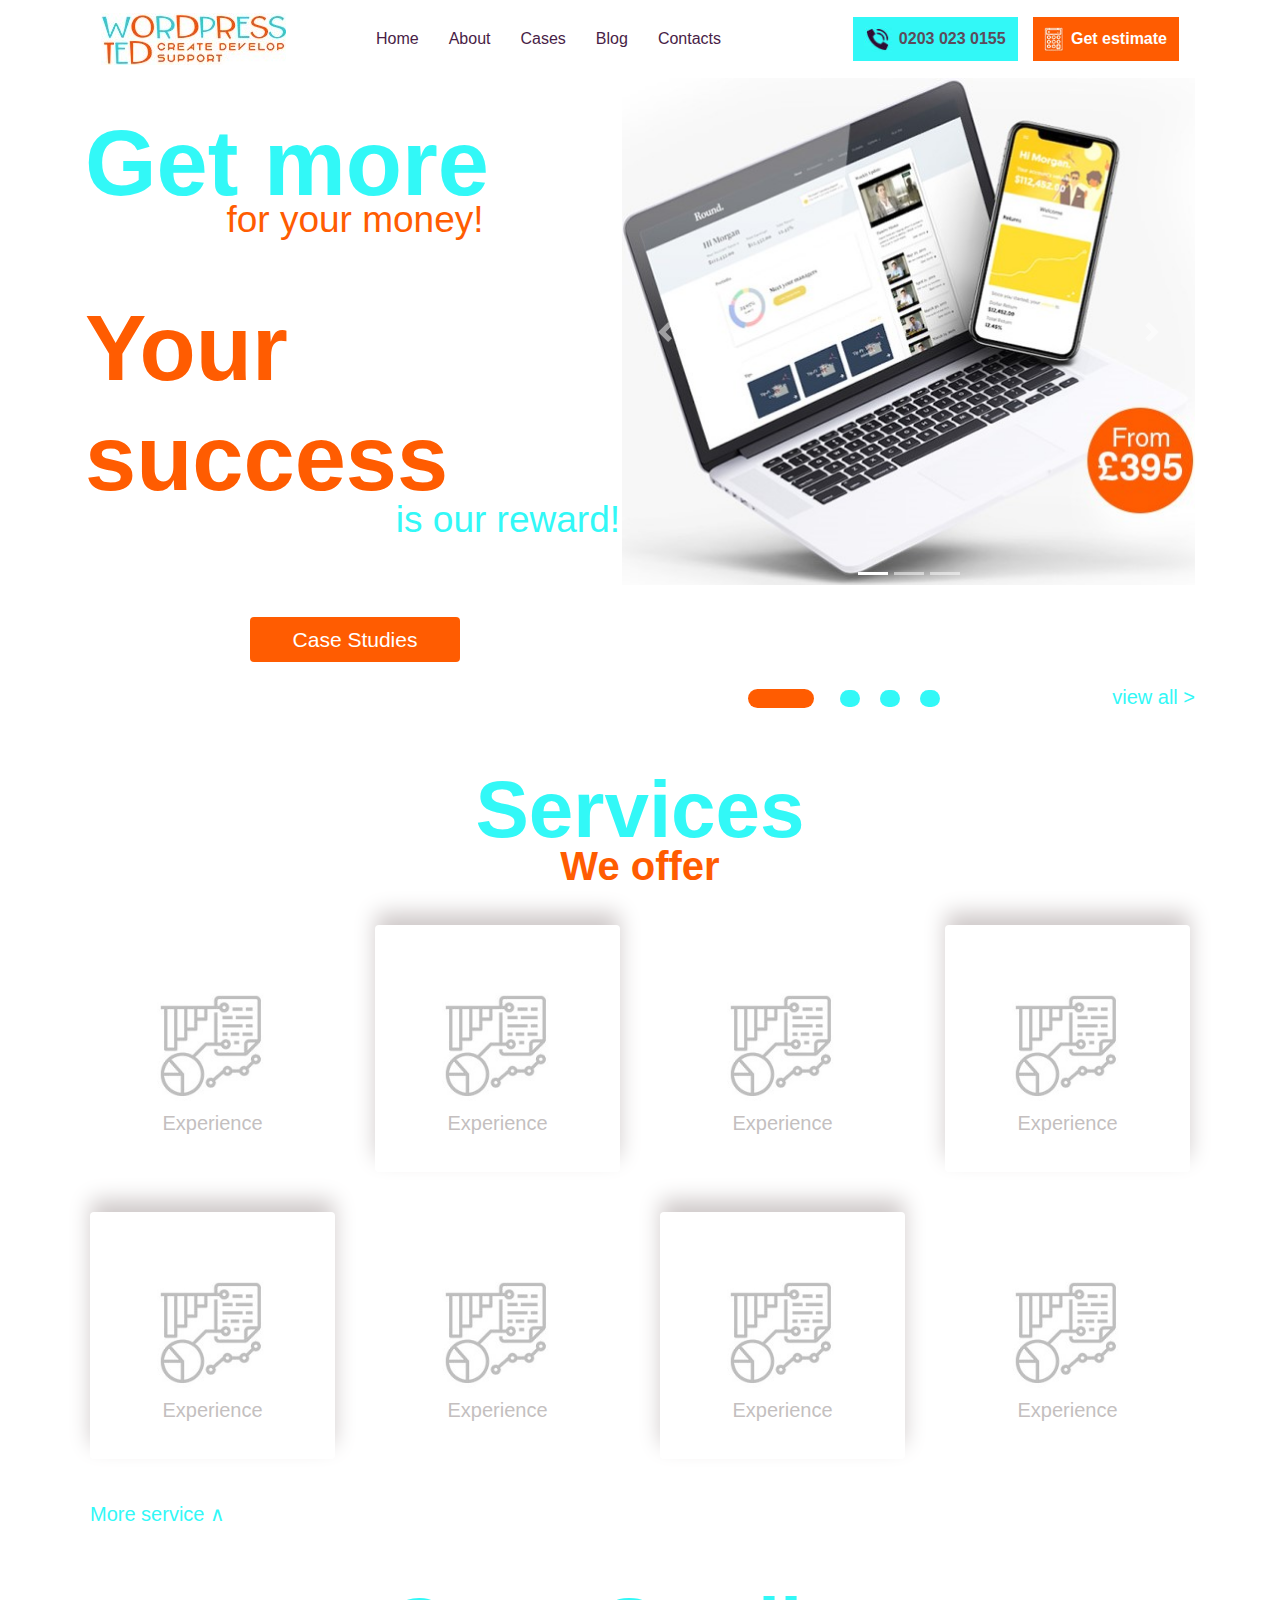
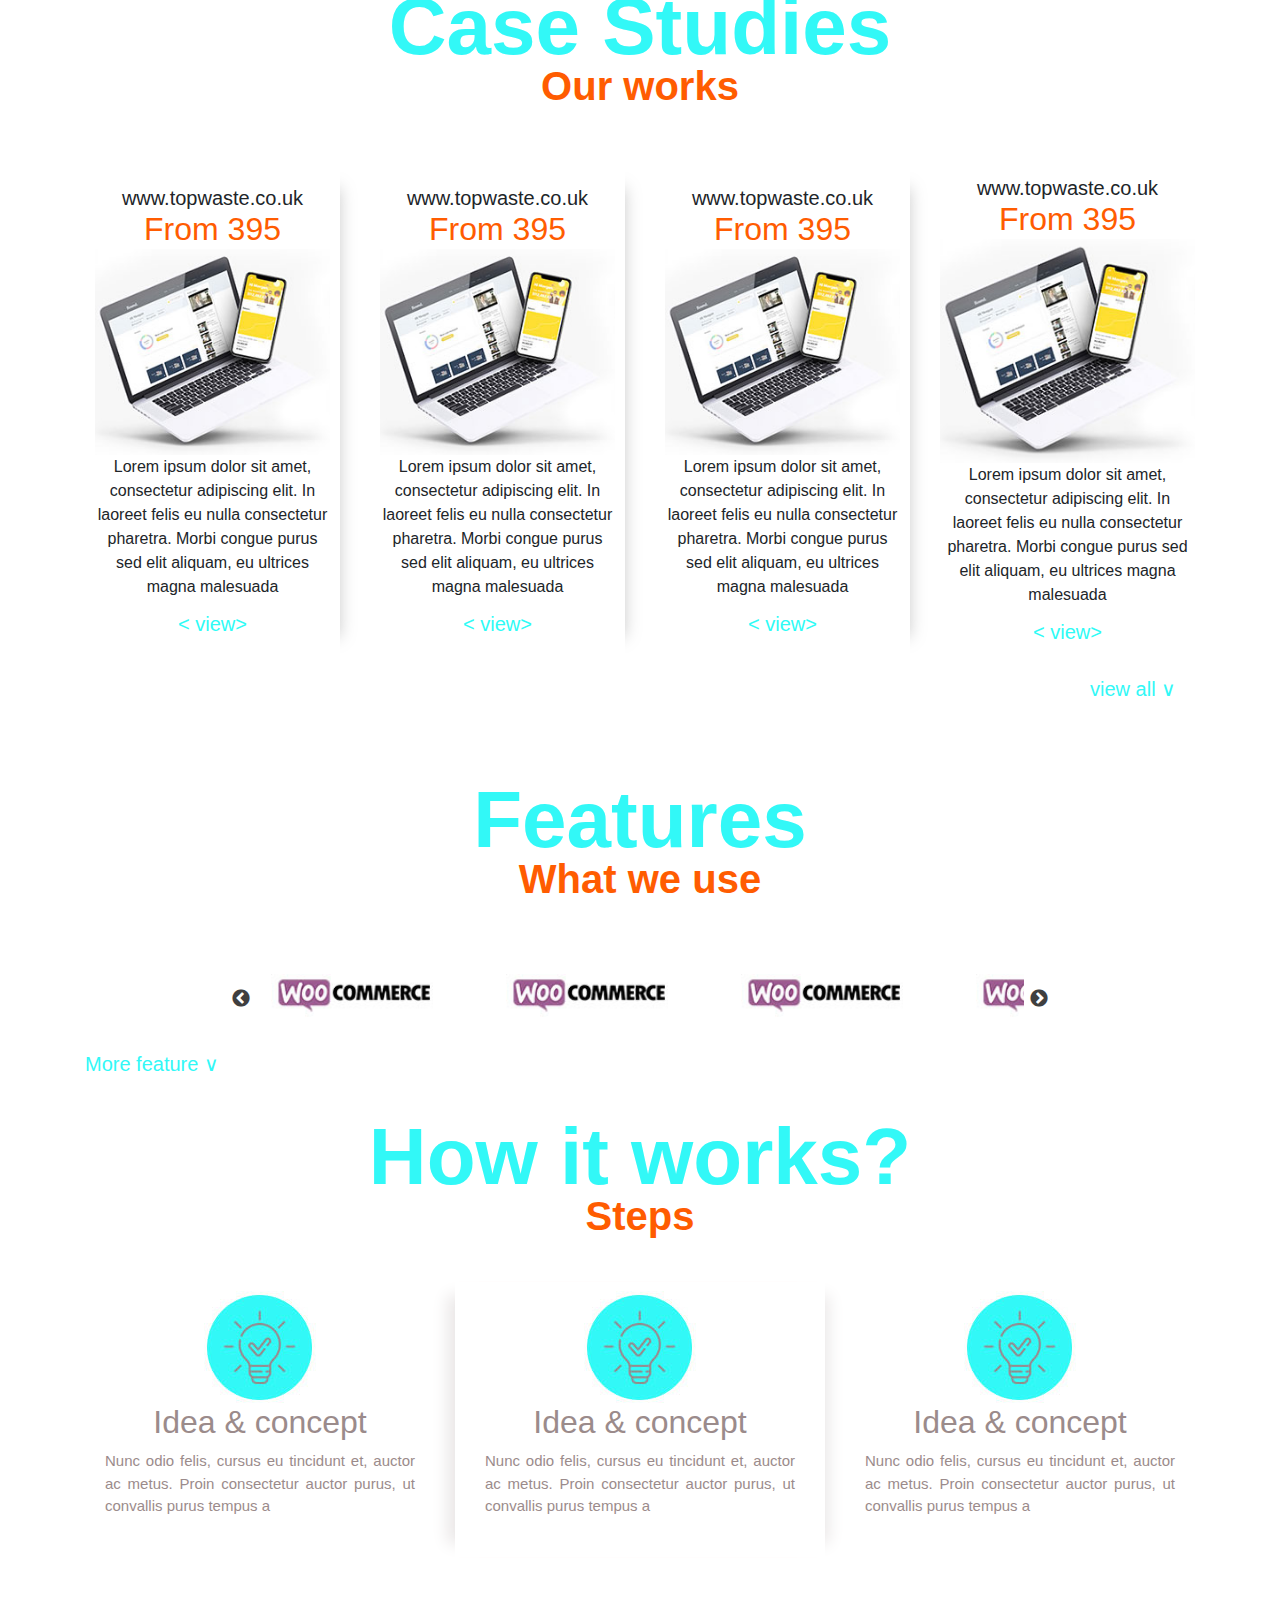
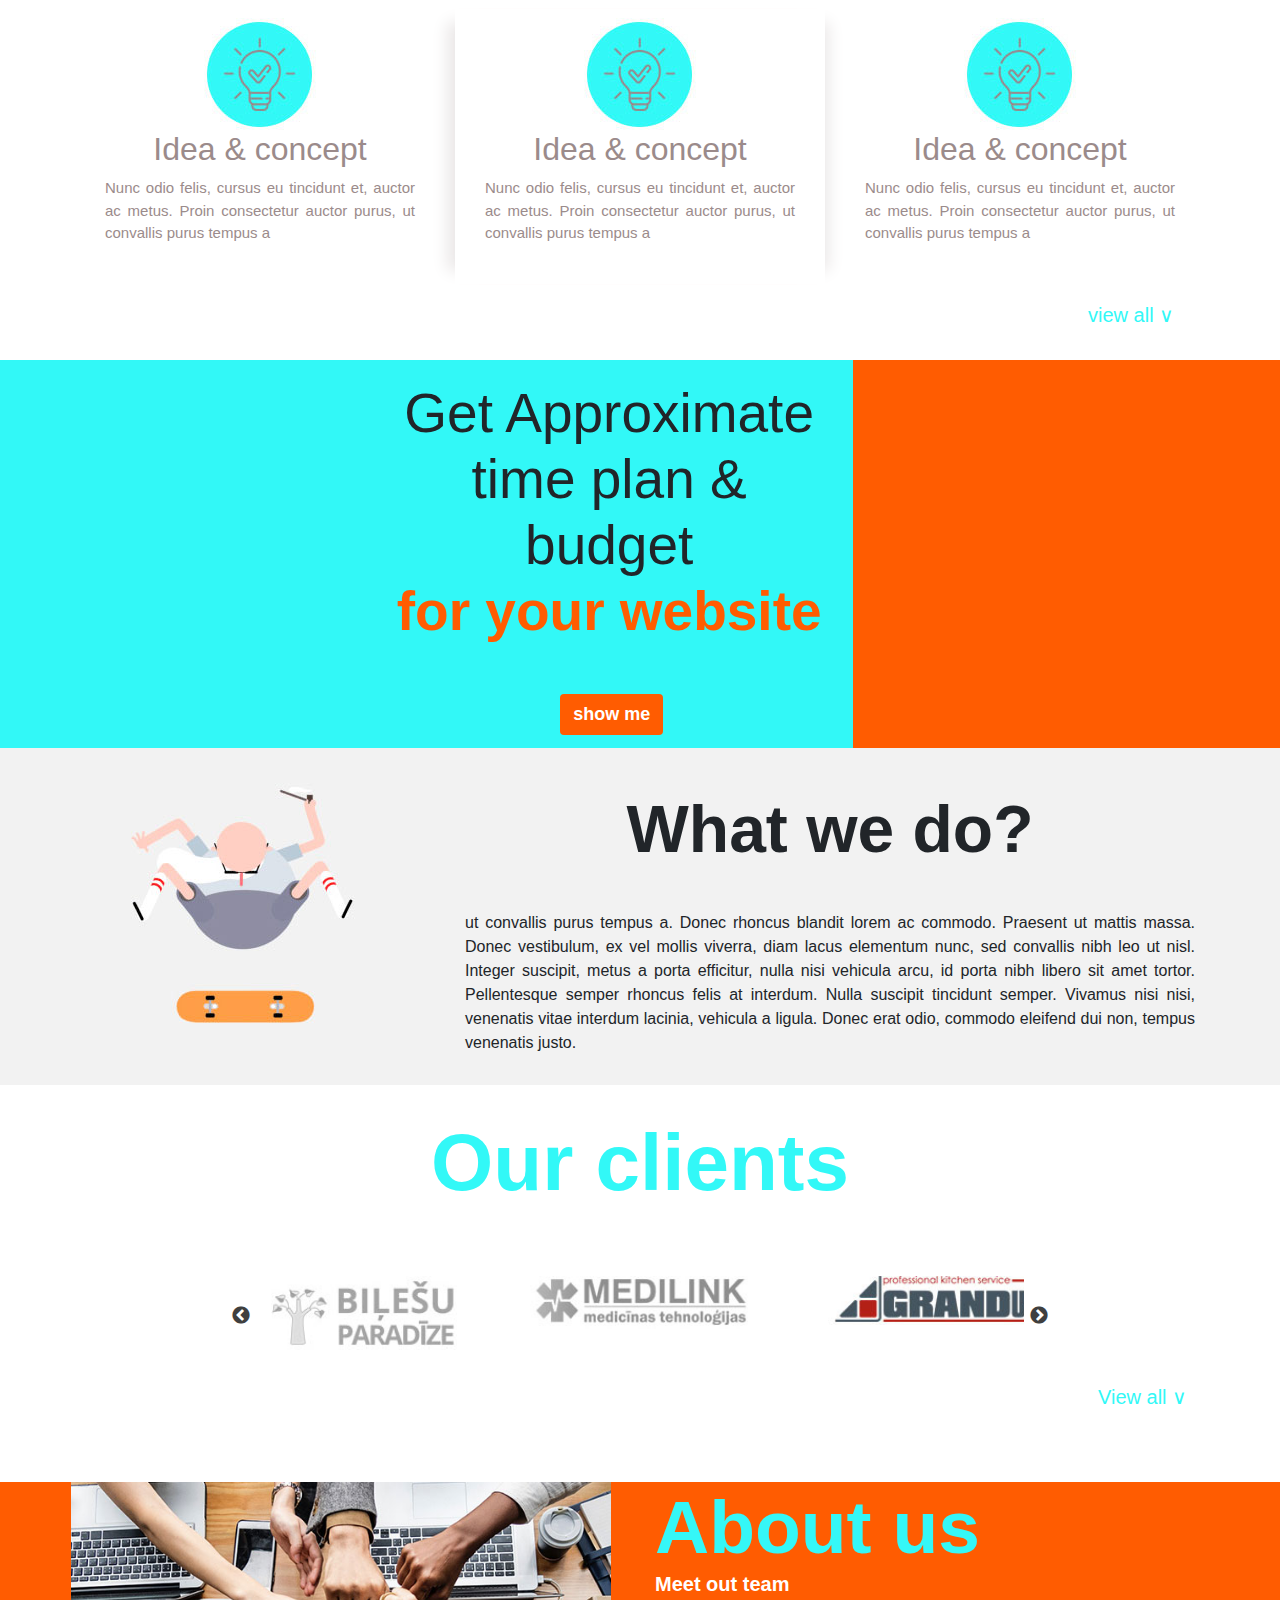
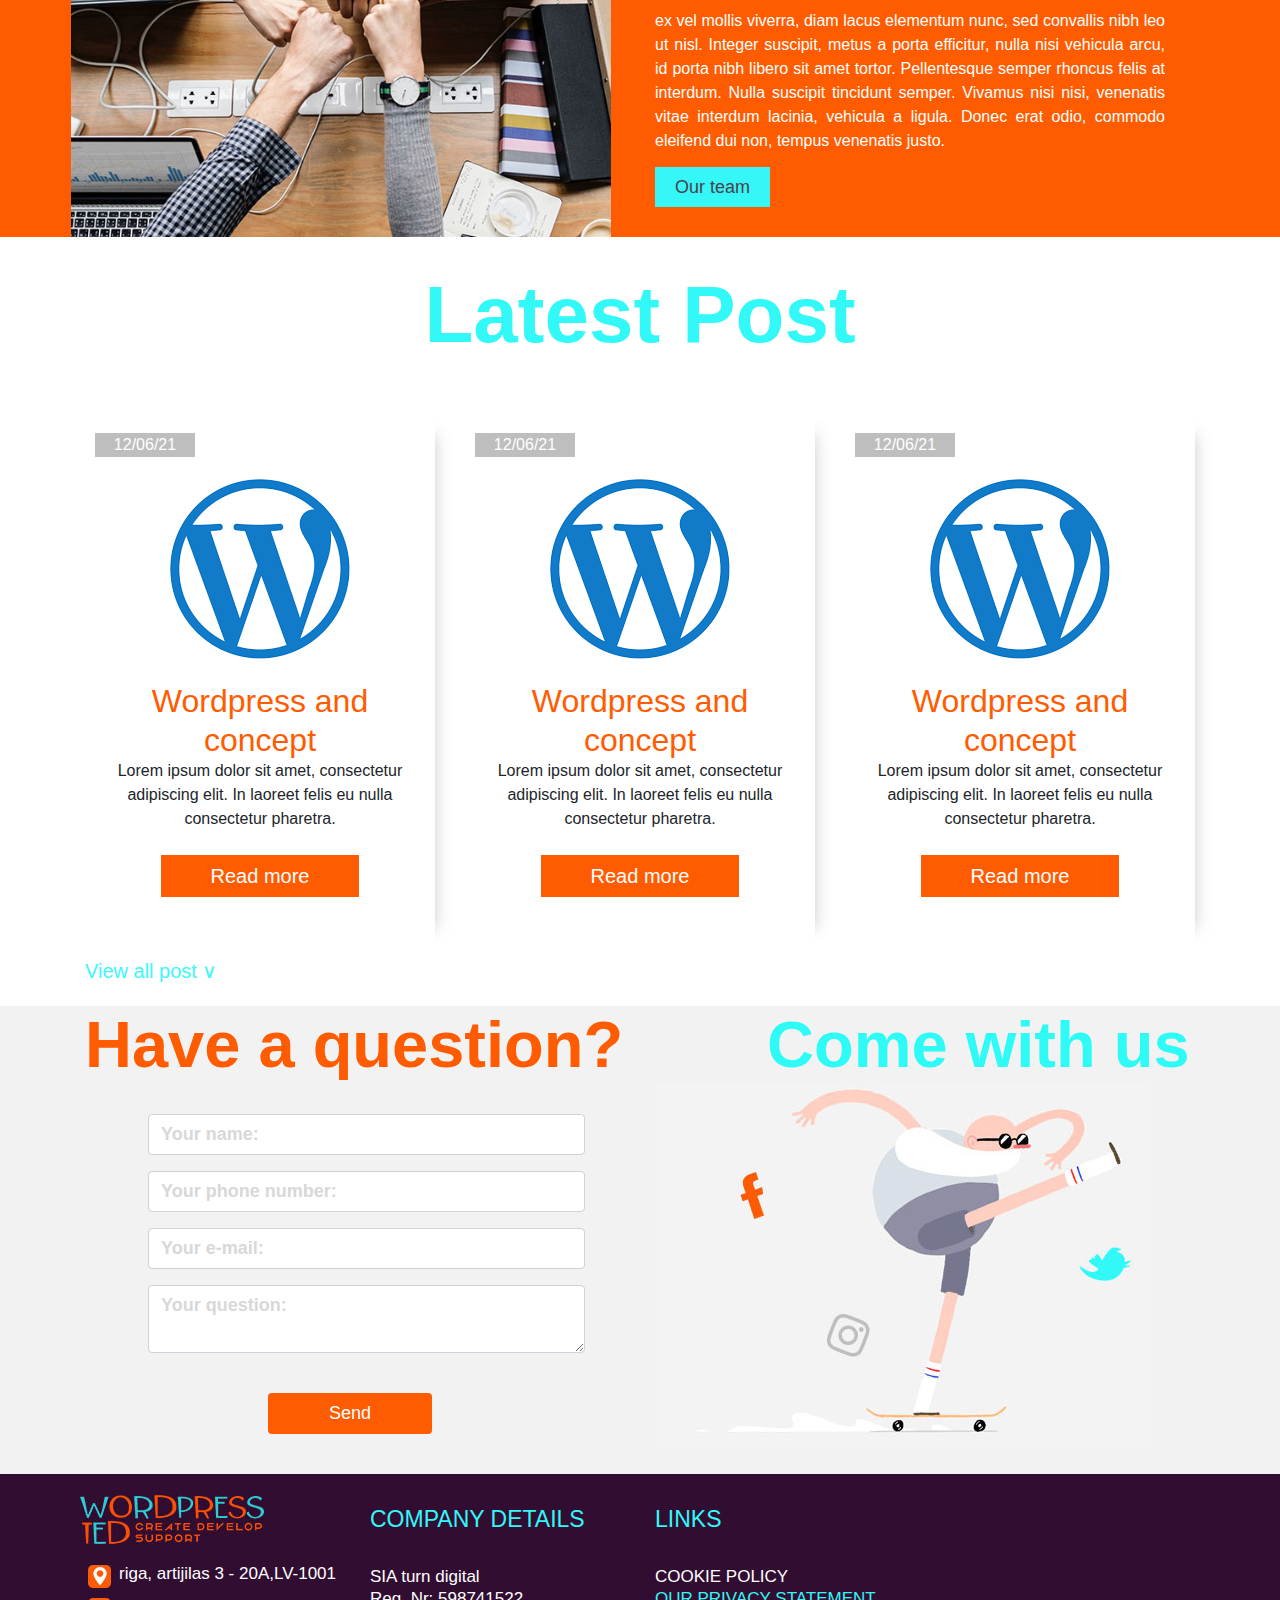
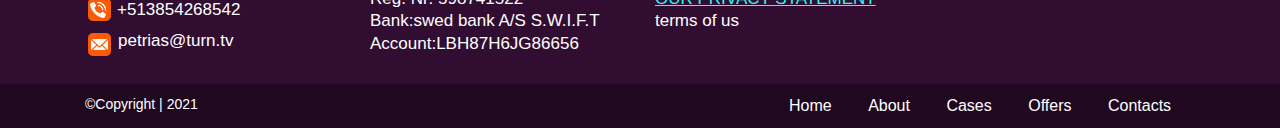
<file: index.html>
<!DOCTYPE html>
<html lang="en">
<head>
    <meta charset="UTF-8">
	<meta name="viewport" content="width=device-width, initial-scale=1.0">
    <meta http-equiv="X-UA-Compatible" content="ie=edge">
    <title>Home</title>
    <!--ThirdParty Files-->
	<link rel="stylesheet" type="text/css" href="./slick/slick.css">
  	<link rel="stylesheet" type="text/css" href="./slick/slick-theme.css">
	<link rel="stylesheet" href="https://maxcdn.bootstrapcdn.com/bootstrap/4.0.0/css/bootstrap.min.css" integrity="sha384-Gn5384xqQ1aoWXA+058RXPxPg6fy4IWvTNh0E263XmFcJlSAwiGgFAW/dAiS6JXm" crossorigin="anonymous">
     <!--Main CSS Files-->
    <link rel="stylesheet" href="css/style.css">
    <link rel="stylesheet" href="css/responsive.css">
</head>
<body>
    <!--Start Header--
    ---------------------------------------------------------------------------------->
	<header>
		<div class="container">
			<nav class="navbar navbar-expand-lg navbar-light">
				<a class="navbar-brand" href="#">
					<img src="img/logo.jpg">
				</a>
				<button style="border:0px;float: right !important;" class="navbar-toggler" type="button"
					data-toggle="collapse" data-target="#navbarSupportedContent" aria-controls="navbarSupportedContent"
					aria-expanded="false" aria-label="Toggle navigation">
					<span class="navbar-toggler-icon"></span>
				</button>
	
				<div class="collapse navbar-collapse" id="navbarSupportedContent">
					<ul class="navbar-nav mr-auto main-nav">
						<li class="nav-item">
							<a class="nav-link" href="index.html">Home</a>
						</li>
						<li class="nav-item">
							<a class="nav-link" href="#">About</a>
						</li>
						<li class="nav-item">
							<a class="nav-link" href="cases.html">Cases</a>
						</li>
						<li class="nav-item">
							<a class="nav-link" href="blog.html">Blog</a>
						</li>
						<li class="nav-item">
							<a class="nav-link" href="#">Contacts</a>
						</li>
					</ul>
					<ul class="navbar-nav show_display">
						<li class="nav-item nav-right-phone">
							<img src="img/header-logo/phone.jpg" alt="">
							<a class="" href="#">0203 023 0155</a>
						</li>
						<li class="nav-item nav-right-calculate">
							<img src="img/header-logo/calcluter.jpg" alt="">
							<a class="" href="calcluter.html">Get estimate</a>
						</li>
					</ul>
	
				</div>
			</nav>
		</div>
	</header>
	<!--End Header-->

	<!--start Main section-->
	<div class="container">
		<div class="main-section">
			<div class="row">
				<div class="col-lg-6  main-mar">
					<div class="top-header show_display">
						<h1 class="display-1 font-weight-bold">Get more</h1>
						<h4>for your money!</h4>
					</div>
					<div class="bottom-header show_display">
						<h1 class="display-3 font-weight-bold">Your success</h1>
						<h4>is our reward!</h4>
					</div>
					<div class="button-link">
						<button type="button" class="btn" style="background: #FF5C01;"><a href="cases.html">Case Studies</a></button>
					</div>
				</div>
				<div class="col-lg-6 ">
					<div class="main-computer">
						<div id="demo" class="carousel slide" data-ride="carousel">

							<!-- Indicators -->
							<ul class="carousel-indicators">
							  <li data-target="#demo" data-slide-to="0" class="active"></li>
							  <li data-target="#demo" data-slide-to="1"></li>
							  <li data-target="#demo" data-slide-to="2"></li>
							</ul>
							
							<!-- The slideshow -->
							<div class="carousel-inner">
							  <div class="carousel-item active">
								<img src="img/main-computer.jpg" class="img-fluid" alt="Los Angeles" >
							  </div>
							  <div class="carousel-item">
								<img src="img/main-computer.jpg" class="img-fluid" alt="Chicago" >
							  </div>
							  <div class="carousel-item">
								<img src="img/main-computer.jpg" class="img-fluid" alt="New York" >
							  </div>
							</div>
							
							<!-- Left and right controls -->
							<a class="carousel-control-prev" href="#demo" data-slide="prev">
							  <span class="carousel-control-prev-icon"></span>
							</a>
							<a class="carousel-control-next" href="#demo" data-slide="next">
							  <span class="carousel-control-next-icon"></span>
							</a>
						  </div>
					</div>
				</div>
			</div>
			<div class="bottom-design">
				<span class="dot1"></span>
				<span class="dot2"></span>
				<span class="dot2"></span>
				<span class="dot2"></span>
				<span class="view-all"><a href="cases.html">view all ></a></span>
			</div>
		</div>
	</div>
	<!--End Main section-->

	<!--service section start-->
	<div class="container">
		<div class="row">
			<div class="col-lg-12">
				<div class="service-header">
					<h1 class="display-1 font-weight-bold">Services</h1>
					<h4>We offer</h4>
				</div>
			</div>
		</div>
		<div class="row">
			<div class="col-lg-3 serv">
				<div class="card test" style="width:px">
					<img class="card-img-top" src="img/service/sevice1.jpg" alt="Card image" style="width:100%">
					<h4 class="card-title title">Experience</h4>
				</div>
			</div>
			<div class="col-lg-3 serv">
				<div class="card test bord" style="width:px">
					<img class="card-img-top" src="img/service/sevice1.jpg" alt="Card image" style="width:100%">
					<h4 class="card-title title">Experience</h4>
				</div>
			</div>
			<div class="col-lg-3 serv disp show_display">
				<div class="card test" style="width:px">
					<img class="card-img-top" src="img/service/sevice1.jpg" alt="Card image" style="width:100%">
					<h4 class="card-title title">Experience</h4>
				</div>
			</div>
			<div class="col-lg-3 serv disp show_display">
				<div class="card test bord" style="width:px">
					<img class="card-img-top" src="img/service/sevice1.jpg" alt="Card image" style="width:100%">
					<h4 class="card-title title">Experience</h4>
				</div>
			</div>
		</div>
		<div class="row">
			<div class="col-lg-3 serv disp show_display">
				<div class="card test bord" style="width:px">
					<img class="card-img-top" src="img/service/sevice1.jpg" alt="Card image" style="width:100%">
					<h4 class="card-title title">Experience</h4>
				</div>
			</div>
			<div class="col-lg-3 serv disp show_display">
				<div class="card test" style="width:px">
					<img class="card-img-top" src="img/service/sevice1.jpg" alt="Card image" style="width:100%">
					<h4 class="card-title title">Experience</h4>
				</div>
			</div>
			<div class="col-lg-3 serv disp show_display">
				<div class="card test bord" style="width:px">
					<img class="card-img-top" src="img/service/sevice1.jpg" alt="Card image" style="width:100%">
					<h4 class="card-title title">Experience</h4>
				</div>
			</div>
			<div class="col-lg-3 serv disp show_display">
				<div class="card test" style="width:px">
					<img class="card-img-top" src="img/service/sevice1.jpg" alt="Card image" style="width:100%">
					<h4 class="card-title title">Experience</h4>
				</div>
			</div>
			<div class="service-link-div">
				<a class="" href="#">More service &and;</a>
			</div>
			
		</div>
	</div>
	<!--service section end-->

	<!--case studies our works section start-->
	<div class="container">
		<div class="row">
			<div class="col-lg-12">
				<div class="works-header text-center">
					<h1>Case Studies</h1>
					<h4>Our works</h4>
				</div>
			</div>
		</div>
	
		<div class="row text-center">
			<div class="col-lg-3">
				<div class="cas-box cases-content-shadow">
					<h4>www.topwaste.co.uk</h4>
					<h2>From 395</h2>
					<img src="img/our-work.jpg" class="img-fluid" alt="">
					<p>Lorem ipsum dolor sit amet, consectetur adipiscing elit. In laoreet felis eu nulla consectetur
						pharetra. Morbi congue purus sed elit aliquam, eu ultrices magna malesuada</p>
					<div class="case-content-link">
						<a href="case_study.html">
							< view>
						</a>
					</div>
				</div>
			</div>

			<div class="col-lg-3">
				<div class="cas-box cases-content-shadow show_display">
					<h4>www.topwaste.co.uk</h4>
					<h2>From 395</h2>
					<img src="img/our-work.jpg" class="img-fluid" alt="">
					<p>Lorem ipsum dolor sit amet, consectetur adipiscing elit. In laoreet felis eu nulla consectetur
						pharetra. Morbi congue purus sed elit aliquam, eu ultrices magna malesuada</p>
					<div class="case-content-link">
						<a href="case_study.html">
							< view>
						</a>
					</div>
				</div>
			</div>

			<div class="col-lg-3 ">
				<div class="cas-box cases-content-shadow show_display">
					<h4>www.topwaste.co.uk</h4>
					<h2>From 395</h2>
					<img src="img/our-work.jpg" class="img-fluid" alt="">
					<p>Lorem ipsum dolor sit amet, consectetur adipiscing elit. In laoreet felis eu nulla consectetur
						pharetra. Morbi congue purus sed elit aliquam, eu ultrices magna malesuada</p>
					<div class="case-content-link">
						<a href="case_study.html">
							< view>
						</a>
					</div>
				</div>
			</div>

			<div class="col-lg-3 case-section-display show_display">
				<div class="cas-box">
					<h4>www.topwaste.co.uk</h4>
					<h2>From 395</h2>
					<img src="img/our-work.jpg" class="img-fluid" alt="">
					<p>Lorem ipsum dolor sit amet, consectetur adipiscing elit. In laoreet felis eu nulla consectetur
						pharetra. Morbi congue purus sed elit aliquam, eu ultrices magna malesuada</p>
					<div class="case-content-link">
						<a href="case_study.html">
							< view>
						</a>
					</div>
				</div>
			</div>

			<div class="works-link show_display">
				<a href="cases.html">view all &or;</a>
			</div>
		</div>
	</div>
	<!--case studies our works section end-->
    
	<!--features section start-->
	<div class="container">
		<div class="row">
			<div class="col-lg-12">
				<div class="works-header text-center">
					<h1>Features</h1>
					<h4>What we use</h4>
				</div>
			</div>
		</div>
	</div>	
	<section class="variable slider">
		<div class="feature-box">
			<img src="img/wordpress.jpg">
		</div>
		<div class="feature-box">
			<img src="img/wordpress.jpg">
		</div>
		<div class="feature-box">
			<img src="img/wordpress.jpg">
		</div>
		<div class="feature-box">
			<img src="img/wordpress.jpg">
		</div>
		<div class="feature-box">
			<img src="img/wordpress.jpg">
		</div>
		<div class="feature-box">
			<img src="img/wordpress.jpg">
		</div>
	</section>
	<div class="container">
		<div class="more-feature"><a href="">More feature &or;</a></div>
	</div>
	<!--features new section start-->

	<!--how it works section start-->
	<div class="container">
		<div class="row">
			<div class="col-lg-12">
				<div class="works-header text-center">
					<h1>How it works?</h1>
					<h4>Steps</h4>
				</div>
			</div>
		</div>
		<div class="row text-center">
			<div class="col-lg-4 ser">
				<div class="works-image idea">
					<img src="img/idea.jpg" alt="">
					<h2>Idea & concept</h2>
					<p>Nunc odio felis, cursus eu tincidunt et, auctor ac metus. Proin consectetur auctor purus, ut
						convallis purus tempus a</p>
				</div>
			</div>
			<div class="col-lg-4 ser">
				<div class="works-image box  idea">
					<img src="img/idea.jpg" alt="">
					<h2>Idea & concept</h2>
					<p>Nunc odio felis, cursus eu tincidunt et, auctor ac metus. Proin consectetur auctor purus, ut
						convallis purus tempus a</p>
				</div>
			</div>
			<div class="col-lg-4 ser">
				<div class="works-image idea disp">
					<img src="img/idea.jpg" alt="">
					<h2>Idea & concept</h2>
					<p>Nunc odio felis, cursus eu tincidunt et, auctor ac metus. Proin consectetur auctor purus, ut
						convallis purus tempus a</p>
				</div>
			</div>
		</div>
		<div class="row text-center" style="margin-top: 60px;">
			<div class="col-lg-4 ser">
				<div class="works-image idea disp">
					<img src="img/idea.jpg" alt="">
					<h2>Idea & concept</h2>
					<p>Nunc odio felis, cursus eu tincidunt et, auctor ac metus. Proin consectetur auctor purus, ut
						convallis purus tempus a</p>
				</div>
			</div>
			<div class="col-lg-4 ser">
				<div class="works-image box idea disp">
					<img src="img/idea.jpg" alt="">
					<h2>Idea & concept</h2>
					<p>Nunc odio felis, cursus eu tincidunt et, auctor ac metus. Proin consectetur auctor purus, ut
						convallis purus tempus a</p>
				</div>
			</div>
			<div class="col-lg-4 ser">
				<div class="works-image idea disp">
					<img src="img/idea.jpg" alt="">
					<h2>Idea & concept</h2>
					<p>Nunc odio felis, cursus eu tincidunt et, auctor ac metus. Proin consectetur auctor purus, ut
						convallis purus tempus a</p>
				</div>
			</div>
		</div>
		<div class="how-it-works-link">
			<a href="#">view all &or;</a>
		</div>
	</div>
	<!--how it works section end-->

	<!--approximate section start-->
	<div class="container-fluid approximate-height text-center">
		<div class="row">
			<div class="col-xl-8 col-lg-12 col-md-12 col-sm-12 approximate-left">
				<div class="approximate-title">
					<h1>Get Approximate</h1>
					<h1>time plan & budget</h1>
					<h2>for your website</h2>
				</div>
				<div class="approximate-link">
					<button type="button" class="btn " style="background: #FF5C01;"><a class="text-white" href="#">show
							me</a></button>
				</div>
			</div>
			<div class="col-xl-4 col-lg-12 col-md-12 col-sm-12 approximate-right approximate-hide">
			</div>
		</div>
	</div>
	<!--approximate section end-->
	
	<!--what we do section start-->
	<div class="container-fluid back text-center">
		<div class="container">
			<div class="row">
				<div class="col-lg-4 what-img">
					<img src="img/what.jpg" alt="">
				</div>
				<div class="col-lg-8 what-title">
					<h1>What we do?</h1>
					<p>ut convallis purus tempus a. Donec rhoncus blandit lorem ac commodo. Praesent ut mattis massa. Donec
						vestibulum, ex vel mollis viverra, diam lacus elementum nunc, sed convallis nibh leo ut nisl.
						Integer suscipit, metus a porta efficitur, nulla nisi vehicula arcu, id porta nibh libero sit amet
						tortor. Pellentesque semper rhoncus felis at interdum. Nulla suscipit tincidunt semper. Vivamus nisi
						nisi, venenatis vitae interdum lacinia, vehicula a ligula. Donec erat odio, commodo eleifend dui
						non, tempus venenatis justo. </p>
				</div>
			</div>
		</div>
	</div>
	<!--what we do section end-->

	<!--our client section start-->
	<div class="container">
		<div class="row">
			<div class="col-lg-12">
				<div class="works-header text-center">
					<h1>Our clients</h1>
				</div>
			</div>
		</div>
	</div>
	<section class="variable slider">
		<div class="feature-box">
			<img src="img/our-client-logo/ourclient.jpg">
		</div>
		<div class="feature-box">
			<img src="img/our-client-logo/logo-1.jpg">
		</div>
		<div class="feature-box">
			<img src="img/our-client-logo/logo-2.jpg">
		</div>
		<div class="feature-box">
			<img src="img/our-client-logo/logo-3.jpg">
		</div>
		<div class="feature-box">
			<img src="img/our-client-logo/logo-4.jpg">
		</div>
	</section>
	<div class="container">
		<div class="clinet-logo-link">
			<a href="#">View all &or;</a>
		</div>
	</div>
	<!--our client section end-->


	<!--about us section start-->
	<div class="container-fluid backg">
		<div class="container">
			<div class="row">
				<div class="col-lg-6">
					<div class="about-us-left">
						<img class="img-fluid" src="img/about-us.jpg" alt="">
					</div>
				</div>
				<div class="col-lg-6 about-us-para">
					<div class="about-us-right">
						<h1>About us</h1>
						<h6>Meet out team</h6>
						<p>ex vel mollis viverra, diam lacus elementum nunc, sed convallis nibh leo ut nisl. Integer suscipit, metus a porta efficitur, nulla nisi vehicula arcu, id porta nibh libero sit amet tortor. Pellentesque semper rhoncus felis at interdum. Nulla suscipit tincidunt semper. Vivamus nisi nisi, venenatis vitae interdum lacinia, vehicula a ligula. Donec erat odio, commodo eleifend dui non, tempus venenatis justo. </p>
					</div>
					<div class="about-us-link">
						<a href="">Our team</a>
					</div>
				</div>	
			</div>
		</div>
	</div>
	<!--about us section end-->

	<!--letest post section start-->
	<div class="container">
		<div class="row">
			<div class="col-lg-12">
				<div class="works-header text-center">
					<h1>Latest Post</h1>
				</div>	
			</div>
		</div>
		<div class="row text-center">
			<div class="col-lg-4">
				<div class="cas-box cases-content-shadow">
					<div class="case-details-date">
						<p>12/06/21</p>
					</div> 
					<img src="img/blog.png" class="img-fluid" alt="">
					<h2>Wordpress and concept</h2>
					<p>Lorem ipsum dolor sit amet, consectetur adipiscing elit. In laoreet felis eu nulla consectetur pharetra.</p>
					<div class="case-content-link blog-section-link">
						<a href="blog_inside.html">Read more</a>
					</div>
				</div>
			</div>
			<div class="col-lg-4">
				<div class="cas-box cases-content-shadow">
					<div class="case-details-date">
						<p>12/06/21</p>
					</div> 
					<img src="img/blog.png" class="img-fluid" alt="">
					<h2>Wordpress and concept</h2>
					<p>Lorem ipsum dolor sit amet, consectetur adipiscing elit. In laoreet felis eu nulla consectetur pharetra.</p>
					<div class="case-content-link blog-section-link">
						<a href="blog_inside.html">Read more</a>
					</div>
				</div>
			</div>
			<div class="col-lg-4 show_display">
				<div class="cas-box cases-content-shadow">
					<div class="case-details-date">
						<p>12/06/21</p>
					</div> 
					<img src="img/blog.png" class="img-fluid" alt="">
					<h2>Wordpress and concept</h2>
					<p>Lorem ipsum dolor sit amet, consectetur adipiscing elit. In laoreet felis eu nulla consectetur pharetra.</p>
					<div class="case-content-link blog-section-link">
						<a href="blog_inside.html">Read more</a>
					</div>
				</div>
			</div>
			
		</div>
		<div class="all-post-link">
			<a href="blog.html">View all post &or;</a>
		</div>
		
	</div>
	<!--letest post section end-->

	<!--form section start-->
	<div class="container-fluid back">
		<div class="container">
			<div class="row">
				<div class="col-lg-6 col-sm-12">
					<div class="form-heading-left">
						<h1>Have a question?</h1>
					</div>
				</div>
				<div class="col-lg-6">
					<div class="form-heading-right">
						<h1>Come with us</h1>
					</div>
				</div>
			</div>
		</div>
		<div class="container">
			<div class="row">
				<div class="col-lg-6 col-sm-12">
					<div class="form-section">
						<form action="/action_page.php">
							<div class="form-group">
							  <input type="text" class="form-control myform" placeholder="Your name:" id="">
							</div>
							<div class="form-group">
							  <input type="text" class="form-control myform" placeholder="Your phone number:" id="">
							</div>
							<div class="form-group">
								<input type="text" class="form-control myform" placeholder="Your e-mail:" id="">
							</div>
							<div class="form-group">
								<textarea class="form-control myform" placeholder="Your question:" id=""></textarea>
							</div>
							<div class="form-button-link">
								<button type="submit" class="btn form-link">Send</button>
							</div>
							
						</form> 
					</div>
				</div>
				<div class="col-lg-6 col-xs-12">
					<div class="form-image">
						<img src="img/form-image.jpg" class="img-fluid" alt="">
					</div>
				</div>
			</div>
		</div>
	</div>
	<!--form section end-->

	<!--footer section start-->
	<footer>
		<div class="container-fluid footer-background">
			<div class="container">
				<div class="row footer-rev">
					<div class="col-lg-3 col-md-4 order-md-2">
						<div class="footer-middle-heading">
							<h2>Company Details</h2>
	
							<h6>SIA turn digital</h6>
							<h6>Reg. Nr: 598741522</h6>
							<h6>Bank:swed bank A/S S.W.I.F.T</h6>
							<h6>Account:LBH87H6JG86656</h6>
						</div>
					</div>
					<div class="col-lg-3 col-md-4 order-md-3">
						<div class="footer-right-heading">
							<h2>LINKS</h2>
							<h6>COOKIE POLICY</h6>
							<h6 style="color:#32F8F1; "><u>OUR PRIVACY STATEMENT</u></h6>
							<h6>terms of us</h6>
						</div>
					</div>
					<div class="col-lg-3 col-md-4  order-md-1">
						<div class="footer-logo">
							<img src="img/footer-logo.jpg" class="img-fluid" alt="">
						</div>
						<div class="footer-left">
							<div class="footer-left-first">
								<img src="img/footer/footer1.jpg" class="img-fluid" alt="">
								<h6>riga, artijilas 3 - 20A,LV-1001</h6>
							</div>
							<div class="footer-left-secend">
								<img src="img/footer/footer-2.jpg" class="img-fluid" alt="">
								<h6>+513854268542</h6>
							</div>
							<div class="footer-left-third">
								<img src="img/footer/footer-3.jpg" class="img-fluid" alt="">
								<h6>petrias@turn.tv</h6>
							</div>
						</div>
					</div>
	
				</div>
			</div>
		</div>
		<div class="container-fluid footer-back">
			<div class="container">
				<div class="row">
					<div class="col-lg-6">
						<div class="footer-copyright">
							<p> &copyCopyright | 2021</p>
						</div>
					</div>
					<div class="col-lg-6">
						<div class="footer-menu">
							<a href="#">Home</a>
							<a href="#">About</a>
							<a href="#">Cases</a>
							<a href="#">Offers</a>
							<a href="#">Contacts</a>
						</div>
					</div>
				</div>
			</div>
		</div>
		<div class="footer-for-mobile">
			<a href="">0203 1256 589</a>
			<img class="img-fluid footer-img-fix" src="img/header-logo/phone.jpg" alt="">
		</div>
	</footer>
	<!--footer section end-->

	<div class="show_display">
		<a href="#" class="scrollup show_display"></a>	
	</div>
	
	<!--footer section end-->
    <!--JavaScript Files-->
	<script src="https://code.jquery.com/jquery-3.2.1.slim.min.js" integrity="sha384-KJ3o2DKtIkvYIK3UENzmM7KCkRr/rE9/Qpg6aAZGJwFDMVNA/GpGFF93hXpG5KkN" crossorigin="anonymous"></script>
    <script src="https://cdnjs.cloudflare.com/ajax/libs/popper.js/1.12.9/umd/popper.min.js" integrity="sha384-ApNbgh9B+Y1QKtv3Rn7W3mgPxhU9K/ScQsAP7hUibX39j7fakFPskvXusvfa0b4Q" crossorigin="anonymous"></script>
    <script src="https://maxcdn.bootstrapcdn.com/bootstrap/4.0.0/js/bootstrap.min.js" integrity="sha384-JZR6Spejh4U02d8jOt6vLEHfe/JQGiRRSQQxSfFWpi1MquVdAyjUar5+76PVCmYl" crossorigin="anonymous"></script>
	<script src="https://code.jquery.com/jquery-2.2.0.min.js" type="text/javascript"></script>
	<script src="./slick/slick.js" type="text/javascript" charset="utf-8"></script>
	<script src="js/my.js" type="text/javascript"></script>
</body>
</html>
</file>
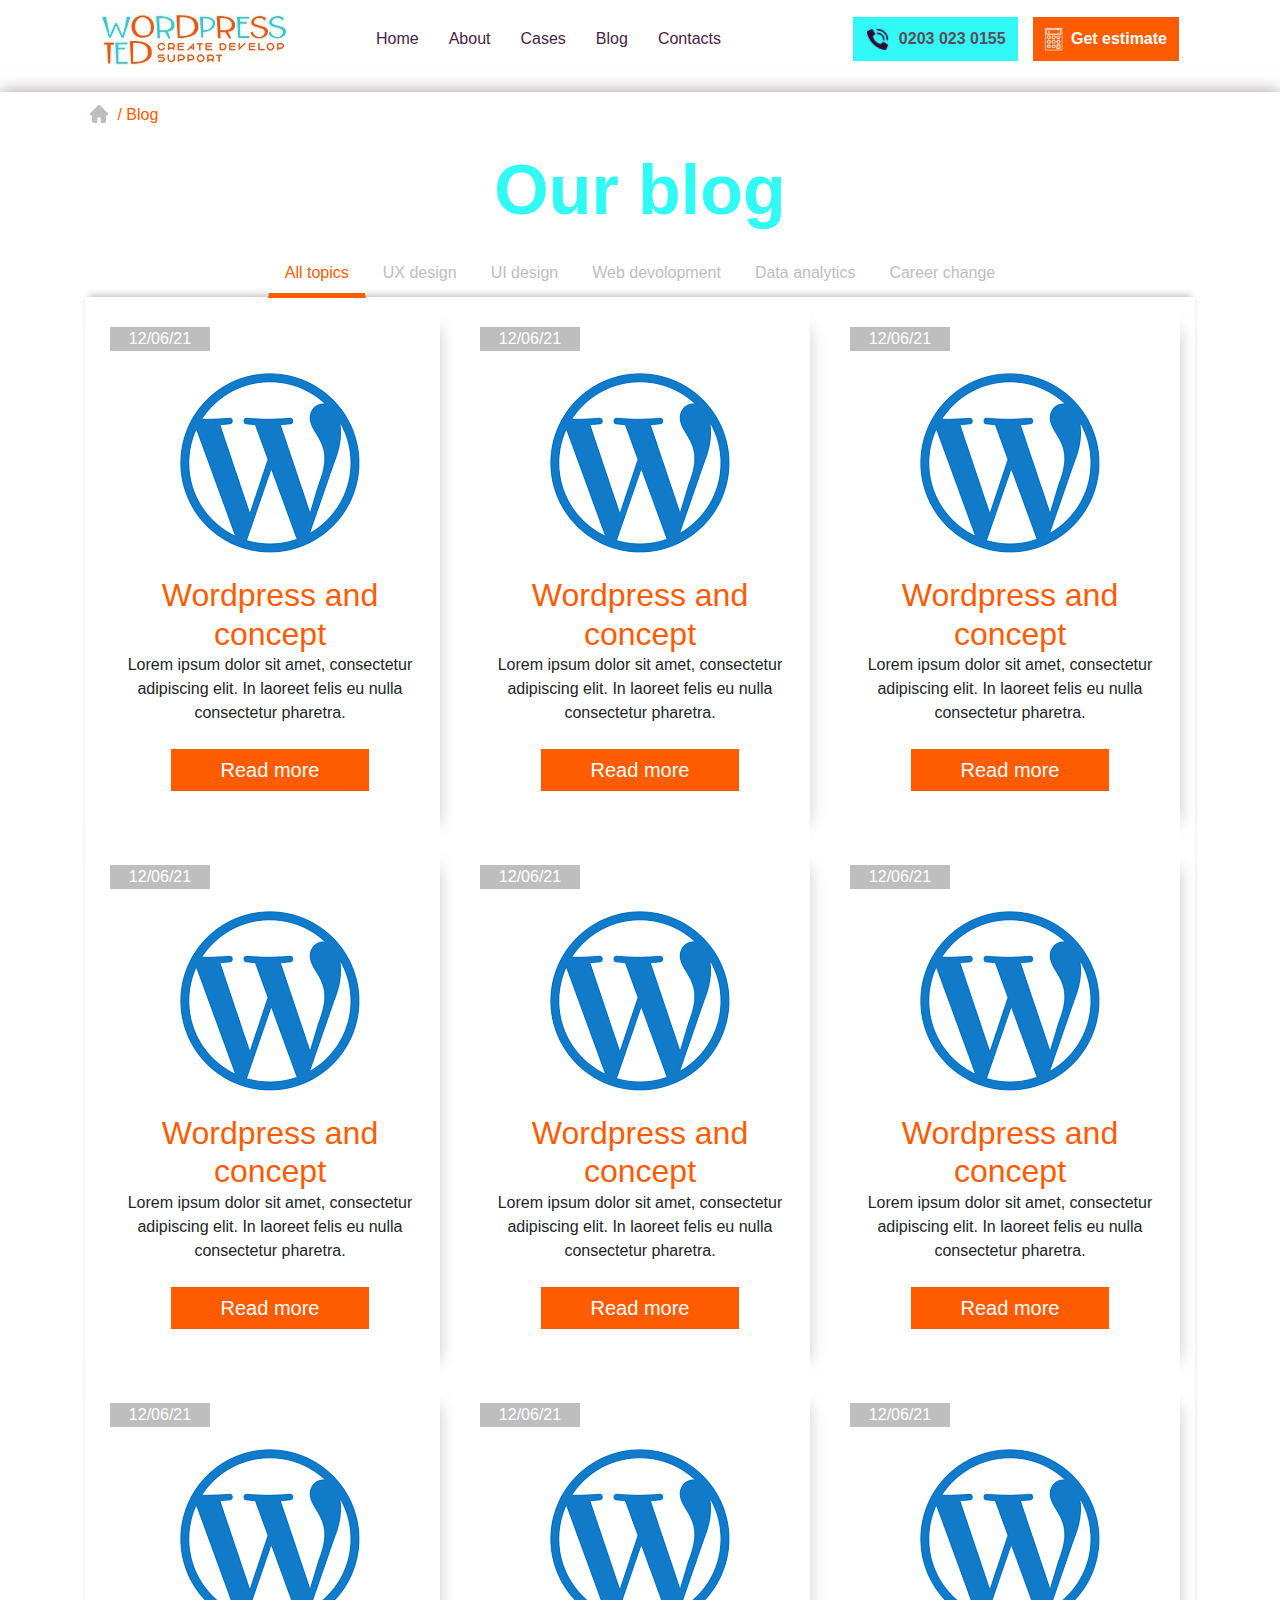
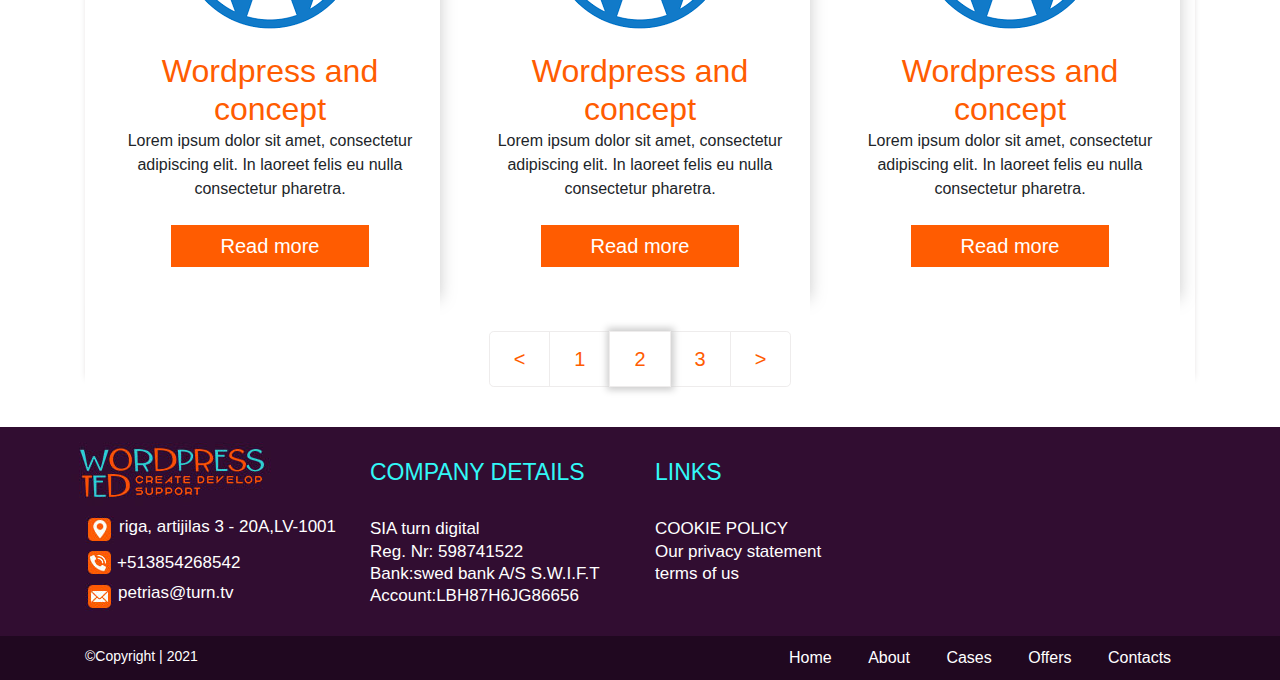
<file: blog.html>
<!DOCTYPE html>
<html lang="en">
<head>
    <meta charset="UTF-8">
	<meta name="viewport" content="width=device-width, initial-scale=1.0">
    <meta http-equiv="X-UA-Compatible" content="ie=edge">
    <title>blog</title>
    <!--ThirdParty Files-->
    <link rel="stylesheet" href="https://pro.fontawesome.com/releases/v5.10.0/css/all.css" integrity="sha384-AYmEC3Yw5cVb3ZcuHtOA93w35dYTsvhLPVnYs9eStHfGJvOvKxVfELGroGkvsg+p" crossorigin="anonymous"/>
	<link rel="stylesheet" type="text/css" href="./slick/slick.css">
  	<link rel="stylesheet" type="text/css" href="./slick/slick-theme.css">
	<link rel="stylesheet" href="https://maxcdn.bootstrapcdn.com/bootstrap/4.0.0/css/bootstrap.min.css" integrity="sha384-Gn5384xqQ1aoWXA+058RXPxPg6fy4IWvTNh0E263XmFcJlSAwiGgFAW/dAiS6JXm" crossorigin="anonymous">
     <!--Main CSS Files-->
    <link rel="stylesheet" href="css/style.css">
    <link rel="stylesheet" href="css/responsive.css">
</head>
<body>
    <!--Start Header--
        ---------------------------------------------------------------------------------->
    <header>
        <div class="container">
            <!--start nav section-->
            <nav class="navbar navbar-expand-lg navbar-light">
                <a class="navbar-brand" href="index.html">
                    <img src="img/logo.jpg">
                </a>
                <button style="border:0px;" class="navbar-toggler" type="button" data-toggle="collapse"
                    data-target="#navbarSupportedContent" aria-controls="navbarSupportedContent" aria-expanded="false"
                    aria-label="Toggle navigation">
                    <span class="navbar-toggler-icon"></span>
                </button>
    
                <div class="collapse navbar-collapse" id="navbarSupportedContent">
                    <ul class="navbar-nav mr-auto main-nav">
                        <li class="nav-item">
                            <a class="nav-link" href="index.html">Home</a>
                        </li>
                        <li class="nav-item">
                            <a class="nav-link" href="#">About</a>
                        </li>
                        <li class="nav-item">
                            <a class="nav-link" href="cases.html">Cases</a>
                        </li>
                        <li class="nav-item">
                            <a class="nav-link" href="blog.html">Blog</a>
                        </li>
                        <li class="nav-item">
                            <a class="nav-link" href="#">Contacts</a>
                        </li>
                    </ul>
                    <ul class="navbar-nav ">
                        <li class="nav-item nav-right-phone ">
                            <img src="img/header-logo/phone.jpg" alt="">
                            <a class="" href="#">0203 023 0155</a>
                        </li>
                        <li class="nav-item nav-right-calculate">
                            <img src="img/header-logo/calcluter.jpg" alt="">
                            <a class="" href="calcluter.html">Get estimate</a>
                        </li>
                    </ul>
    
                </div>
            </nav>
            <!--End nav section-->
        </div>
    </header>
    <!--End Header-->

    <div class="container-fluid cases-section">
        <div class="container cases-section-main">
            <a href="index.html"><img src="img/home-logo.jpg" class="img-fluid" alt=""></a>
            <a href="">/ Blog</a>
            <h1>Our blog</h1>
            <!-- Nav tabs -->
            <div class="navbar-expand-lg">
                <button style="border:0px;" class="navbar-toggler" type="button" data-toggle="collapse"
                    data-target="#navbarSupportedContent1" aria-controls="navbarSupportedContent1" aria-expanded="false"
                    aria-label="Toggle navigation">
                    <span class="navbar-toggler-icon"><i class="fas fa-bars"></i></span>
                </button>
                <div class="collapse navbar-collapse" id="navbarSupportedContent1" style="justify-content: center;">
                    <ul class="nav nav-tabs case-menu">
                        <li class="nav-item">
                            <a class="nav-link active act" data-toggle="tab" href="#home">All topics</a>
                        </li>
                        <li class="nav-item">
                            <a class="nav-link" data-toggle="tab" href="#menu1">UX design</a>
                        </li>
                        <li class="nav-item">
                            <a class="nav-link" data-toggle="tab" href="#menu2">UI design</a>
                        </li>
                        <li class="nav-item">
                            <a class="nav-link" data-toggle="tab" href="#menu3">Web devolopment</a>
                        </li>
                        <li class="nav-item">
                            <a class="nav-link" data-toggle="tab" href="#menu4">Data analytics</a>
                        </li>
                        <li class="nav-item">
                            <a class="nav-link" data-toggle="tab" href="#menu5">Career change</a>
                        </li>
                    </ul>
                </div>
            </div>
            <!-- Tab panes -->
            <div class="tab-content cases-content-main">
                <div class="tab-pane active container" id="home">
                    <div class="row text-center">
                        <div class="col-lg-4">
                            <div class="cas-box cases-content-shadow">
                                <div class="case-details-date">
                                    <p>12/06/21</p>
                                </div>
                                <img src="img/blog.png" class="img-fluid" alt="">
                                <h2>Wordpress and concept</h2>
                                <p>Lorem ipsum dolor sit amet, consectetur adipiscing elit. In laoreet felis eu nulla
                                    consectetur pharetra.</p>
                                <div class="case-content-link blog-section-link">
                                    <a href="blog_inside.html">Read more</a>
                                </div>
                            </div>
                        </div>
                        <div class="col-lg-4">
                            <div class="cas-box cases-content-shadow">
                                <div class="case-details-date">
                                    <p>12/06/21</p>
                                </div>
                                <img src="img/blog.png" class="img-fluid" alt="">
                                <h2>Wordpress and concept</h2>
                                <p>Lorem ipsum dolor sit amet, consectetur adipiscing elit. In laoreet felis eu nulla
                                    consectetur pharetra.</p>
                                <div class="case-content-link blog-section-link">
                                    <a href="blog_inside.html">Read more</a>
                                </div>
                            </div>
                        </div>
                        <div class="col-lg-4 ">
                            <div class="cas-box cases-content-shadow">
                                <div class="case-details-date">
                                    <p>12/06/21</p>
                                </div>
                                <img src="img/blog.png" class="img-fluid" alt="">
                                <h2>Wordpress and concept</h2>
                                <p>Lorem ipsum dolor sit amet, consectetur adipiscing elit. In laoreet felis eu nulla
                                    consectetur pharetra.</p>
                                <div class="case-content-link blog-section-link">
                                    <a href="blog_inside.html">Read more</a>
                                </div>
                            </div>
                        </div>
    
                    </div>
                    <div class="row text-center case-section-display">
                        <div class="col-lg-4">
                            <div class="cas-box cases-content-shadow">
                                <div class="case-details-date">
                                    <p>12/06/21</p>
                                </div>
                                <img src="img/blog.png" class="img-fluid" alt="">
                                <h2>Wordpress and concept</h2>
                                <p>Lorem ipsum dolor sit amet, consectetur adipiscing elit. In laoreet felis eu nulla
                                    consectetur pharetra.</p>
                                <div class="case-content-link blog-section-link">
                                    <a href="blog_inside.html">Read more</a>
                                </div>
                            </div>
                        </div>
                        <div class="col-lg-4">
                            <div class="cas-box cases-content-shadow">
                                <div class="case-details-date">
                                    <p>12/06/21</p>
                                </div>
                                <img src="img/blog.png" class="img-fluid" alt="">
                                <h2>Wordpress and concept</h2>
                                <p>Lorem ipsum dolor sit amet, consectetur adipiscing elit. In laoreet felis eu nulla
                                    consectetur pharetra.</p>
                                <div class="case-content-link blog-section-link">
                                    <a href="blog_inside.html">Read more</a>
                                </div>
                            </div>
                        </div>
                        <div class="col-lg-4 ">
                            <div class="cas-box cases-content-shadow">
                                <div class="case-details-date">
                                    <p>12/06/21</p>
                                </div>
                                <img src="img/blog.png" class="img-fluid" alt="">
                                <h2>Wordpress and concept</h2>
                                <p>Lorem ipsum dolor sit amet, consectetur adipiscing elit. In laoreet felis eu nulla
                                    consectetur pharetra.</p>
                                <div class="case-content-link blog-section-link">
                                    <a href="blog_inside.html">Read more</a>
                                </div>
                            </div>
                        </div>
    
                    </div>
                    <div class="row text-center case-section-display">
                        <div class="col-lg-4">
                            <div class="cas-box cases-content-shadow">
                                <div class="case-details-date">
                                    <p>12/06/21</p>
                                </div>
                                <img src="img/blog.png" class="img-fluid" alt="">
                                <h2>Wordpress and concept</h2>
                                <p>Lorem ipsum dolor sit amet, consectetur adipiscing elit. In laoreet felis eu nulla
                                    consectetur pharetra.</p>
                                <div class="case-content-link blog-section-link">
                                    <a href="blog_inside.html">Read more</a>
                                </div>
                            </div>
                        </div>
                        <div class="col-lg-4">
                            <div class="cas-box cases-content-shadow">
                                <div class="case-details-date">
                                    <p>12/06/21</p>
                                </div>
                                <img src="img/blog.png" class="img-fluid" alt="">
                                <h2>Wordpress and concept</h2>
                                <p>Lorem ipsum dolor sit amet, consectetur adipiscing elit. In laoreet felis eu nulla
                                    consectetur pharetra.</p>
                                <div class="case-content-link blog-section-link">
                                    <a href="blog_inside.html">Read more</a>
                                </div>
                            </div>
                        </div>
                        <div class="col-lg-4 ">
                            <div class="cas-box cases-content-shadow">
                                <div class="case-details-date">
                                    <p>12/06/21</p>
                                </div>
                                <img src="img/blog.png" class="img-fluid" alt="">
                                <h2>Wordpress and concept</h2>
                                <p>Lorem ipsum dolor sit amet, consectetur adipiscing elit. In laoreet felis eu nulla
                                    consectetur pharetra.</p>
                                <div class="case-content-link blog-section-link">
                                    <a href="blog_inside.html">Read more</a>
                                </div>
                            </div>
                        </div>
    
                    </div>
                </div>
                <div class="tab-pane container" id="menu1">2</div>
                <div class="tab-pane container" id="menu2">3</div>
                <div>
                    <ul class="pagination  pagination-lg justify-content-center" style="margin:20px 0">
                        <li class="page-item"><a class="page-link paging-link" href="#"><</a></li>
                        <li class="page-item"><a class="page-link paging-link" href="#">1</a></li>
                        <li class="page-item active-paging"><a class="page-link paging-link" href="#">2</a></li>
                        <li class="page-item"><a class="page-link paging-link" href="#">3</a></li>
                        <li class="page-item"><a class="page-link paging-link" href="#">></a></li>
                      </ul> 
                </div>
            </div>
        </div>
    </div>

    <!--footer section start-->
    <footer>
        <div class="container-fluid footer-background">
            <div class="container">
                <div class="row footer-rev">
    
                    <div class="col-lg-3 col-md-4 order-md-2">
                        <div class="footer-middle-heading">
                            <h2>Company Details</h2>
    
                            <h6>SIA turn digital</h6>
                            <h6>Reg. Nr: 598741522</h6>
                            <h6>Bank:swed bank A/S S.W.I.F.T</h6>
                            <h6>Account:LBH87H6JG86656</h6>
                        </div>
                    </div>
                    <div class="col-lg-3 col-md-4 order-md-3">
                        <div class="footer-right-heading">
                            <h2>LINKS</h2>
                            <h6>COOKIE POLICY</h6>
                            <h6>Our privacy statement</h6>
                            <h6>terms of us</h6>
                        </div>
                    </div>
                    <div class="col-lg-3 col-md-4  order-md-1">
                        <div class="footer-logo">
                            <img src="img/footer-logo.jpg" class="img-fluid" alt="">
                        </div>
                        <div class="footer-left">
                            <div class="footer-left-first">
                                <img src="img/footer/footer1.jpg" class="img-fluid" alt="">
                                <h6>riga, artijilas 3 - 20A,LV-1001</h6>
                            </div>
                            <div class="footer-left-secend">
                                <img src="img/footer/footer-2.jpg" class="img-fluid" alt="">
                                <h6>+513854268542</h6>
                            </div>
                            <div class="footer-left-third">
                                <img src="img/footer/footer-3.jpg" class="img-fluid" alt="">
                                <h6>petrias@turn.tv</h6>
                            </div>
                        </div>
                    </div>
    
                </div>
            </div>
        </div>
        <div class="container-fluid footer-back">
            <div class="container">
                <div class="row">
                    <div class="col-lg-6">
                        <div class="footer-copyright">
                            <p> &copyCopyright | 2021</p>
                        </div>
                    </div>
                    <div class="col-lg-6">
                        <div class="footer-menu">
                            <a href="#">Home</a>
                            <a href="#">About</a>
                            <a href="#">Cases</a>
                            <a href="#">Offers</a>
                            <a href="#">Contacts</a>
                        </div>
                    </div>
                </div>
            </div>
        </div>
        <div class="footer-for-mobile">
            <a href="">0203 1256 589</a>
            <img class="img-fluid footer-img-fix" src="img/header-logo/phone.jpg" alt="">
        </div>
    </footer>
    <!--footer section end-->
    
    <!--JavaScript Files-->
	<script src="https://code.jquery.com/jquery-3.2.1.slim.min.js" integrity="sha384-KJ3o2DKtIkvYIK3UENzmM7KCkRr/rE9/Qpg6aAZGJwFDMVNA/GpGFF93hXpG5KkN" crossorigin="anonymous"></script>
    <script src="https://cdnjs.cloudflare.com/ajax/libs/popper.js/1.12.9/umd/popper.min.js" integrity="sha384-ApNbgh9B+Y1QKtv3Rn7W3mgPxhU9K/ScQsAP7hUibX39j7fakFPskvXusvfa0b4Q" crossorigin="anonymous"></script>
    <script src="https://maxcdn.bootstrapcdn.com/bootstrap/4.0.0/js/bootstrap.min.js" integrity="sha384-JZR6Spejh4U02d8jOt6vLEHfe/JQGiRRSQQxSfFWpi1MquVdAyjUar5+76PVCmYl" crossorigin="anonymous"></script>
	<script src="https://code.jquery.com/jquery-2.2.0.min.js" type="text/javascript"></script>
	<script src="./slick/slick.js" type="text/javascript" charset="utf-8"></script>
	<script src="js/my.js" type="text/javascript"></script>
</body>
</html>
</file>
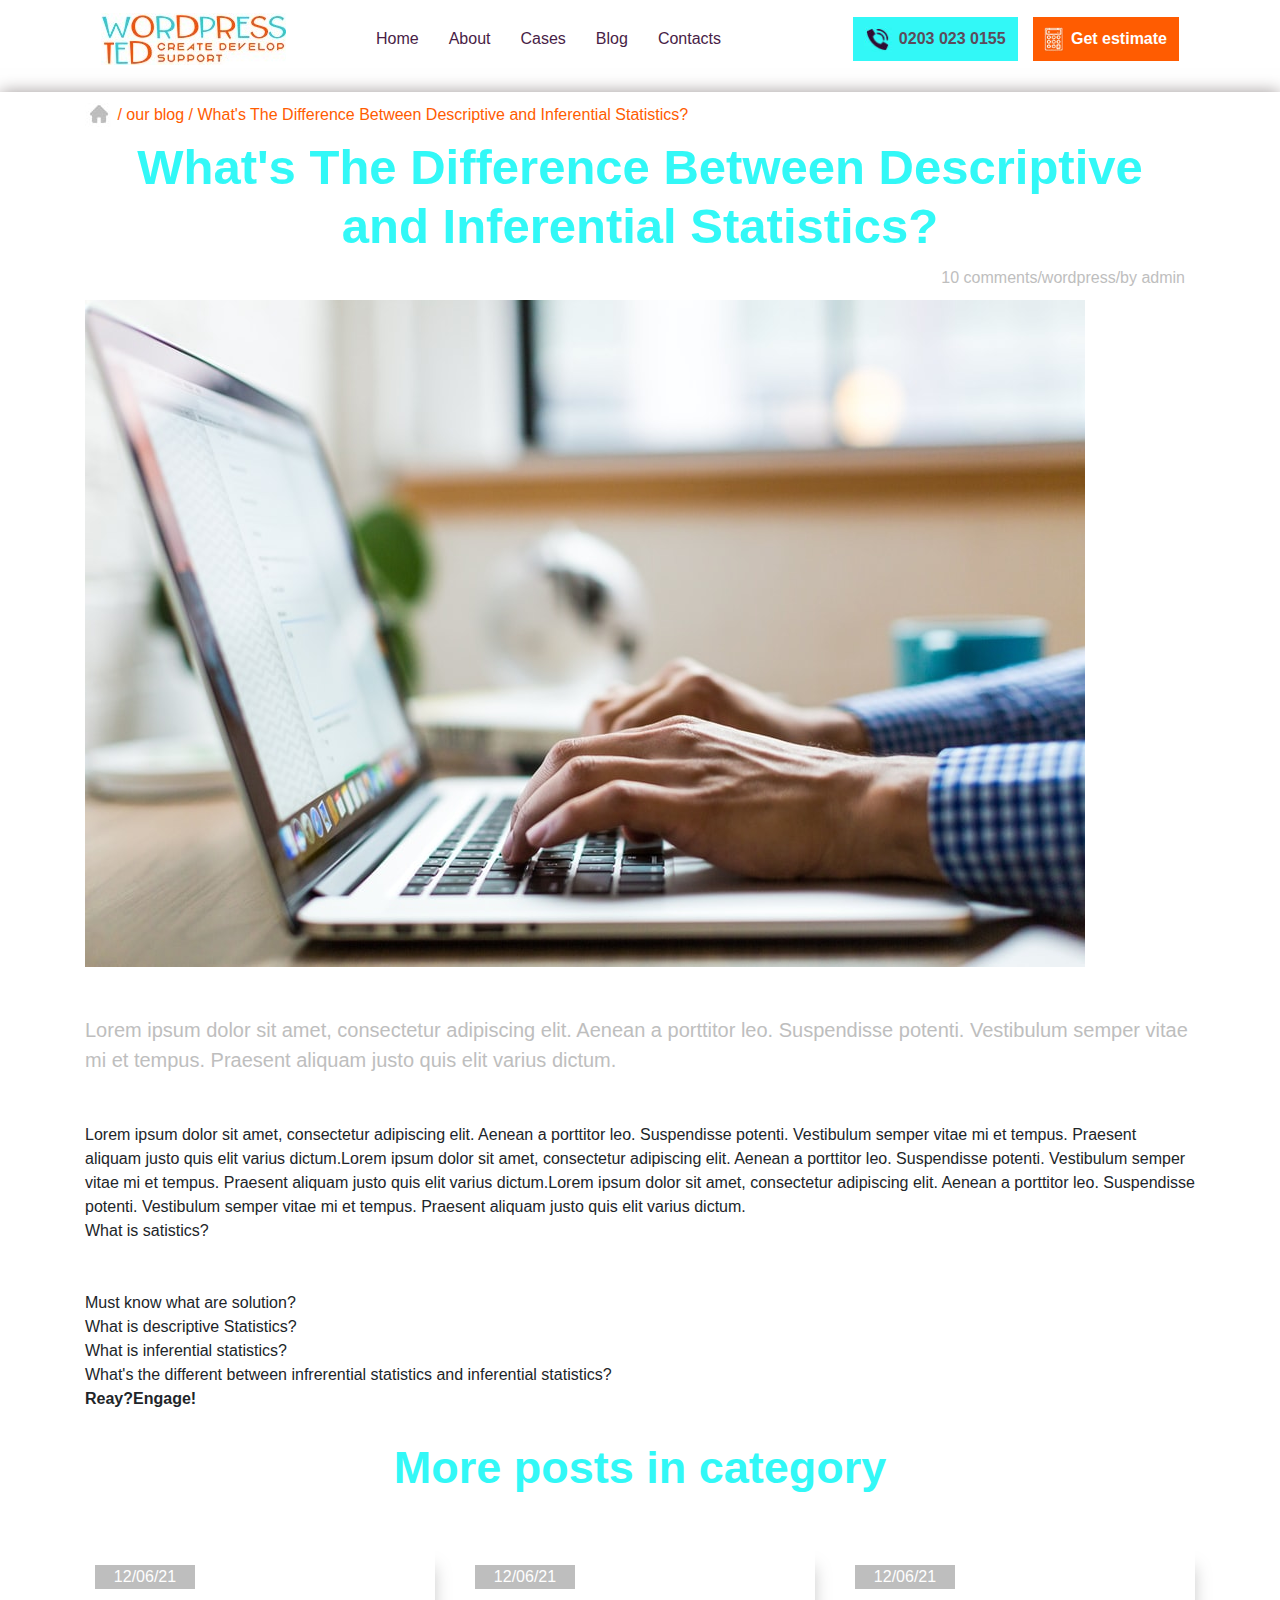
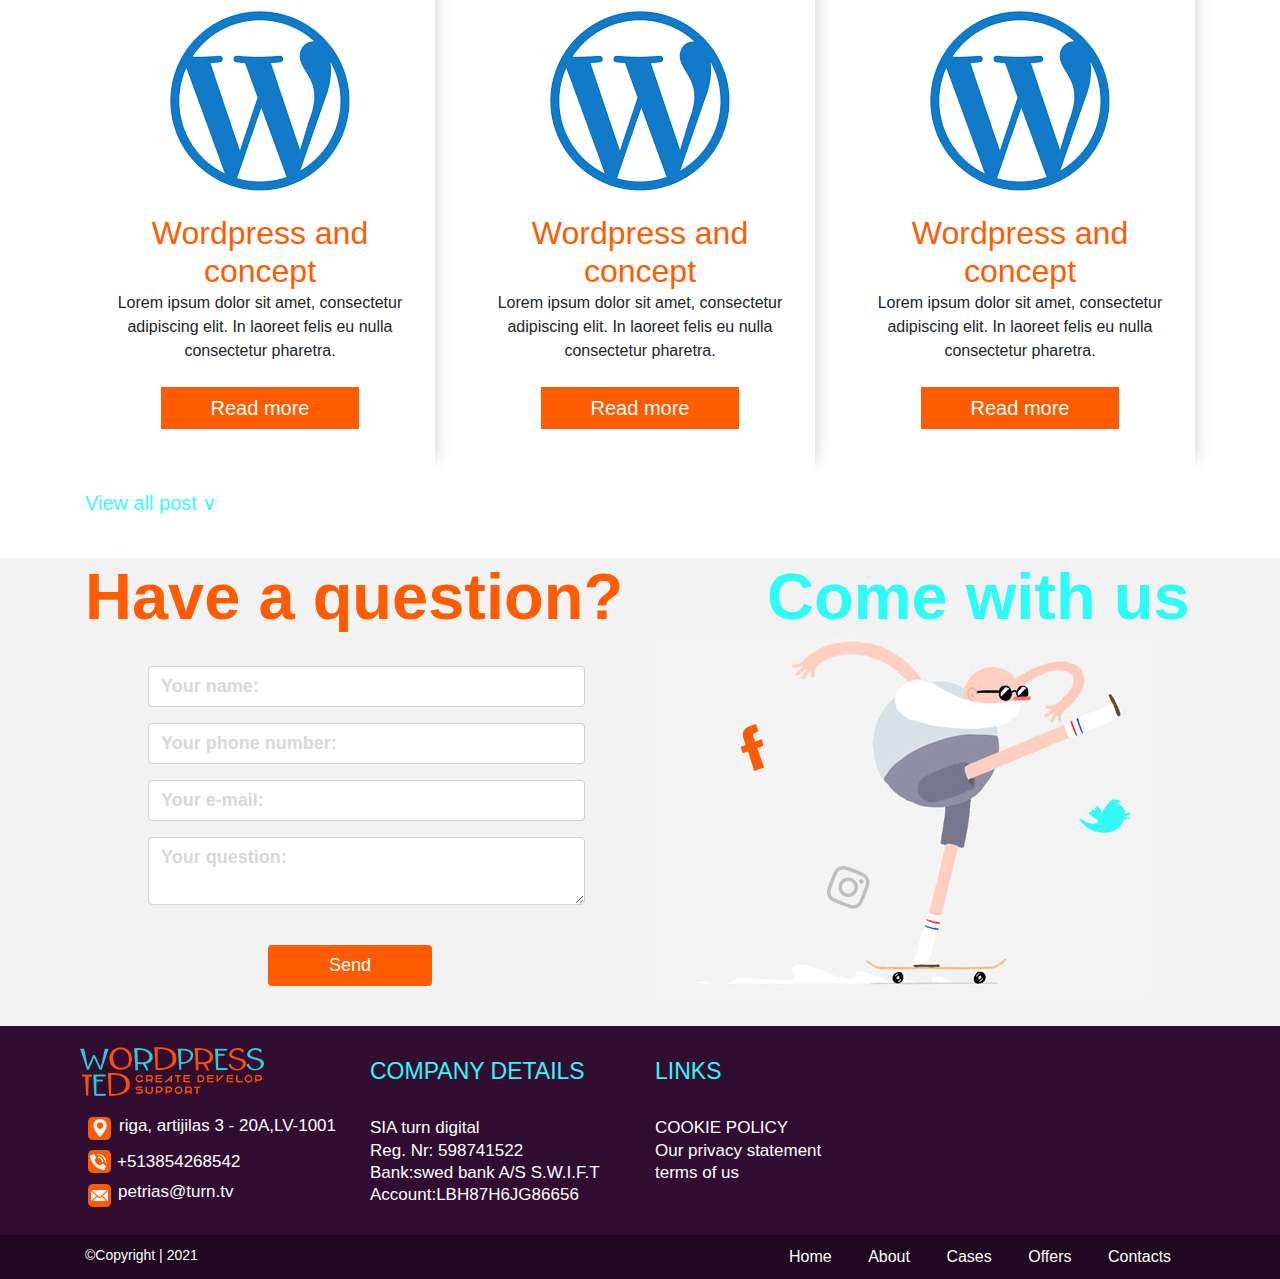
<file: blog_inside.html>
<!DOCTYPE html>
<html lang="en">
<head>
    <meta charset="UTF-8">
	<meta name="viewport" content="width=device-width, initial-scale=1.0">
    <meta http-equiv="X-UA-Compatible" content="ie=edge">
    <title>Blog inside</title>
    <!--ThirdParty Files-->
    <link rel="stylesheet" href="https://pro.fontawesome.com/releases/v5.10.0/css/all.css" integrity="sha384-AYmEC3Yw5cVb3ZcuHtOA93w35dYTsvhLPVnYs9eStHfGJvOvKxVfELGroGkvsg+p" crossorigin="anonymous"/>
	<link rel="stylesheet" type="text/css" href="./slick/slick.css">
  	<link rel="stylesheet" type="text/css" href="./slick/slick-theme.css">
	<link rel="stylesheet" href="https://maxcdn.bootstrapcdn.com/bootstrap/4.0.0/css/bootstrap.min.css" integrity="sha384-Gn5384xqQ1aoWXA+058RXPxPg6fy4IWvTNh0E263XmFcJlSAwiGgFAW/dAiS6JXm" crossorigin="anonymous">
     <!--Main CSS Files-->
    <link rel="stylesheet" href="css/style.css">
    <link rel="stylesheet" href="css/responsive.css">
</head>
<body>
    <!--Start Header--
        ---------------------------------------------------------------------------------->
    <header>
        <div class="container">
            <!--start nav section-->
            <nav class="navbar navbar-expand-lg navbar-light">
                <a class="navbar-brand" href="index.html">
                    <img src="img/logo.jpg">
                </a>
                <button style="border:0px;" class="navbar-toggler" type="button" data-toggle="collapse"
                    data-target="#navbarSupportedContent" aria-controls="navbarSupportedContent" aria-expanded="false"
                    aria-label="Toggle navigation">
                    <span class="navbar-toggler-icon"></span>
                </button>
    
                <div class="collapse navbar-collapse" id="navbarSupportedContent">
                    <ul class="navbar-nav mr-auto main-nav">
                        <li class="nav-item">
                            <a class="nav-link" href="index.html">Home</a>
                        </li>
                        <li class="nav-item">
                            <a class="nav-link" href="#">About</a>
                        </li>
                        <li class="nav-item">
                            <a class="nav-link" href="cases.html">Cases</a>
                        </li>
                        <li class="nav-item">
                            <a class="nav-link" href="blog.html">Blog</a>
                        </li>
                        <li class="nav-item">
                            <a class="nav-link" href="#">Contacts</a>
                        </li>
                    </ul>
                    <ul class="navbar-nav show_display">
                        <li class="nav-item nav-right-phone">
                            <img src="img/header-logo/phone.jpg" alt="">
                            <a class="" href="#">0203 023 0155</a>
                        </li>
                        <li class="nav-item nav-right-calculate">
                            <img src="img/header-logo/calcluter.jpg" alt="">
                            <a class="" href="calcluter.html">Get estimate</a>
                        </li>
                    </ul>
    
                </div>
            </nav>
            <!--End nav section-->
        </div>
    </header>
    <!--End Header-->

    <div class="container-fluid cases-section">
        <div class="container cases-study-section-main">
            <a href="index.html"><img src="img/home-logo.jpg" class="img-fluid" alt=""></a>
            <a href="">/ our blog / What's The Difference Between Descriptive and Inferential Statistics?</a>
            <h1>What's The Difference Between Descriptive and Inferential Statistics?</h1>
            <p>10 comments/wordpress/by admin</p>
        </div>
        <div class="container">
            <div class="row">
                <div class="col-lg-12">
                    <img src="img/blog_details1.jpeg" class="img-fluid" alt="">
                </div>
            </div>
            <div class="row">
                <div class="col-lg-12">
                    <p class="mb-5 mt-5" style="color:#BEBEBE;font-size: 20px;">Lorem ipsum dolor sit amet, consectetur
                        adipiscing elit. Aenean a porttitor leo. Suspendisse potenti. Vestibulum semper vitae mi et tempus.
                        Praesent aliquam justo quis elit varius dictum.</p>
                    <p>Lorem ipsum dolor sit amet, consectetur adipiscing elit. Aenean a porttitor leo. Suspendisse potenti.
                        Vestibulum semper vitae mi et tempus. Praesent aliquam justo quis elit varius dictum.Lorem ipsum
                        dolor sit amet, consectetur adipiscing elit. Aenean a porttitor leo. Suspendisse potenti. Vestibulum
                        semper vitae mi et tempus. Praesent aliquam justo quis elit varius dictum.Lorem ipsum dolor sit
                        amet, consectetur adipiscing elit. Aenean a porttitor leo. Suspendisse potenti. Vestibulum semper
                        vitae mi et tempus. Praesent aliquam justo quis elit varius dictum.</p>
                    <p>What is satistics?</p>
                    <p class="mt-5">Must know what are solution?</p>
                    <p>What is descriptive Statistics?</p>
                    <p>What is inferential statistics?</p>
                    <p>What's the different between infrerential statistics and inferential statistics?</p>
                    <p><b>Reay?Engage!</b></p>
                </div>
            </div>
        </div>
        <!--letest post section start-->
        <div class="container">
            <div class="row">
                <div class="col-lg-12">
                    <div class="works-header text-center">
                        <h1 style="font-size: 45px;">More posts in category</h1>
                    </div>
                </div>
            </div>
            <div class="row text-center">
                <div class="col-lg-4">
                    <div class="cas-box cases-content-shadow">
                        <div class="case-details-date">
                            <p>12/06/21</p>
                        </div>
                        <img src="img/blog.png" class="img-fluid" alt="">
                        <h2>Wordpress and concept</h2>
                        <p>Lorem ipsum dolor sit amet, consectetur adipiscing elit. In laoreet felis eu nulla consectetur
                            pharetra.</p>
                        <div class="case-content-link blog-section-link">
                            <a href="blog_inside.html">Read more</a>
                        </div>
                    </div>
                </div>
                <div class="col-lg-4">
                    <div class="cas-box cases-content-shadow">
                        <div class="case-details-date">
                            <p>12/06/21</p>
                        </div>
                        <img src="img/blog.png" class="img-fluid" alt="">
                        <h2>Wordpress and concept</h2>
                        <p>Lorem ipsum dolor sit amet, consectetur adipiscing elit. In laoreet felis eu nulla consectetur
                            pharetra.</p>
                        <div class="case-content-link blog-section-link">
                            <a href="blog_inside.html">Read more</a>
                        </div>
                    </div>
                </div>
                <div class="col-lg-4 ">
                    <div class="cas-box cases-content-shadow">
                        <div class="case-details-date">
                            <p>12/06/21</p>
                        </div>
                        <img src="img/blog.png" class="img-fluid" alt="">
                        <h2>Wordpress and concept</h2>
                        <p>Lorem ipsum dolor sit amet, consectetur adipiscing elit. In laoreet felis eu nulla consectetur
                            pharetra.</p>
                        <div class="case-content-link blog-section-link">
                            <a href="blog_inside.html">Read more</a>
                        </div>
                    </div>
                </div>
    
            </div>
            <div class="all-post-link">
                <a href="blog.html">View all post &or;</a>
            </div>
        </div>
        <!--letest post section end-->
    </div>

    <!--form section start-->
    <div class="container-fluid back">
        <div class="container">
            <div class="row">
                <div class="col-lg-6 col-sm-12">
                    <div class="form-heading-left">
                        <h1>Have a question?</h1>
                    </div>
                </div>
                <div class="col-lg-6">
                    <div class="form-heading-right">
                        <h1>Come with us</h1>
                    </div>
                </div>
            </div>
        </div>
        <div class="container">
            <div class="row">
                <div class="col-lg-6 col-sm-12">
                    <div class="form-section">
                        <form action="/action_page.php">
                            <div class="form-group">
                                <input type="text" class="form-control myform" placeholder="Your name:" id="">
                            </div>
                            <div class="form-group">
                                <input type="text" class="form-control myform" placeholder="Your phone number:" id="">
                            </div>
                            <div class="form-group">
                                <input type="text" class="form-control myform" placeholder="Your e-mail:" id="">
                            </div>
                            <div class="form-group">
                                <textarea class="form-control myform" placeholder="Your question:" id=""></textarea>
                            </div>
                            <div class="form-button-link">
                                <button type="submit" class="btn form-link">Send</button>
                            </div>
    
                        </form>
                    </div>
                </div>
                <div class="col-lg-6 col-xs-12">
                    <div class="form-image">
                        <img src="img/form-image.jpg" class="img-fluid" alt="">
                    </div>
                </div>
            </div>
        </div>
    </div>
    <!--form section end-->

    <!--footer section start-->
    <footer>
        <div class="container-fluid footer-background">
            <div class="container">
                <div class="row footer-rev">
    
                    <div class="col-lg-3 col-md-4 order-md-2">
                        <div class="footer-middle-heading">
                            <h2>Company Details</h2>
    
                            <h6>SIA turn digital</h6>
                            <h6>Reg. Nr: 598741522</h6>
                            <h6>Bank:swed bank A/S S.W.I.F.T</h6>
                            <h6>Account:LBH87H6JG86656</h6>
                        </div>
                    </div>
                    <div class="col-lg-3 col-md-4 order-md-3">
                        <div class="footer-right-heading">
                            <h2>LINKS</h2>
                            <h6>COOKIE POLICY</h6>
                            <h6>Our privacy statement</h6>
                            <h6>terms of us</h6>
                        </div>
                    </div>
                    <div class="col-lg-3 col-md-4  order-md-1">
                        <div class="footer-logo">
                            <img src="img/footer-logo.jpg" class="img-fluid" alt="">
                        </div>
                        <div class="footer-left">
                            <div class="footer-left-first">
                                <img src="img/footer/footer1.jpg" class="img-fluid" alt="">
                                <h6>riga, artijilas 3 - 20A,LV-1001</h6>
                            </div>
                            <div class="footer-left-secend">
                                <img src="img/footer/footer-2.jpg" class="img-fluid" alt="">
                                <h6>+513854268542</h6>
                            </div>
                            <div class="footer-left-third">
                                <img src="img/footer/footer-3.jpg" class="img-fluid" alt="">
                                <h6>petrias@turn.tv</h6>
                            </div>
                        </div>
                    </div>
    
                </div>
            </div>
        </div>
        <div class="container-fluid footer-back">
            <div class="container">
                <div class="row">
                    <div class="col-lg-6">
                        <div class="footer-copyright">
                            <p> &copyCopyright | 2021</p>
                        </div>
                    </div>
                    <div class="col-lg-6">
                        <div class="footer-menu">
                            <a href="#">Home</a>
                            <a href="#">About</a>
                            <a href="#">Cases</a>
                            <a href="#">Offers</a>
                            <a href="#">Contacts</a>
                        </div>
                    </div>
                </div>
            </div>
        </div>
        <div class="footer-for-mobile">
            <a href="">0203 1256 589</a>
            <img class="img-fluid footer-img-fix" src="img/header-logo/phone.jpg" alt="">
        </div>
    </footer>
    <!--footer section end-->

    <!--JavaScript Files-->
	<script src="https://code.jquery.com/jquery-3.2.1.slim.min.js" integrity="sha384-KJ3o2DKtIkvYIK3UENzmM7KCkRr/rE9/Qpg6aAZGJwFDMVNA/GpGFF93hXpG5KkN" crossorigin="anonymous"></script>
    <script src="https://cdnjs.cloudflare.com/ajax/libs/popper.js/1.12.9/umd/popper.min.js" integrity="sha384-ApNbgh9B+Y1QKtv3Rn7W3mgPxhU9K/ScQsAP7hUibX39j7fakFPskvXusvfa0b4Q" crossorigin="anonymous"></script>
    <script src="https://maxcdn.bootstrapcdn.com/bootstrap/4.0.0/js/bootstrap.min.js" integrity="sha384-JZR6Spejh4U02d8jOt6vLEHfe/JQGiRRSQQxSfFWpi1MquVdAyjUar5+76PVCmYl" crossorigin="anonymous"></script>
	<script src="https://code.jquery.com/jquery-2.2.0.min.js" type="text/javascript"></script>
	<script src="./slick/slick.js" type="text/javascript" charset="utf-8"></script>
	<script src="js/my.js" type="text/javascript"></script>
</body>
</html>
</file>
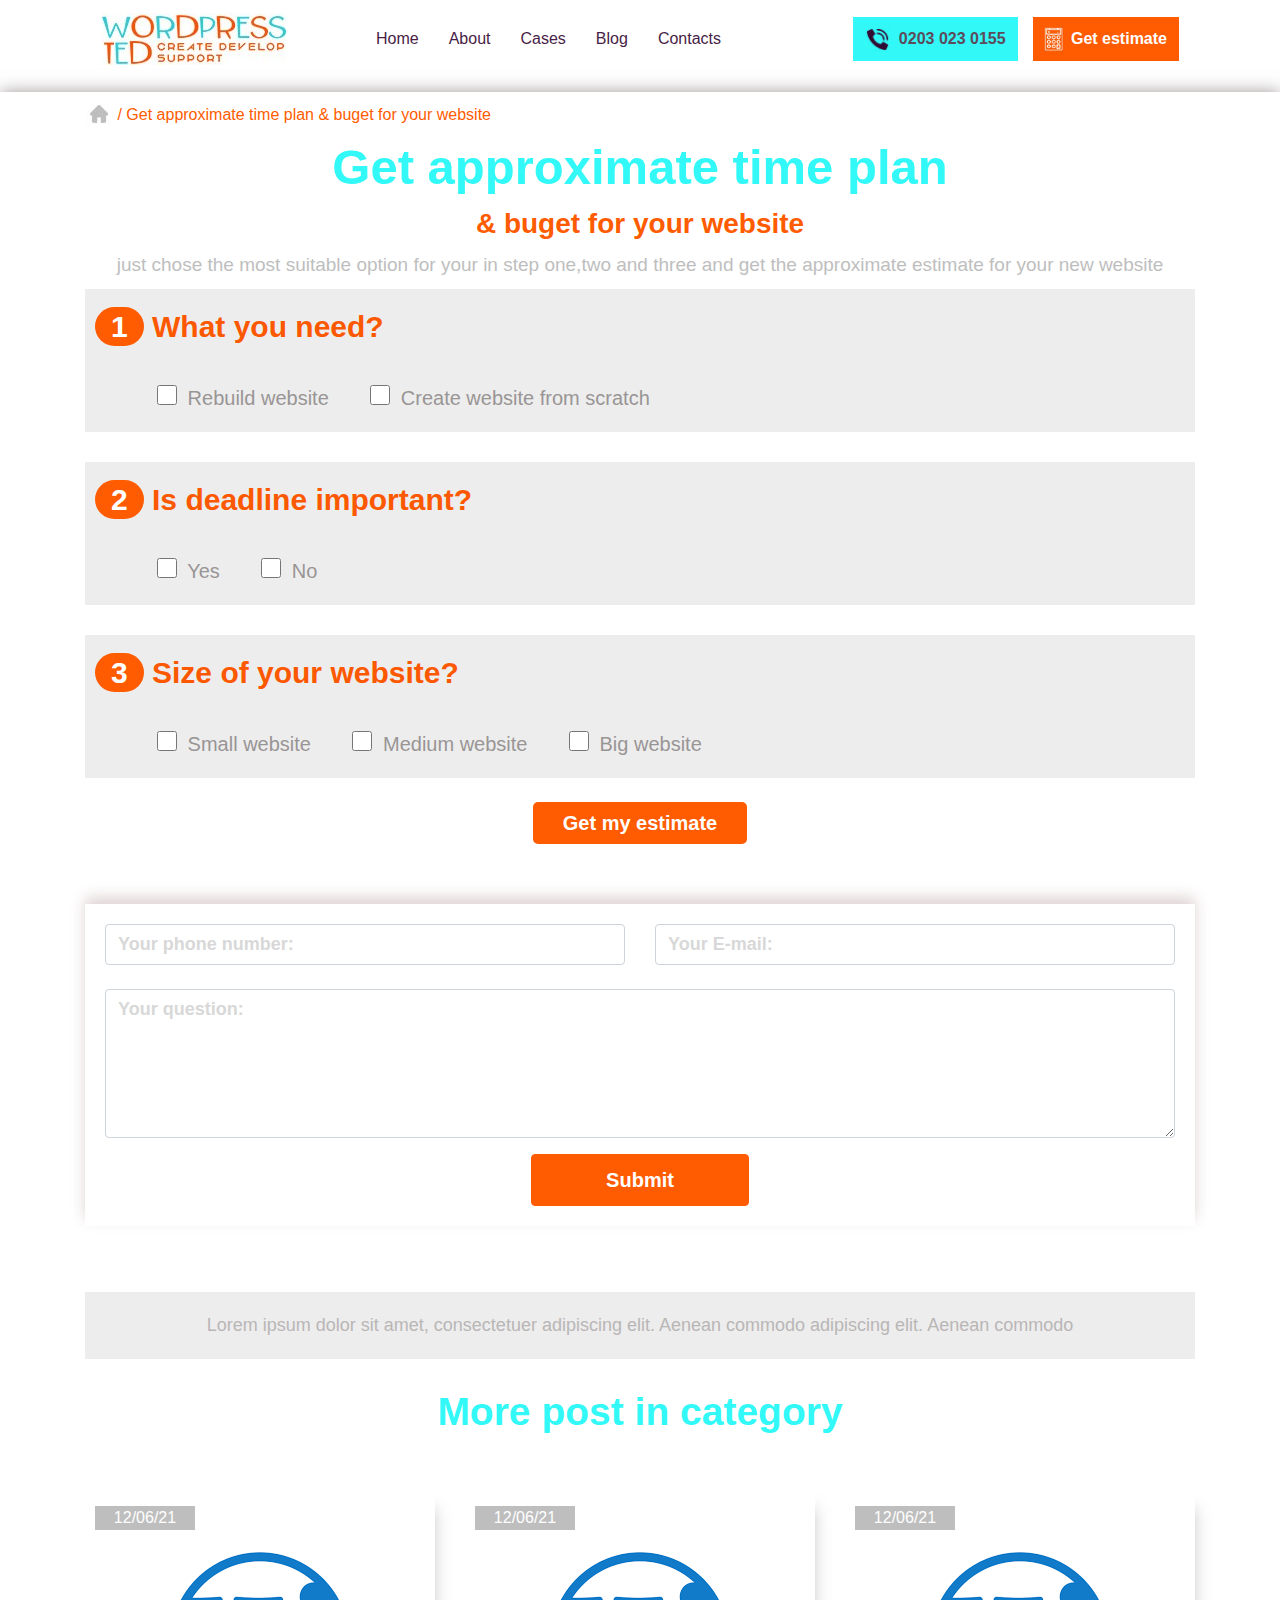
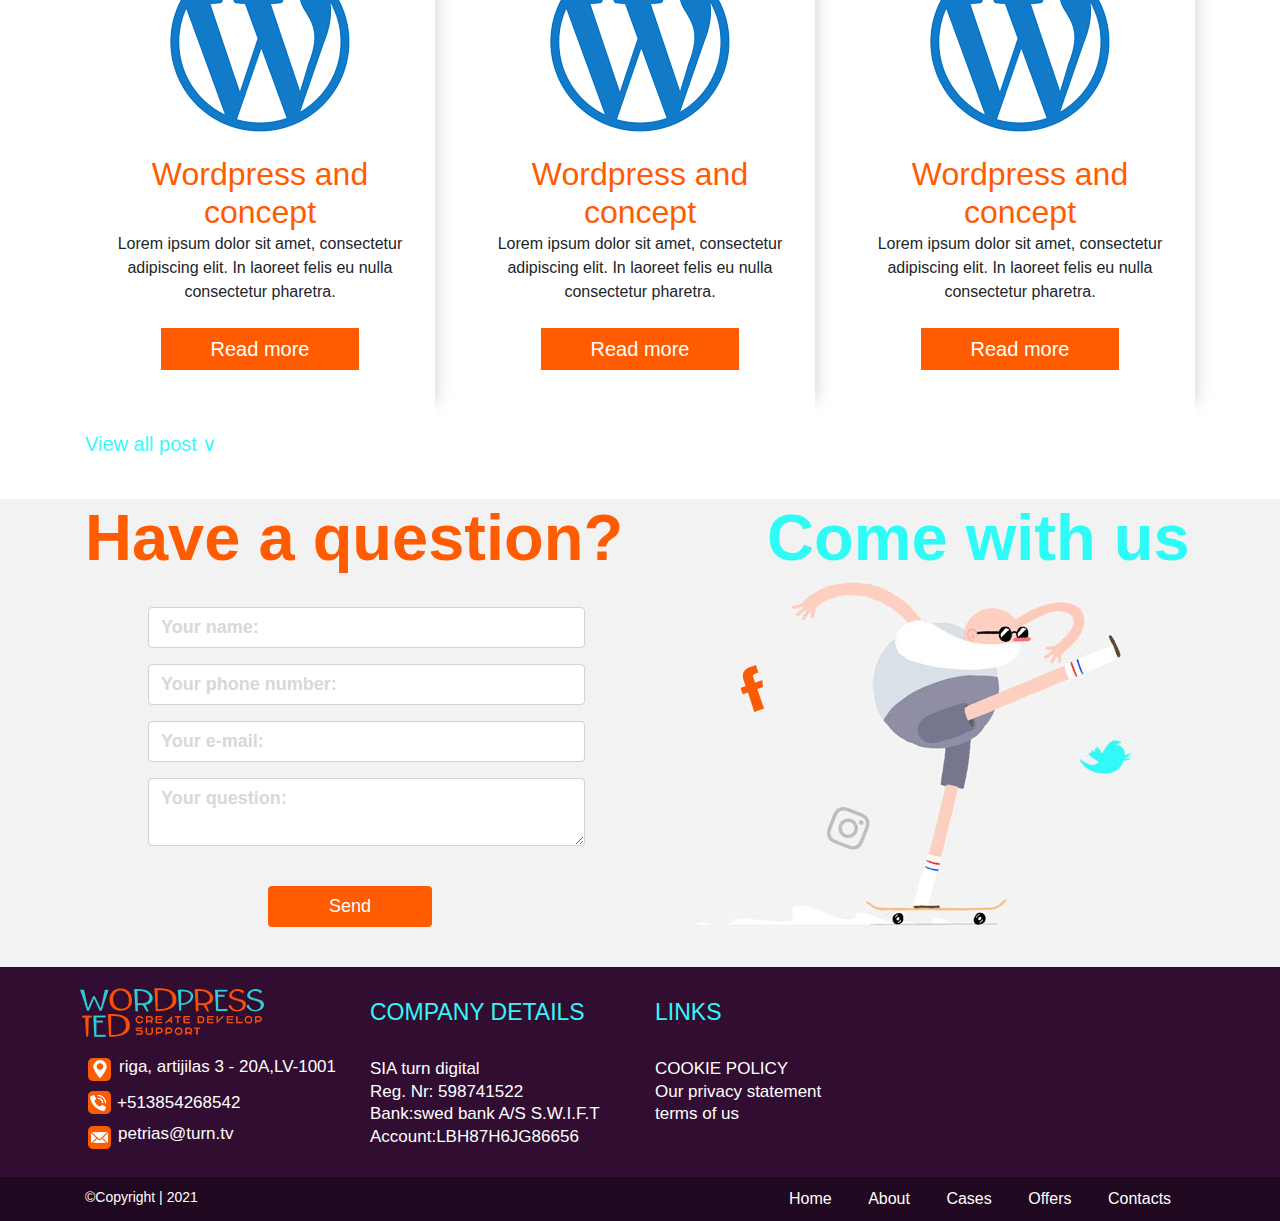
<file: calcluter.html>
<!DOCTYPE html>
<html lang="en">
<head>
    <meta charset="UTF-8">
	<meta name="viewport" content="width=device-width, initial-scale=1.0">
    <meta http-equiv="X-UA-Compatible" content="ie=edge">
    <title>Calcluter</title>
    <!--ThirdParty Files-->
    <link rel="stylesheet" href="https://pro.fontawesome.com/releases/v5.10.0/css/all.css" integrity="sha384-AYmEC3Yw5cVb3ZcuHtOA93w35dYTsvhLPVnYs9eStHfGJvOvKxVfELGroGkvsg+p" crossorigin="anonymous"/>
	<link rel="stylesheet" type="text/css" href="./slick/slick.css">
  	<link rel="stylesheet" type="text/css" href="./slick/slick-theme.css">
	<link rel="stylesheet" href="https://maxcdn.bootstrapcdn.com/bootstrap/4.0.0/css/bootstrap.min.css" integrity="sha384-Gn5384xqQ1aoWXA+058RXPxPg6fy4IWvTNh0E263XmFcJlSAwiGgFAW/dAiS6JXm" crossorigin="anonymous">
     <!--Main CSS Files-->
    <link rel="stylesheet" href="css/style.css">
    <link rel="stylesheet" href="css/responsive.css">
</head>
<body>
	<!--Start Header--
	    ---------------------------------------------------------------------------------->
	<header>
		<div class="container">
			<!--start nav section-->
			<nav class="navbar navbar-expand-lg navbar-light">
				<a class="navbar-brand" href="index.html">
					<img src="img/logo.jpg">
				</a>
				<button style="border:0px;" class="navbar-toggler" type="button" data-toggle="collapse"
					data-target="#navbarSupportedContent" aria-controls="navbarSupportedContent" aria-expanded="false"
					aria-label="Toggle navigation">
					<span class="navbar-toggler-icon"></span>
				</button>
				<div class="collapse navbar-collapse" id="navbarSupportedContent">
					<ul class="navbar-nav mr-auto main-nav">
						<li class="nav-item">
							<a class="nav-link" href="index.html">Home</a>
						</li>
						<li class="nav-item">
							<a class="nav-link" href="#">About</a>
						</li>
						<li class="nav-item">
							<a class="nav-link" href="cases.html">Cases</a>
						</li>
						<li class="nav-item">
							<a class="nav-link" href="blog.html">Blog</a>
						</li>
						<li class="nav-item">
							<a class="nav-link" href="#">Contacts</a>
						</li>
					</ul>
					<ul class="navbar-nav show_display">
						<li class="nav-item nav-right-phone">
							<img src="img/header-logo/phone.jpg" alt="">
							<a class="" href="#">0203 023 0155</a>
						</li>
						<li class="nav-item nav-right-calculate">
							<img src="img/header-logo/calcluter.jpg" alt="">
							<a class="" href="calcluter.html">Get estimate</a>
						</li>
					</ul>
				</div>
			</nav>
			<!--End nav section-->
		</div>
	</header>
	<!--End Header-->

	<div class="container-fluid cases-section">
		<div class="container cases-study-section-main">
			<a href="index.html"><img src="img/home-logo.jpg" class="img-fluid" alt=""></a>
			<a href="">/ Get approximate time plan & buget for your website</a>
			<h1>Get approximate time plan</h1>
			<h3 class="text-center" style="color:#FF5C01;"><b>& buget for your website</b></h3>
			<p class="text-center" style="font-size: 19px;">just chose the most suitable option for your in step one,two and
				three and get the approximate estimate for your new website</p>
		</div>
		<div class="container">
			<div class="calclu-div">
				<h1><span class="calclu-div-header">1</span> What you need?</h1>
				<div class="calclu-checbox-form">
					<div class="form-check-inline">
						<label class="form-check-label calclu-checbox-form-label">
							<input type="checkbox" class="form-check-input calclu-checbox-form-input" id="boldCheckbox"
								value=""> <span id="bold-para">Rebuild website</span>
						</label>
					</div>
					<div class="form-check-inline">
						<label class="form-check-label calclu-checbox-form-label">
							<input type="checkbox" class="form-check-input calclu-checbox-form-input" id="boldCheckbox1"
								value=""> <span id="bold-para1">Create website from scratch</span>
						</label>
					</div>
				</div>
			</div>
			<div class="calclu-div">
				<h1><span class="calclu-div-header">2</span> Is deadline important?</h1>
				<div class="calclu-checbox-form">
					<div class="form-check-inline">
						<label class="form-check-label calclu-checbox-form-label">
							<input type="checkbox" class="form-check-input calclu-checbox-form-input" id="boldCheckbox2"
								value=""> <span id="bold-para2">Yes</span>
						</label>
					</div>
					<div class="form-check-inline">
						<label class="form-check-label calclu-checbox-form-label">
							<input type="checkbox" class="form-check-input calclu-checbox-form-input" id="boldCheckbox3"
								value=""> <span id="bold-para3">No</span>
						</label>
					</div>
				</div>
			</div>
			<div class="calclu-div">
				<h1><span class="calclu-div-header">3</span> Size of your website?</h1>
				<div class="calclu-checbox-form">
					<div class="form-check-inline">
						<label class="form-check-label calclu-checbox-form-label">
							<input type="checkbox" class="form-check-input calclu-checbox-form-input" id="boldCheckbox4"
								value=""> <span id="bold-para4">Small website</span>
						</label>
					</div>
					<div class="form-check-inline">
						<label class="form-check-label calclu-checbox-form-label">
							<input type="checkbox" class="form-check-input calclu-checbox-form-input" id="boldCheckbox5"
								value=""> <span id="bold-para5">Medium website</span>
						</label>
					</div>
					<div class="form-check-inline">
						<label class="form-check-label calclu-checbox-form-label">
							<input type="checkbox" class="form-check-input calclu-checbox-form-input" id="boldCheckbox6"
								value=""> <span id="bold-para6">Big website</span>
						</label>
					</div>
				</div>
			</div>
			<div class="calclu-link">
				<a href="#">Get my estimate</a>
			</div>
		</div>
		<div class="container">
			<div class="calclu-form text-center">
				<form action="/action_page.php">
					<div class="row">
						<div class="col-lg-6 col-12 mb-2">
							<input type="text" class="form-control myform" id="email" placeholder="Your phone number:"
								name="email">
						</div>
						<div class="col-lg-6 col-12">
							<input type="password" class="form-control myform" placeholder="Your E-mail:" name="pswd">
						</div>
					</div>
					<div class="form-group mt-3">
						<textarea class="form-control myform" name="" id="" cols="30" rows="5"
							placeholder="Your question:"></textarea>
					</div>
					<button type="submit" class="btn btn-primary button-center">Submit</button>
				</form>
			</div>
			<div class="calclu-paragraph">
				<p>Lorem ipsum dolor sit amet, consectetuer adipiscing elit. Aenean commodo adipiscing elit. Aenean commodo
				</p>
			</div>
		</div>
		<!--letest post section start-->
		<div class="container">
			<div class="row">
				<div class="col-lg-12">
					<div class="works-header text-center">
						<h1 style="font-size: 39px;">More post in category</h1>
					</div>
				</div>
			</div>
			<div class="row text-center">
				<div class="col-lg-4">
					<div class="cas-box cases-content-shadow">
						<div class="case-details-date">
							<p>12/06/21</p>
						</div>
						<img src="img/blog.png" class="img-fluid" alt="">
						<h2>Wordpress and concept</h2>
						<p>Lorem ipsum dolor sit amet, consectetur adipiscing elit. In laoreet felis eu nulla consectetur
							pharetra.</p>
						<div class="case-content-link blog-section-link">
							<a href="blog_inside.html">Read more</a>
						</div>
					</div>
				</div>
				<div class="col-lg-4">
					<div class="cas-box cases-content-shadow">
						<div class="case-details-date">
							<p>12/06/21</p>
						</div>
						<img src="img/blog.png" class="img-fluid" alt="">
						<h2>Wordpress and concept</h2>
						<p>Lorem ipsum dolor sit amet, consectetur adipiscing elit. In laoreet felis eu nulla consectetur
							pharetra.</p>
						<div class="case-content-link blog-section-link">
							<a href="blog_inside.html">Read more</a>
						</div>
					</div>
				</div>
				<div class="col-lg-4 ">
					<div class="cas-box cases-content-shadow">
						<div class="case-details-date">
							<p>12/06/21</p>
						</div>
						<img src="img/blog.png" class="img-fluid" alt="">
						<h2>Wordpress and concept</h2>
						<p>Lorem ipsum dolor sit amet, consectetur adipiscing elit. In laoreet felis eu nulla consectetur
							pharetra.</p>
						<div class="case-content-link blog-section-link">
							<a href="blog_inside.html">Read more</a>
						</div>
					</div>
				</div>
	
			</div>
			<div class="all-post-link">
				<a href="blog.html">View all post &or;</a>
			</div>
		</div>
		<!--letest post section end-->
	</div>

	<!--form section start-->
	<div class="container-fluid back">
			<div class="container">
				<div class="row">
					<div class="col-lg-6 col-sm-12">
						<div class="form-heading-left">
							<h1>Have a question?</h1>
						</div>
					</div>
					<div class="col-lg-6">
						<div class="form-heading-right">
							<h1>Come with us</h1>
						</div>
					</div>
				</div>
			</div>
			<div class="container">
				<div class="row">
					<div class="col-lg-6 col-sm-12">
						<div class="form-section">
							<form action="/action_page.php">
								<div class="form-group">
									<input type="text" class="form-control myform" placeholder="Your name:" id="">
								</div>
								<div class="form-group">
									<input type="text" class="form-control myform" placeholder="Your phone number:" id="">
								</div>
								<div class="form-group">
									<input type="text" class="form-control myform" placeholder="Your e-mail:" id="">
								</div>
								<div class="form-group">
									<textarea class="form-control myform" placeholder="Your question:" id=""></textarea>
								</div>
								<div class="form-button-link">
									<button type="submit" class="btn form-link">Send</button>
								</div>
		
							</form>
						</div>
					</div>
					<div class="col-lg-6 col-xs-12">
						<div class="form-image">
							<img src="img/form-image.jpg" class="img-fluid" alt="">
						</div>
					</div>
				</div>
			</div>
	</div>
	<!--form section end-->

	<!--footer section start-->
    <footer>
        <div class="container-fluid footer-background">
            <div class="container">
                <div class="row footer-rev">
        
                    <div class="col-lg-3 col-md-4 order-md-2">
                        <div class="footer-middle-heading">
                            <h2>Company Details</h2>
        
                            <h6>SIA turn digital</h6>
                            <h6>Reg. Nr: 598741522</h6>
                            <h6>Bank:swed bank A/S S.W.I.F.T</h6>
                            <h6>Account:LBH87H6JG86656</h6>
                        </div>
                    </div>
                    <div class="col-lg-3 col-md-4 order-md-3">
                        <div class="footer-right-heading">
                            <h2>LINKS</h2>
                            <h6>COOKIE POLICY</h6>
                            <h6>Our privacy statement</h6>
                            <h6>terms of us</h6>
                        </div>
                    </div>
                    <div class="col-lg-3 col-md-4  order-md-1">
                        <div class="footer-logo">
                            <img src="img/footer-logo.jpg" class="img-fluid" alt="">
                        </div>
                        <div class="footer-left">
                            <div class="footer-left-first">
                                <img src="img/footer/footer1.jpg" class="img-fluid" alt="">
                                <h6>riga, artijilas 3 - 20A,LV-1001</h6>
                            </div>
                            <div class="footer-left-secend">
                                <img src="img/footer/footer-2.jpg" class="img-fluid" alt="">
                                <h6>+513854268542</h6>
                            </div>
                            <div class="footer-left-third">
                                <img src="img/footer/footer-3.jpg" class="img-fluid" alt="">
                                <h6>petrias@turn.tv</h6>
                            </div>
                        </div>
                    </div>
        
                </div>
            </div>
        </div>
        <div class="container-fluid footer-back">
            <div class="container">
                <div class="row">
                    <div class="col-lg-6">
                        <div class="footer-copyright">
                            <p> &copyCopyright | 2021</p>
                        </div>
                    </div>
                    <div class="col-lg-6">
                        <div class="footer-menu">
                            <a href="#">Home</a>
                            <a href="#">About</a>
                            <a href="#">Cases</a>
                            <a href="#">Offers</a>
                            <a href="#">Contacts</a>
                        </div>
                    </div>
                </div>
            </div>
        </div>
        <div class="footer-for-mobile">
            <a href="">0203 1256 589</a>
            <img class="img-fluid footer-img-fix" src="img/header-logo/phone.jpg" alt="">
        </div>
    </footer>
	<!--footer section end-->

    <!--JavaScript Files-->
	<script src="https://code.jquery.com/jquery-3.2.1.slim.min.js" integrity="sha384-KJ3o2DKtIkvYIK3UENzmM7KCkRr/rE9/Qpg6aAZGJwFDMVNA/GpGFF93hXpG5KkN" crossorigin="anonymous"></script>
    <script src="https://cdnjs.cloudflare.com/ajax/libs/popper.js/1.12.9/umd/popper.min.js" integrity="sha384-ApNbgh9B+Y1QKtv3Rn7W3mgPxhU9K/ScQsAP7hUibX39j7fakFPskvXusvfa0b4Q" crossorigin="anonymous"></script>
    <script src="https://maxcdn.bootstrapcdn.com/bootstrap/4.0.0/js/bootstrap.min.js" integrity="sha384-JZR6Spejh4U02d8jOt6vLEHfe/JQGiRRSQQxSfFWpi1MquVdAyjUar5+76PVCmYl" crossorigin="anonymous"></script>
	<script src="https://code.jquery.com/jquery-2.2.0.min.js" type="text/javascript"></script>
	<script src="./slick/slick.js" type="text/javascript" charset="utf-8"></script>
	<script src="js/my.js" type="text/javascript"></script>
</body>
</html>
</file>
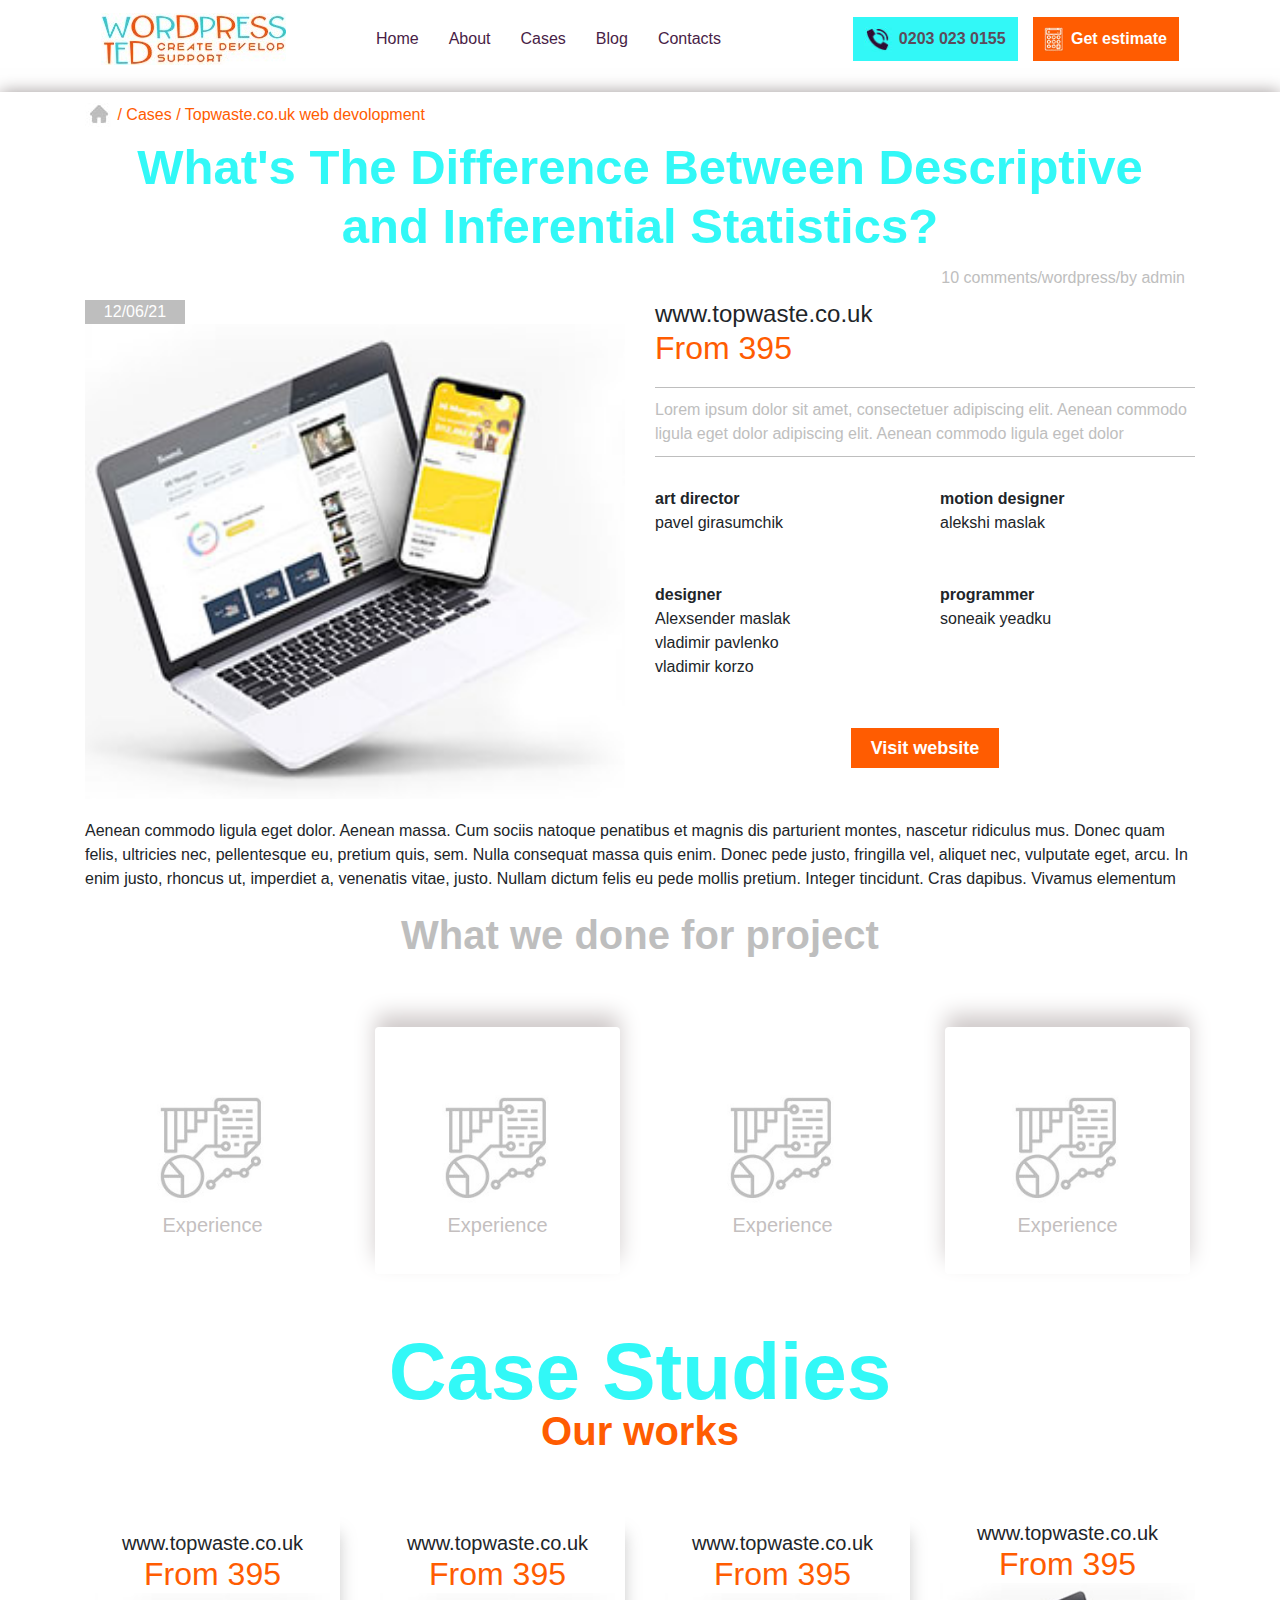
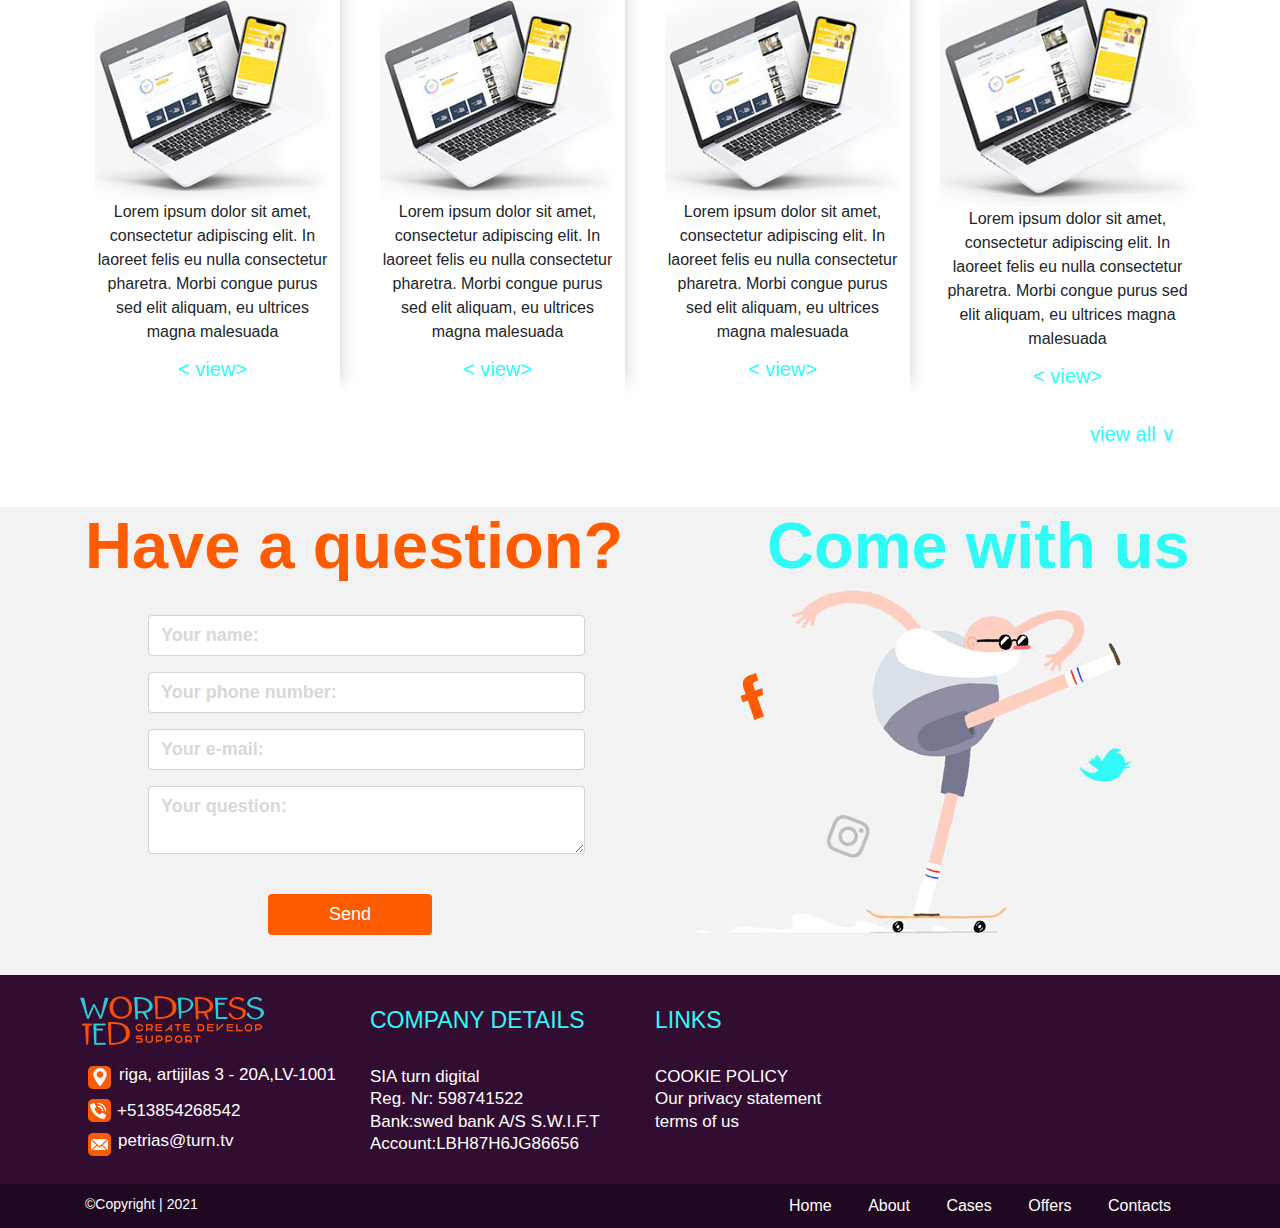
<file: case_study.html>
<!DOCTYPE html>
<html lang="en">
<head>
    <meta charset="UTF-8">
	<meta name="viewport" content="width=device-width, initial-scale=1.0">
    <meta http-equiv="X-UA-Compatible" content="ie=edge">
    <title>case study</title>
    <!--ThirdParty Files-->
    <link rel="stylesheet" href="https://pro.fontawesome.com/releases/v5.10.0/css/all.css" integrity="sha384-AYmEC3Yw5cVb3ZcuHtOA93w35dYTsvhLPVnYs9eStHfGJvOvKxVfELGroGkvsg+p" crossorigin="anonymous"/>
	<link rel="stylesheet" type="text/css" href="./slick/slick.css">
  	<link rel="stylesheet" type="text/css" href="./slick/slick-theme.css">
	<link rel="stylesheet" href="https://maxcdn.bootstrapcdn.com/bootstrap/4.0.0/css/bootstrap.min.css" integrity="sha384-Gn5384xqQ1aoWXA+058RXPxPg6fy4IWvTNh0E263XmFcJlSAwiGgFAW/dAiS6JXm" crossorigin="anonymous">
     <!--Main CSS Files-->
    <link rel="stylesheet" href="css/style.css">
    <link rel="stylesheet" href="css/responsive.css">
</head>
<body>
	<!--Start Header--
	    ---------------------------------------------------------------------------------->
	<header>
		<div class="container">
			<!--start nav section-->
			<nav class="navbar navbar-expand-lg navbar-light">
				<a class="navbar-brand" href="#">
					<img src="img/logo.jpg">
				</a>
				<button style="border:0px;" class="navbar-toggler" type="button" data-toggle="collapse"
					data-target="#navbarSupportedContent" aria-controls="navbarSupportedContent" aria-expanded="false"
					aria-label="Toggle navigation">
					<span class="navbar-toggler-icon"></span>
				</button>
	
				<div class="collapse navbar-collapse" id="navbarSupportedContent">
					<ul class="navbar-nav mr-auto main-nav">
						<li class="nav-item">
							<a class="nav-link" href="index.html">Home</a>
						</li>
						<li class="nav-item">
							<a class="nav-link" href="#">About</a>
						</li>
						<li class="nav-item">
							<a class="nav-link" href="cases.html">Cases</a>
						</li>
						<li class="nav-item">
							<a class="nav-link" href="blog.html">Blog</a>
						</li>
						<li class="nav-item">
							<a class="nav-link" href="#">Contacts</a>
						</li>
					</ul>
					<ul class="navbar-nav show_display">
						<li class="nav-item nav-right-phone">
							<img src="img/header-logo/phone.jpg" alt="">
							<a class="" href="#">0203 023 0155</a>
						</li>
						<li class="nav-item nav-right-calculate">
							<img src="img/header-logo/calcluter.jpg" alt="">
							<a class="" href="calcluter.html">Get estimate</a>
						</li>
					</ul>
	
				</div>
			</nav>
			<!--End nav section-->
		</div>
	</header>
	<!--End Header-->

	<!--case study details start-->
	<div class="container-fluid cases-section">
		<div class="container cases-study-section-main">
			<img src="img/home-logo.jpg" class="img-fluid" alt="">
			<a href="">/ Cases / Topwaste.co.uk web devolopment</a>
			<h1>What's The Difference Between Descriptive and Inferential Statistics?</h1>
			<p>10 comments/wordpress/by admin</p>
		</div>
		<div class="container">
			<div class="row">
				<div class="col-lg-6 case-details-img">
					<div class="case-details-date">
						<p>12/06/21</p>
					</div>
					<img src="img/our-work.jpg" class="img-fluid" alt="">
				</div>
	
				<div class="col-lg-6 case-details-content">
					<h4>www.topwaste.co.uk</h4>
					<h2>From 395</h2>
					<p class="case-details-para">Lorem ipsum dolor sit amet, consectetuer adipiscing elit. Aenean commodo
						ligula eget dolor adipiscing elit. Aenean commodo ligula eget dolor</p>
					<div class="row">
						<div class="col-lg-6">
							<p><b>art director</b></p>
							<p class="pb-5">pavel girasumchik</p>
							<p><b>designer</b></p>
							<p>Alexsender maslak</p>
							<p>vladimir pavlenko</p>
							<p>vladimir korzo</p>
						</div>
						<div class="col-lg-6">
							<p><b>motion designer</b></p>
							<p class="pb-5">alekshi maslak</p>
							<p><b>programmer</b></p>
							<p>soneaik yeadku</p>
						</div>
					</div>
					<div class="case-details-content-link">
						<a href="">Visit website</a>
					</div>
				</div>
			</div>
			<div class="row">
				<div class="col-lg-12">
					<p class="case-para">Aenean commodo ligula eget dolor. Aenean massa. Cum sociis natoque penatibus et
						magnis dis parturient montes, nascetur ridiculus mus. Donec quam felis, ultricies nec, pellentesque
						eu, pretium quis, sem. Nulla consequat massa quis enim. Donec pede justo, fringilla vel, aliquet
						nec, vulputate eget, arcu. In enim justo, rhoncus ut, imperdiet a, venenatis vitae, justo. Nullam
						dictum felis eu pede mollis pretium. Integer tincidunt. Cras dapibus. Vivamus elementum</p>
				</div>
			</div>
			<div class="row">
				<div class="col-lg-12 text-center pb-5 what-we-done-h1">
					<h1>What we done for project</h1>
				</div>
			</div>
			<div class="row">
				<div class="col-lg-3 serv">
					<div class="card test" style="width:px">
						<img class="card-img-top" src="img/service/sevice1.jpg" alt="Card image" style="width:100%">
						<h4 class="card-title title">Experience</h4>
					</div>
				</div>
				<div class="col-lg-3 serv">
					<div class="card test bord" style="width:px">
						<img class="card-img-top" src="img/service/sevice1.jpg" alt="Card image" style="width:100%">
						<h4 class="card-title title">Experience</h4>
					</div>
				</div>
				<div class="col-lg-3 serv ">
					<div class="card test" style="width:px">
						<img class="card-img-top" src="img/service/sevice1.jpg" alt="Card image" style="width:100%">
						<h4 class="card-title title">Experience</h4>
					</div>
				</div>
				<div class="col-lg-3 serv disp show_display">
					<div class="card test bord" style="width:px">
						<img class="card-img-top" src="img/service/sevice1.jpg" alt="Card image" style="width:100%">
						<h4 class="card-title title">Experience</h4>
					</div>
				</div>
			</div>
		</div>
		<!--our works section start-->
		<div class="container">
			<div class="row">
				<div class="col-lg-12">
					<div class="works-header text-center">
						<h1>Case Studies</h1>
						<h4>Our works</h4>
					</div>
				</div>
			</div>
	
			<div class="row text-center">
				<div class="col-lg-3">
					<div class="cas-box cases-content-shadow">
						<h4>www.topwaste.co.uk</h4>
						<h2>From 395</h2>
						<img src="img/our-work.jpg" class="img-fluid" alt="">
						<p>Lorem ipsum dolor sit amet, consectetur adipiscing elit. In laoreet felis eu nulla consectetur
							pharetra. Morbi congue purus sed elit aliquam, eu ultrices magna malesuada</p>
						<div class="case-content-link">
							<a href="">
								< view>
							</a>
						</div>
					</div>
				</div>
				<div class="col-lg-3">
					<div class="cas-box cases-content-shadow show_display">
						<h4>www.topwaste.co.uk</h4>
						<h2>From 395</h2>
						<img src="img/our-work.jpg" class="img-fluid" alt="">
						<p>Lorem ipsum dolor sit amet, consectetur adipiscing elit. In laoreet felis eu nulla consectetur
							pharetra. Morbi congue purus sed elit aliquam, eu ultrices magna malesuada</p>
						<div class="case-content-link">
							<a href="">
								< view>
							</a>
						</div>
					</div>
				</div>
				<div class="col-lg-3 ">
					<div class="cas-box cases-content-shadow show_display">
						<h4>www.topwaste.co.uk</h4>
						<h2>From 395</h2>
						<img src="img/our-work.jpg" class="img-fluid" alt="">
						<p>Lorem ipsum dolor sit amet, consectetur adipiscing elit. In laoreet felis eu nulla consectetur
							pharetra. Morbi congue purus sed elit aliquam, eu ultrices magna malesuada</p>
						<div class="case-content-link">
							<a href="">
								< view>
							</a>
						</div>
					</div>
				</div>
				<div class="col-lg-3 case-section-display show_display">
					<div class="cas-box">
						<h4>www.topwaste.co.uk</h4>
						<h2>From 395</h2>
						<img src="img/our-work.jpg" class="img-fluid" alt="">
						<p>Lorem ipsum dolor sit amet, consectetur adipiscing elit. In laoreet felis eu nulla consectetur
							pharetra. Morbi congue purus sed elit aliquam, eu ultrices magna malesuada</p>
						<div class="case-content-link">
							<a href="">
								< view>
							</a>
						</div>
					</div>
				</div>
				<div class="works-link">
					<a href="cases.html">view all &or;</a>
				</div>
			</div>
		</div>
		<!--our works section end-->
	</div>
	<!--case study details start-->

	<!--form section start-->
	<div class="container-fluid back">
		<div class="container">
			<div class="row">
				<div class="col-lg-6 col-sm-12">
					<div class="form-heading-left">
						<h1>Have a question?</h1>
					</div>
				</div>
				<div class="col-lg-6">
					<div class="form-heading-right">
						<h1>Come with us</h1>
					</div>
				</div>
			</div>
		</div>
		<div class="container">
			<div class="row">
				<div class="col-lg-6 col-sm-12">
					<div class="form-section">
						<form action="/action_page.php">
							<div class="form-group">
								<input type="text" class="form-control myform" placeholder="Your name:" id="">
							</div>
							<div class="form-group">
								<input type="text" class="form-control myform" placeholder="Your phone number:" id="">
							</div>
							<div class="form-group">
								<input type="text" class="form-control myform" placeholder="Your e-mail:" id="">
							</div>
							<div class="form-group">
								<textarea class="form-control myform" placeholder="Your question:" id=""></textarea>
							</div>
							<div class="form-button-link">
								<button type="submit" class="btn form-link">Send</button>
							</div>
	
						</form>
					</div>
				</div>
				<div class="col-lg-6 col-xs-12">
					<div class="form-image">
						<img src="img/form-image.jpg" class="img-fluid" alt="">
					</div>
				</div>
			</div>
		</div>
	</div>
	<!--form section end-->

	<!--footer address section start-->
	<div class="container-fluid footer-background">
		<div class="container">
			<div class="row footer-rev">
	
				<div class="col-lg-3 col-md-4 order-md-2">
					<div class="footer-middle-heading">
						<h2>Company Details</h2>
	
						<h6>SIA turn digital</h6>
						<h6>Reg. Nr: 598741522</h6>
						<h6>Bank:swed bank A/S S.W.I.F.T</h6>
						<h6>Account:LBH87H6JG86656</h6>
					</div>
				</div>
				<div class="col-lg-3 col-md-4 order-md-3">
					<div class="footer-right-heading">
						<h2>LINKS</h2>
						<h6>COOKIE POLICY</h6>
						<h6>Our privacy statement</h6>
						<h6>terms of us</h6>
					</div>
				</div>
				<div class="col-lg-3 col-md-4  order-md-1">
					<div class="footer-logo">
						<img src="img/footer-logo.jpg" class="img-fluid" alt="">
					</div>
					<div class="footer-left">
						<div class="footer-left-first">
							<img src="img/footer/footer1.jpg" class="img-fluid" alt="">
							<h6>riga, artijilas 3 - 20A,LV-1001</h6>
						</div>
						<div class="footer-left-secend">
							<img src="img/footer/footer-2.jpg" class="img-fluid" alt="">
							<h6>+513854268542</h6>
						</div>
						<div class="footer-left-third">
							<img src="img/footer/footer-3.jpg" class="img-fluid" alt="">
							<h6>petrias@turn.tv</h6>
						</div>
					</div>
				</div>
	
			</div>
		</div>
	</div>
	<!--footer address section end-->

	<!--footer menu section start-->
	<div class="container-fluid footer-back">
		<div class="container">
			<div class="row">
				<div class="col-lg-6">
					<div class="footer-copyright">
						<p> &copyCopyright | 2021</p>
					</div>
				</div>
				<div class="col-lg-6">
					<div class="footer-menu">
						<a href="#">Home</a>
						<a href="#">About</a>
						<a href="#">Cases</a>
						<a href="#">Offers</a>
						<a href="#">Contacts</a>
					</div>
				</div>
			</div>
		</div>
	</div>
	<!--footer section end-->

	<!--footer for mobile section start-->
	<div class="footer-for-mobile">
		<a href="">0203 1256 589</a>
		<img class="img-fluid footer-img-fix" src="img/header-logo/phone.jpg" alt="">
	</div>
	<!--footer for mobile section end-->


        <!--JavaScript Files-->
	<script src="https://code.jquery.com/jquery-3.2.1.slim.min.js" integrity="sha384-KJ3o2DKtIkvYIK3UENzmM7KCkRr/rE9/Qpg6aAZGJwFDMVNA/GpGFF93hXpG5KkN" crossorigin="anonymous"></script>
    <script src="https://cdnjs.cloudflare.com/ajax/libs/popper.js/1.12.9/umd/popper.min.js" integrity="sha384-ApNbgh9B+Y1QKtv3Rn7W3mgPxhU9K/ScQsAP7hUibX39j7fakFPskvXusvfa0b4Q" crossorigin="anonymous"></script>
    <script src="https://maxcdn.bootstrapcdn.com/bootstrap/4.0.0/js/bootstrap.min.js" integrity="sha384-JZR6Spejh4U02d8jOt6vLEHfe/JQGiRRSQQxSfFWpi1MquVdAyjUar5+76PVCmYl" crossorigin="anonymous"></script>
	<script src="https://code.jquery.com/jquery-2.2.0.min.js" type="text/javascript"></script>
	<script src="./slick/slick.js" type="text/javascript" charset="utf-8"></script>
	<script src="js/my.js" type="text/javascript"></script>
</body>
</html>
</file>
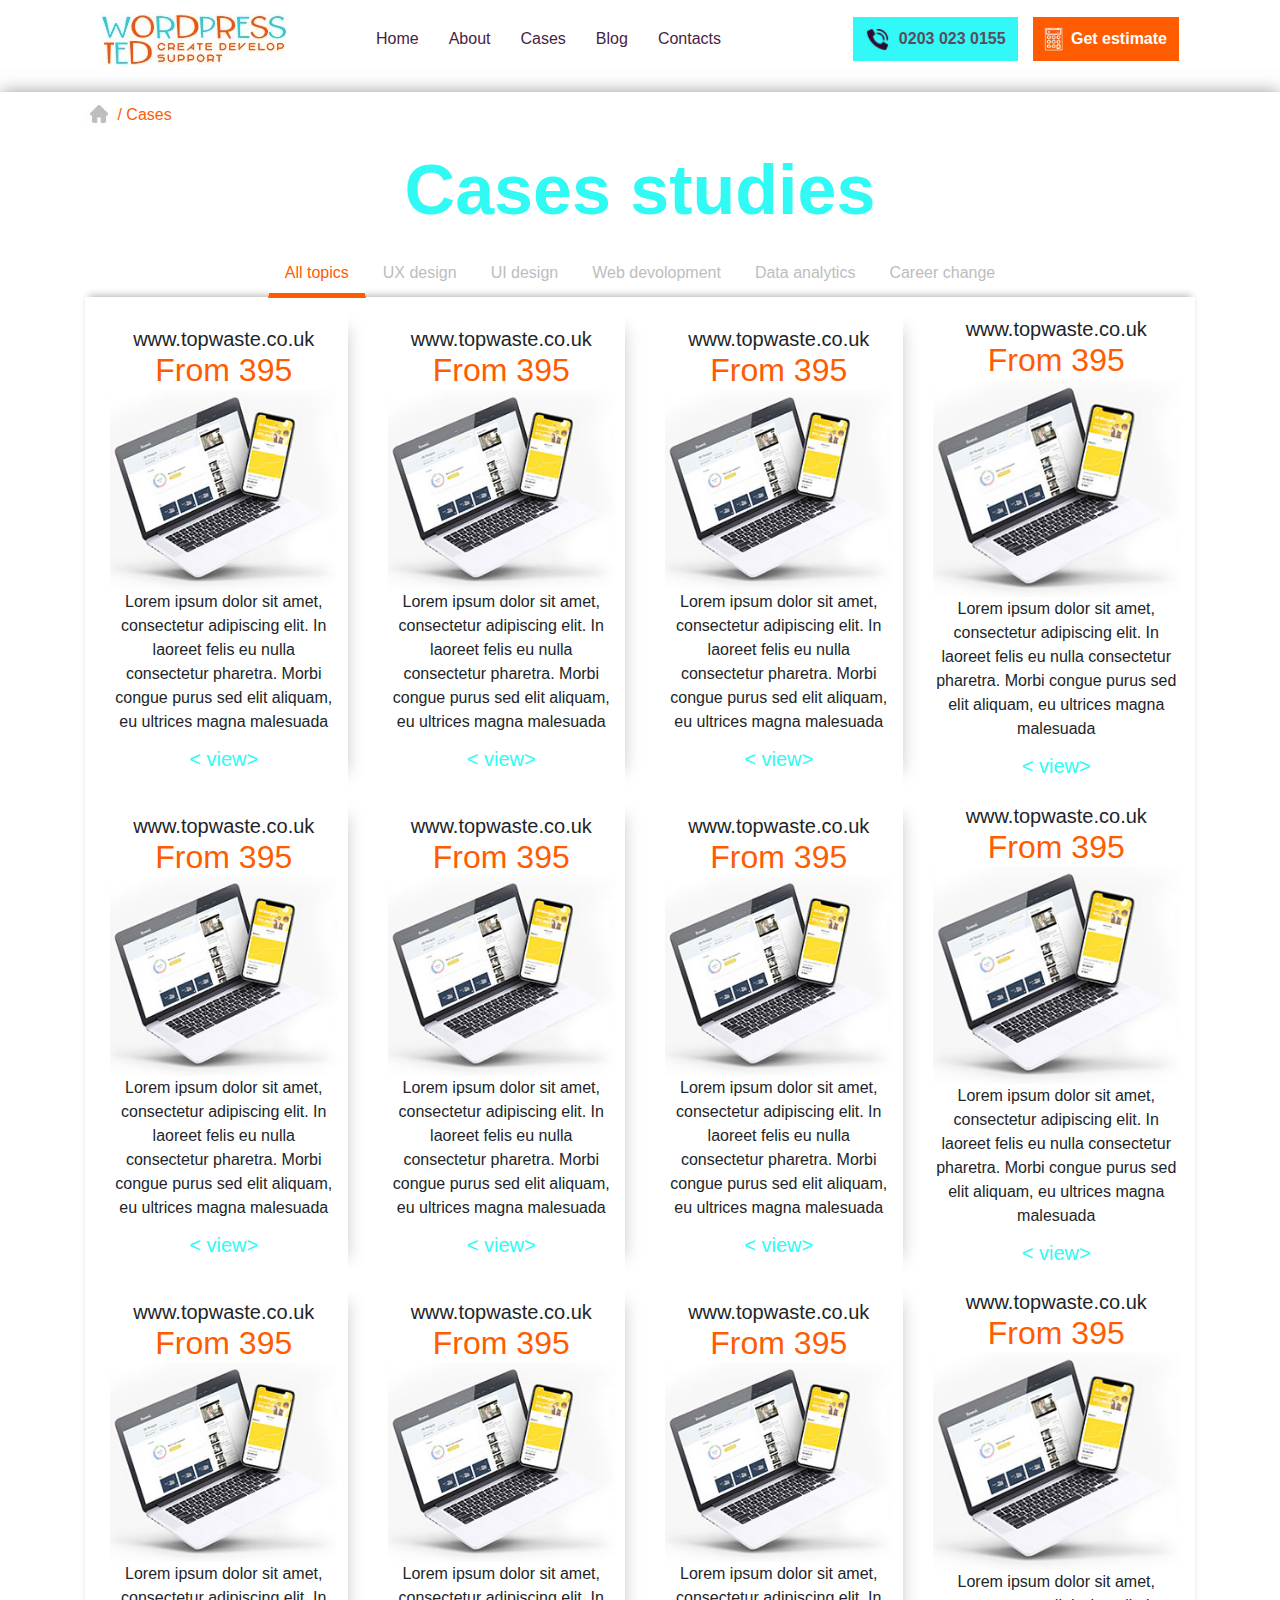
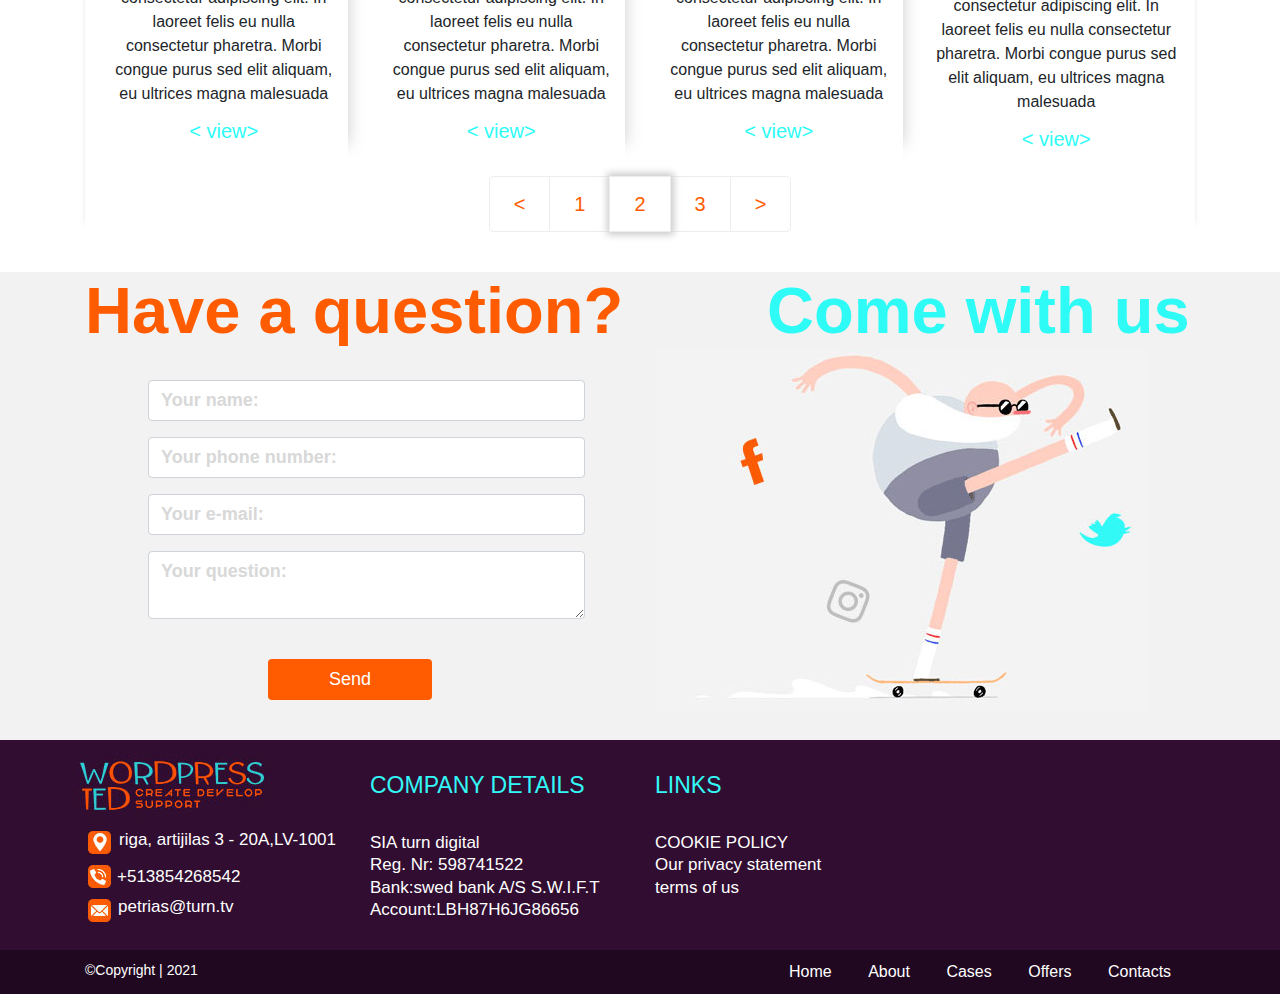
<file: cases.html>
<!DOCTYPE html>
<html lang="en">
<head>
    <meta charset="UTF-8">
	<meta name="viewport" content="width=device-width, initial-scale=1.0">
    <meta http-equiv="X-UA-Compatible" content="ie=edge">
    <title>cases page</title>
    <!--ThirdParty Files-->
    <link rel="stylesheet" href="https://pro.fontawesome.com/releases/v5.10.0/css/all.css" integrity="sha384-AYmEC3Yw5cVb3ZcuHtOA93w35dYTsvhLPVnYs9eStHfGJvOvKxVfELGroGkvsg+p" crossorigin="anonymous"/>
	<link rel="stylesheet" type="text/css" href="./slick/slick.css">
  	<link rel="stylesheet" type="text/css" href="./slick/slick-theme.css">
	<link rel="stylesheet" href="https://maxcdn.bootstrapcdn.com/bootstrap/4.0.0/css/bootstrap.min.css" integrity="sha384-Gn5384xqQ1aoWXA+058RXPxPg6fy4IWvTNh0E263XmFcJlSAwiGgFAW/dAiS6JXm" crossorigin="anonymous">
     <!--Main CSS Files-->
    <link rel="stylesheet" href="css/style.css">
    <link rel="stylesheet" href="css/responsive.css">
</head>
<body>
    <!--Start Header--
    ---------------------------------------------------------------------------------->
    <header>
        <div class="container">
            <nav class="navbar navbar-expand-lg navbar-light">
                <a class="navbar-brand" href="index.html">
                    <img src="img/logo.jpg">
                </a>
                <button style="border:0px;" class="navbar-toggler" type="button" data-toggle="collapse"
                    data-target="#navbarSupportedContent" aria-controls="navbarSupportedContent" aria-expanded="false"
                    aria-label="Toggle navigation">
                    <span class="navbar-toggler-icon"></span>
                </button>
    
                <div class="collapse navbar-collapse" id="navbarSupportedContent">
                    <ul class="navbar-nav mr-auto main-nav">
                        <li class="nav-item">
                            <a class="nav-link" href="index.html">Home</a>
                        </li>
                        <li class="nav-item">
                            <a class="nav-link" href="#">About</a>
                        </li>
                        <li class="nav-item">
                            <a class="nav-link" href="cases.html">Cases</a>
                        </li>
                        <li class="nav-item">
                            <a class="nav-link" href="blog.html">Blog</a>
                        </li>
                        <li class="nav-item">
                            <a class="nav-link" href="#">Contacts</a>
                        </li>
                    </ul>
                    <ul class="navbar-nav show_display">
                        <li class="nav-item nav-right-phone">
                            <img src="img/header-logo/phone.jpg" alt="">
                            <a class="" href="#">0203 023 0155</a>
                        </li>
                        <li class="nav-item nav-right-calculate">
                            <img src="img/header-logo/calcluter.jpg" alt="">
                            <a class="" href="calcluter.html">Get estimate</a>
                        </li>
                    </ul>
                </div>
            </nav>
        </div>
    </header>
    <!--End Header-->

    <!--case studies main section start-->
    <div class="container-fluid cases-section">
        <div class="container cases-section-main">
            <a href="index.html"><img src="img/home-logo.jpg" class="img-fluid" alt=""></a>
            <a href="#">/ Cases</a>
            <h1>Cases studies</h1>
            <!-- Nav tabs -->
            <div class="navbar-expand-lg">
                <button style="border:0px;" class="navbar-toggler" type="button" data-toggle="collapse"
                    data-target="#navbarSupportedContent1" aria-controls="navbarSupportedContent1" aria-expanded="false"
                    aria-label="Toggle navigation">
                    <span class="navbar-toggler-icon"><i class="fas fa-bars"></i></span>
                </button>
                <div class="collapse navbar-collapse" id="navbarSupportedContent1" style="justify-content: center;">
                    <ul class="nav nav-tabs case-menu">
                        <li class="nav-item">
                            <a class="nav-link active act" data-toggle="tab" href="#home">All topics</a>
                        </li>
                        <li class="nav-item">
                            <a class="nav-link" data-toggle="tab" href="#menu1">UX design</a>
                        </li>
                        <li class="nav-item">
                            <a class="nav-link" data-toggle="tab" href="#menu2">UI design</a>
                        </li>
                        <li class="nav-item">
                            <a class="nav-link" data-toggle="tab" href="#menu2">Web devolopment</a>
                        </li>
                        <li class="nav-item">
                            <a class="nav-link" data-toggle="tab" href="#menu2">Data analytics</a>
                        </li>
                        <li class="nav-item">
                            <a class="nav-link" data-toggle="tab" href="#menu2">Career change</a>
                        </li>
                    </ul>
                </div>
            </div>
            <!-- Tab panes -->
            <div class="tab-content cases-content-main">
                <div class="tab-pane active container" id="home">
                    <div class="row text-center">
                        <div class="col-lg-3">
                            <div class="cas-box cases-content-shadow">
                                <h4>www.topwaste.co.uk</h4>
                                <h2>From 395</h2>
                                <img src="img/our-work.jpg" class="img-fluid" alt="">
                                <p>Lorem ipsum dolor sit amet, consectetur adipiscing elit. In laoreet felis eu nulla
                                    consectetur pharetra. Morbi congue purus sed elit aliquam, eu ultrices magna malesuada
                                </p>
                                <div class="case-content-link">
                                    <a href="case_study.html">
                                        < view>
                                    </a>
                                </div>
                            </div>
                        </div>
                        <div class="col-lg-3">
                            <div class="cas-box cases-content-shadow">
                                <h4>www.topwaste.co.uk</h4>
                                <h2>From 395</h2>
                                <img src="img/our-work.jpg" class="img-fluid" alt="">
                                <p>Lorem ipsum dolor sit amet, consectetur adipiscing elit. In laoreet felis eu nulla
                                    consectetur pharetra. Morbi congue purus sed elit aliquam, eu ultrices magna malesuada
                                </p>
                                <div class="case-content-link">
                                    <a href="case_study.html">
                                        < view>
                                    </a>
                                </div>
                            </div>
                        </div>
                        <div class="col-lg-3 ">
                            <div class="cas-box cases-content-shadow">
                                <h4>www.topwaste.co.uk</h4>
                                <h2>From 395</h2>
                                <img src="img/our-work.jpg" class="img-fluid" alt="">
                                <p>Lorem ipsum dolor sit amet, consectetur adipiscing elit. In laoreet felis eu nulla
                                    consectetur pharetra. Morbi congue purus sed elit aliquam, eu ultrices magna malesuada
                                </p>
                                <div class="case-content-link">
                                    <a href="case_study.html">
                                        < view>
                                    </a>
                                </div>
                            </div>
                        </div>
                        <div class="col-lg-3 case-section-display">
                            <div class="cas-box">
                                <h4>www.topwaste.co.uk</h4>
                                <h2>From 395</h2>
                                <img src="img/our-work.jpg" class="img-fluid" alt="">
                                <p>Lorem ipsum dolor sit amet, consectetur adipiscing elit. In laoreet felis eu nulla
                                    consectetur pharetra. Morbi congue purus sed elit aliquam, eu ultrices magna malesuada
                                </p>
                                <div class="case-content-link">
                                    <a href="case_study.html">
                                        < view>
                                    </a>
                                </div>
                            </div>
                        </div>
                    </div>
                    <div class="row text-center case-section-display">
                        <div class="col-lg-3">
                            <div class="cas-box cases-content-shadow">
                                <h4>www.topwaste.co.uk</h4>
                                <h2>From 395</h2>
                                <img src="img/our-work.jpg" class="img-fluid" alt="">
                                <p>Lorem ipsum dolor sit amet, consectetur adipiscing elit. In laoreet felis eu nulla
                                    consectetur pharetra. Morbi congue purus sed elit aliquam, eu ultrices magna malesuada
                                </p>
                                <div class="case-content-link">
                                    <a href="case_study.html">
                                        < view>
                                    </a>
                                </div>
                            </div>
                        </div>
                        <div class="col-lg-3">
                            <div class="cas-box cases-content-shadow">
                                <h4>www.topwaste.co.uk</h4>
                                <h2>From 395</h2>
                                <img src="img/our-work.jpg" class="img-fluid" alt="">
                                <p>Lorem ipsum dolor sit amet, consectetur adipiscing elit. In laoreet felis eu nulla
                                    consectetur pharetra. Morbi congue purus sed elit aliquam, eu ultrices magna malesuada
                                </p>
                                <div class="case-content-link">
                                    <a href="case_study.html">
                                        < view>
                                    </a>
                                </div>
                            </div>
                        </div>
                        <div class="col-lg-3 ">
                            <div class="cas-box cases-content-shadow">
                                <h4>www.topwaste.co.uk</h4>
                                <h2>From 395</h2>
                                <img src="img/our-work.jpg" class="img-fluid" alt="">
                                <p>Lorem ipsum dolor sit amet, consectetur adipiscing elit. In laoreet felis eu nulla
                                    consectetur pharetra. Morbi congue purus sed elit aliquam, eu ultrices magna malesuada
                                </p>
                                <div class="case-content-link">
                                    <a href="case_study.html">
                                        < view>
                                    </a>
                                </div>
                            </div>
                        </div>
                        <div class="col-lg-3 ">
                            <div class="cas-box">
                                <h4>www.topwaste.co.uk</h4>
                                <h2>From 395</h2>
                                <img src="img/our-work.jpg" class="img-fluid" alt="">
                                <p>Lorem ipsum dolor sit amet, consectetur adipiscing elit. In laoreet felis eu nulla
                                    consectetur pharetra. Morbi congue purus sed elit aliquam, eu ultrices magna malesuada
                                </p>
                                <div class="case-content-link">
                                    <a href="case_study.html">
                                        < view>
                                    </a>
                                </div>
                            </div>
                        </div>
                    </div>
                    <div class="row text-center case-section-display">
                        <div class="col-lg-3">
                            <div class="cas-box cases-content-shadow">
                                <h4>www.topwaste.co.uk</h4>
                                <h2>From 395</h2>
                                <img src="img/our-work.jpg" class="img-fluid" alt="">
                                <p>Lorem ipsum dolor sit amet, consectetur adipiscing elit. In laoreet felis eu nulla
                                    consectetur pharetra. Morbi congue purus sed elit aliquam, eu ultrices magna malesuada
                                </p>
                                <div class="case-content-link">
                                    <a href="case_study.html">
                                        < view>
                                    </a>
                                </div>
                            </div>
                        </div>
                        <div class="col-lg-3">
                            <div class="cas-box cases-content-shadow">
                                <h4>www.topwaste.co.uk</h4>
                                <h2>From 395</h2>
                                <img src="img/our-work.jpg" class="img-fluid" alt="">
                                <p>Lorem ipsum dolor sit amet, consectetur adipiscing elit. In laoreet felis eu nulla
                                    consectetur pharetra. Morbi congue purus sed elit aliquam, eu ultrices magna malesuada
                                </p>
                                <div class="case-content-link">
                                    <a href="case_study.html">
                                        < view>
                                    </a>
                                </div>
                            </div>
                        </div>
                        <div class="col-lg-3 ">
                            <div class="cas-box cases-content-shadow">
                                <h4>www.topwaste.co.uk</h4>
                                <h2>From 395</h2>
                                <img src="img/our-work.jpg" class="img-fluid" alt="">
                                <p>Lorem ipsum dolor sit amet, consectetur adipiscing elit. In laoreet felis eu nulla
                                    consectetur pharetra. Morbi congue purus sed elit aliquam, eu ultrices magna malesuada
                                </p>
                                <div class="case-content-link">
                                    <a href="case_study.html">
                                        < view>
                                    </a>
                                </div>
                            </div>
                        </div>
                        <div class="col-lg-3 ">
                            <div class="cas-box ">
                                <h4>www.topwaste.co.uk</h4>
                                <h2>From 395</h2>
                                <img src="img/our-work.jpg" class="img-fluid" alt="">
                                <p>Lorem ipsum dolor sit amet, consectetur adipiscing elit. In laoreet felis eu nulla
                                    consectetur pharetra. Morbi congue purus sed elit aliquam, eu ultrices magna malesuada
                                </p>
                                <div class="case-content-link">
                                    <a href="case_study.html">
                                        < view>
                                    </a>
                                </div>
                            </div>
                        </div>
                    </div>
                </div>
                <div class="tab-pane container" id="menu1">
                    <div class="row text-center">
                        <div class="col-lg-3">
                            <div class="cas-box cases-content-shadow">
                                <h4>www.topwaste.co.uk</h4>
                                <h2>From 395</h2>
                                <img src="img/our-work.jpg" class="img-fluid" alt="">
                                <p>Lorem ipsum dolor sit amet, consectetur adipiscing elit. In laoreet felis eu nulla
                                    consectetur pharetra. Morbi congue purus sed elit aliquam, eu ultrices magna malesuada
                                </p>
                                <div class="case-content-link">
                                    <a href="case_study.html">
                                        < view>
                                    </a>
                                </div>
                            </div>
                        </div>
                        <div class="col-lg-3">
                            <div class="cas-box cases-content-shadow">
                                <h4>www.topwaste.co.uk</h4>
                                <h2>From 395</h2>
                                <img src="img/our-work.jpg" class="img-fluid" alt="">
                                <p>Lorem ipsum dolor sit amet, consectetur adipiscing elit. In laoreet felis eu nulla
                                    consectetur pharetra. Morbi congue purus sed elit aliquam, eu ultrices magna malesuada
                                </p>
                                <div class="case-content-link">
                                    <a href="case_study.html">
                                        < view>
                                    </a>
                                </div>
                            </div>
                        </div>
                        <div class="col-lg-3 ">
                            <div class="cas-box cases-content-shadow">
                                <h4>www.topwaste.co.uk</h4>
                                <h2>From 395</h2>
                                <img src="img/our-work.jpg" class="img-fluid" alt="">
                                <p>Lorem ipsum dolor sit amet, consectetur adipiscing elit. In laoreet felis eu nulla
                                    consectetur pharetra. Morbi congue purus sed elit aliquam, eu ultrices magna malesuada
                                </p>
                                <div class="case-content-link">
                                    <a href="case_study.html">
                                        < view>
                                    </a>
                                </div>
                            </div>
                        </div>
                        <div class="col-lg-3 case-section-display">
                            <div class="cas-box">
                                <h4>www.topwaste.co.uk</h4>
                                <h2>From 395</h2>
                                <img src="img/our-work.jpg" class="img-fluid" alt="">
                                <p>Lorem ipsum dolor sit amet, consectetur adipiscing elit. In laoreet felis eu nulla
                                    consectetur pharetra. Morbi congue purus sed elit aliquam, eu ultrices magna malesuada
                                </p>
                                <div class="case-content-link">
                                    <a href="case_study.html">
                                        < view>
                                    </a>
                                </div>
                            </div>
                        </div>
                    </div>
                </div>
                <div class="tab-pane container" id="menu2">
                    <div class="row text-center">
                        
                        <div class="col-lg-3">
                            <div class="cas-box cases-content-shadow">
                                <h4>www.topwaste.co.uk</h4>
                                <h2>From 395</h2>
                                <img src="img/our-work.jpg" class="img-fluid" alt="">
                                <p>Lorem ipsum dolor sit amet, consectetur adipiscing elit. In laoreet felis eu nulla
                                    consectetur pharetra. Morbi congue purus sed elit aliquam, eu ultrices magna malesuada
                                </p>
                                <div class="case-content-link">
                                    <a href="case_study.html">
                                        < view>
                                    </a>
                                </div>
                            </div>
                        </div>
                        <div class="col-lg-3 ">
                            <div class="cas-box cases-content-shadow">
                                <h4>www.topwaste.co.uk</h4>
                                <h2>From 395</h2>
                                <img src="img/our-work.jpg" class="img-fluid" alt="">
                                <p>Lorem ipsum dolor sit amet, consectetur adipiscing elit. In laoreet felis eu nulla
                                    consectetur pharetra. Morbi congue purus sed elit aliquam, eu ultrices magna malesuada
                                </p>
                                <div class="case-content-link">
                                    <a href="case_study.html">
                                        < view>
                                    </a>
                                </div>
                            </div>
                        </div>
                        <div class="col-lg-3 case-section-display">
                            <div class="cas-box">
                                <h4>www.topwaste.co.uk</h4>
                                <h2>From 395</h2>
                                <img src="img/our-work.jpg" class="img-fluid" alt="">
                                <p>Lorem ipsum dolor sit amet, consectetur adipiscing elit. In laoreet felis eu nulla
                                    consectetur pharetra. Morbi congue purus sed elit aliquam, eu ultrices magna malesuada
                                </p>
                                <div class="case-content-link">
                                    <a href="case_study.html">
                                        < view>
                                    </a>
                                </div>
                            </div>
                        </div>
                    </div>
                </div>
                <div>
                    <ul class="pagination  pagination-lg justify-content-center" style="margin:20px 0">
                        <li class="page-item"><a class="page-link paging-link" href="#"><</a></li>
                        <li class="page-item"><a class="page-link paging-link" href="#">1</a></li>
                        <li class="page-item active-paging"><a class="page-link paging-link" href="#">2</a></li>
                        <li class="page-item"><a class="page-link paging-link" href="#">3</a></li>
                        <li class="page-item"><a class="page-link paging-link" href="#">></a></li>
                      </ul> 
                </div>
            </div>
        </div>
    </div>
    <!--case studies main section end-->

    <!--form section start-->
	<div class="container-fluid back">
		<div class="container">
			<div class="row">
				<div class="col-lg-6 col-sm-12">
					<div class="form-heading-left">
						<h1>Have a question?</h1>
					</div>
				</div>
				<div class="col-lg-6">
					<div class="form-heading-right">
						<h1>Come with us</h1>
					</div>
				</div>
			</div>
		</div>
		<div class="container">
			<div class="row">
				<div class="col-lg-6 col-sm-12">
					<div class="form-section">
						<form action="/action_page.php">
							<div class="form-group">
							  <input type="text" class="form-control myform" placeholder="Your name:" id="">
							</div>
							<div class="form-group">
							  <input type="text" class="form-control myform" placeholder="Your phone number:" id="">
							</div>
							<div class="form-group">
								<input type="text" class="form-control myform" placeholder="Your e-mail:" id="">
							</div>
							<div class="form-group">
								<textarea class="form-control myform" placeholder="Your question:" id=""></textarea>
							</div>
							<div class="form-button-link">
								<button type="submit" class="btn form-link">Send</button>
							</div>
							
						</form> 
					</div>
				</div>
				<div class="col-lg-6 col-xs-12">
					<div class="form-image">
						<img src="img/form-image.jpg" class="img-fluid" alt="">
					</div>
				</div>
			</div>
		</div>
	</div>
	<!--form section end-->

	<!--footer address section start-->
	<div class="container-fluid footer-background">
		<div class="container">
			<div class="row footer-rev">
				
				<div class="col-lg-3 col-md-4 order-md-2">
					<div class="footer-middle-heading">
						<h2>Company  Details</h2>
						
						<h6>SIA turn digital</h6>
						<h6>Reg. Nr: 598741522</h6>
						<h6>Bank:swed bank A/S S.W.I.F.T</h6>
						<h6>Account:LBH87H6JG86656</h6>
					</div>
				</div>
				<div class="col-lg-3 col-md-4 order-md-3">
					<div class="footer-right-heading">
						<h2>LINKS</h2>
						<h6>COOKIE POLICY</h6>
						<h6>Our privacy statement</h6>
						<h6>terms of us</h6>
					</div>
				</div>
				<div class="col-lg-3 col-md-4  order-md-1">
					<div class="footer-logo">
						<img src="img/footer-logo.jpg" class="img-fluid" alt="">
					</div>
					<div class="footer-left">
						<div class="footer-left-first">
							<img src="img/footer/footer1.jpg" class="img-fluid" alt="">
							<h6>riga, artijilas 3 - 20A,LV-1001</h6>
						</div>
						<div class="footer-left-secend">
							<img src="img/footer/footer-2.jpg" class="img-fluid" alt="">
							<h6>+513854268542</h6>
						</div>
						<div class="footer-left-third">
							<img src="img/footer/footer-3.jpg" class="img-fluid" alt="">
							<h6>petrias@turn.tv</h6>
						</div>	
					</div>
				</div>
				
			</div>
		</div>
	</div>
	<!--footer address section end-->

    <!--footer menu section start-->
    <div class="container-fluid footer-back">
        <div class="container">
            <div class="row">
                <div class="col-lg-6">
                    <div class="footer-copyright">
                        <p> &copyCopyright | 2021</p>
                    </div>
                </div>
                <div class="col-lg-6">
                    <div class="footer-menu">
                        <a href="index.html">Home</a>
                        <a href="#">About</a>
                        <a href="cases.html">Cases</a>
                        <a href="#">Offers</a>
                        <a href="#">Contacts</a>
                    </div>
                </div>
            </div>
        </div>
    </div>
    <!--footer section end-->

    <!--footer for mobile section start-->
    <div class="footer-for-mobile">
        <a href="">0203 1256 589</a>
        <img class="img-fluid footer-img-fix" src="img/header-logo/phone.jpg" alt="">
    </div>
    <!--footer for mobile section end-->


        <!--JavaScript Files-->
	<script src="https://code.jquery.com/jquery-3.2.1.slim.min.js" integrity="sha384-KJ3o2DKtIkvYIK3UENzmM7KCkRr/rE9/Qpg6aAZGJwFDMVNA/GpGFF93hXpG5KkN" crossorigin="anonymous"></script>
    <script src="https://cdnjs.cloudflare.com/ajax/libs/popper.js/1.12.9/umd/popper.min.js" integrity="sha384-ApNbgh9B+Y1QKtv3Rn7W3mgPxhU9K/ScQsAP7hUibX39j7fakFPskvXusvfa0b4Q" crossorigin="anonymous"></script>
    <script src="https://maxcdn.bootstrapcdn.com/bootstrap/4.0.0/js/bootstrap.min.js" integrity="sha384-JZR6Spejh4U02d8jOt6vLEHfe/JQGiRRSQQxSfFWpi1MquVdAyjUar5+76PVCmYl" crossorigin="anonymous"></script>
	<script src="https://code.jquery.com/jquery-2.2.0.min.js" type="text/javascript"></script>
	<script src="./slick/slick.js" type="text/javascript" charset="utf-8"></script>
	<script src="js/my.js" type="text/javascript"></script>
</body>
</html>
</file>
<file: css/style.css>
/*==========================================================
    Abstract:
          => This Framework has been written
          => MD.SHOJOL
============================================================*/

/*Start Framework*/
* {
  margin: 0;
  padding: 0;
  outline: 0;
}
a,
a:hover {
  list-style-type: none;
  text-decoration: none;
}
ul,
li {
  margin: 0;
  padding: 0;
  outline: 0;
}
h1,
h2,
h3,
h4,
h5,
h6,
a,
ul,
ol,
button,
input,
p {
  margin: 0;
  padding: 0;
}
* {
  box-sizing: border-box;
}

body {
}
/*==========================================================
    btn:-
============================================================*/

/*==========================================================
    Padding Section:-
============================================================*/

/*==========================================================
    Margin:-
============================================================*/

/*End Framework*/

/*==========================================================
    Header Start
============================================================*/

/*==========================================================
   navbar Start
============================================================*/
.navbar-brand {
  margin-right: 75px;
}

.nav-right-phone {
  display: flex;
  background: #32f8f7;
  padding: 5px 11px;
}
.nav-right-phone img {
  height: 25px;
  margin-top: 5px;
}
.nav-right-phone a {
  display: flex;
  margin-left: -8px;
  padding: 5px 15px;
  font-weight: bold;
  color: #5c4b5b;
  padding-right: 1px;
}
.nav-right-calculate {
  display: flex;
  background: #ff5c01;
  padding: 5px 11px;
  margin-left: 15px;
}
.nav-right-calculate img {
  height: 25px;
  margin-top: 5px;
}
.nav-right-calculate a {
  display: flex;
  margin-left: -8px;
  padding: 5px 15px;
  font-weight: bold;
  color: #5c4b5b;
  padding-right: 1px;
  color: #fff;
}
.main-nav {
}
.main-nav li {
  margin: 5px;
  /* padding: 5px -3px; */
}
.main-nav li a {
  /* padding: 5px 6px; */
  color: #481d46 !important;
  /* background: red; */
  padding: 5px 10px !important;
}
.main-nav li a:hover {
  box-shadow: 0px -2px 4px 1px #cec6c6;
  color: #9d9191 !important;
}

/*==========================================================
   navbar end
============================================================*/

/*==========================================================
   main section start
============================================================*/
.top-header h1 {
  color: #32f8f7;
  margin-top: 30px;
  font-size: 92px;
}
.top-header h4 {
  text-align: center;
  font-size: 37px;
  color: #ff5c01;
  margin-top: -20px;
}
.bottom-header h1 {
  font-size: 92px;
  margin-top: 50px;
  color: #ff5c01;
}
.bottom-header h4 {
  text-align: right;
  font-size: 37px;
  padding-right: 5px;
  margin-top: -16px;
  color: #32f8f7;
}
.button-link {
  text-align: center;
  margin-top: 75px;
}
.button-link a {
  color: white;
  padding: 0 30px;
  font-size: 21px;
}
.main-computer {
  margin-left: -33px;
}
.main-computer img {
  box-shadow: 9px 3px 90px 0px #f7f7f7;
}
.bottom-design {
  text-align: right;
  margin: 20px 0px;
}
.bottom-design .dot1 {
  padding: 1px 33px;
  background: #ff5c01;
  color: #ff5c01;
  border-radius: 34px;
  margin-right: 16px;
}
.bottom-design .dot2 {
  padding: 0px 10px;
  background: #32f8f7;
  margin: 10px;
  color: #32f8f7;
  border-radius: 39px;
}

.bottom-design .view-all {
  color: #32f8f7;
  margin-left: 162px;
  font-size: 20px;
}
.view-all a {
  color: #32f8f7;
}

/*==========================================================
   main section end
============================================================*/

/*==========================================================
   service section start
============================================================*/
.service-link-div {
  margin: 20px;
}
.service-link-div a {
  color: #32f8f7;
  font-size: 20px;
}
.service-header {
  text-align: center;
  margin-top: 30px;
  margin-bottom: 15px;
}
.service-header h1 {
  color: #32f8f7;
  font-size: 80px;
}
.service-header h4 {
  color: #ff5c01;
  font-size: 40px;
  margin-top: -16px;
  font-weight: bold;
}
.test {
  border: 0px #fff;
  margin: 20px;
}
.serv {
  padding: 0;
}
.serv :hover {
  color: red;
}
.serv img {
  padding: 65px 65px 10px 65px;
}
.bord {
  box-shadow: 0px -13px 22px -1px #cec8c8;
}
.title {
  text-align: center;
  color: #c4bfbf;
  font-size: 20px;
  padding-bottom: 25px;
}
.ser-link {
  padding-left: 20px;
  padding-top: 30px;
  color: #ff5c01;
  font-size: 20px;
}
/*==========================================================
   service section end
============================================================*/

/*==========================================================
   our works section start
============================================================*/
.works-header {
  margin-top: 30px;
  margin-bottom: 15px;
}
.works-header h1 {
  color: #32f8f7;
  font-size: 80px;
  font-weight: bold;
  margin-bottom: 40px;
}
.works-header h4 {
  color: #ff5c01;
  font-size: 40px;
  margin-top: -53px;
  font-weight: bold;
  margin-bottom: 46px;
}
.ser {
  padding: 0px;
}
.works-image {
  margin: 5px;
}
.box {
  box-shadow: 0 9px 0px 0px white, 0 -9px 0px 0px white,
    8px 0px 15px -4px #ebe8e8, -12px 0px 15px -4px #ebe8e8;
}

.works-image h6 {
}
.works-image h4 {
  color: #ff5c01;
}
.works-image img {
}
.works-image p {
  text-align: justify;
  padding: 30px;
  margin-top: -21px;
  color: #9b8b8b;
  font-size: 15px;
}
.works-image a {
  color: #32f8f7;
  font-size: 20px;
}
.works-image a:hover {
  color: #ff5c01;
}
.works-link {
  text-align: right;
  margin-left: 1020px;
  margin-top: 25px;
  margin-bottom: 38px;
}

.works-link a {
  color: #32f8f7;
  font-size: 20px;
}
/*==========================================================
   our works section end
============================================================*/

/*==========================================================
   our feature section start
============================================================*/
.feature {
}
.feature-shadow {
}
.feature-shadow:hover {
  box-shadow: 0px 0px 22px -1px #cec8c8;
}
.feature img {
  padding-top: 17px;
  padding-bottom: 7px;
}
.more-feature {
}
.more-feature a {
  color: #32f8f7;
  font-size: 20px;
}
/*==========================================================
   our feature section end
============================================================*/

/*==========================================================
   our new feature section end
============================================================*/
html,
body {
  margin: 0;
  padding: 0;
}

* {
  box-sizing: border-box;
}

.slider {
  width: 60%;
  margin: 100px auto;
  margin-top: 10px;
  margin-bottom: 10px;
}
.feature-box {
  padding-right: 13px;
}
.feature-box:hover {
  box-shadow: 0px 0px 22px -1px #cec8c8;
}
.feature-box img {
}

.slick-slide {
  margin: 0px 20px;
}
.slick-slide:hover {
}

.slick-slide img {
  width: 100%;
  margin: 5px;
  padding: 10px;
}

.slick-prev:before,
.slick-next:before {
  color: black;
}

.slick-slide {
  transition: all ease-in-out 0.3s;
  opacity: 1;
}

.slick-active {
  opacity: 1;
}

.slick-current {
  opacity: 1;
}
/*==========================================================
   our new feature section end
============================================================*/

/*==========================================================
   how it works section start
============================================================*/
.idea {
}
.idea img {
}
.idea h2 {
  color: #9b8b8b;
}
.idea h2:hover {
  color: #ff5c01;
}
.idea p {
}
.how-it-works-link {
  margin-left: 475px;
  margin: 20px;
  margin-left: 1003px;
  margin-bottom: 30px;
}
.how-it-works-link a {
  font-size: 20px;
  color: #32f8f7;
}

/*==========================================================
   how it works section end
============================================================*/

/*==========================================================
   approximate section start
============================================================*/

.approximate-left {
  background-color: #32f8f7;
  height: auto;
}
.approximate-title {
  margin-left: 365px;
  margin-top: 20px;
}
.approximate-left h1 {
  font-size: 55px;
}
.approximate-left h2 {
  font-size: 55px;
  font-weight: bold;
  color: #ff5c01;
}
.approximate-right {
  height: auto;
  background-color: #ff5c01;
}
.approximate-right img {
  height: 431px;
  padding-bottom: 57px;
  padding-left: -24px;
  margin-left: -328px;
  margin-top: -24px;
}
.approximate-link {
  /* text-align: center; */
  margin-left: 370px;
  margin-top: 50px;
  margin-bottom: 13px;
}
.approximate-link a {
  font-weight: bold;
  font-size: 18px;
}
/*==========================================================
   approximate section end
============================================================*/

/*==========================================================
   what we do section start
============================================================*/
.back {
  background-color: #f2f2f2;
  height: auto;
}
.what-img {
}
.what-img img {
  margin-left: -49px;
  margin-top: 35px;
}
.what-title {
}
.what-title h1 {
  margin: 42px auto;
  font-size: 66px;
  font-weight: bold;
}
.what-title p {
  text-align: justify;
  margin-bottom: 30px;
}

/*==========================================================
   what we do section end
============================================================*/

/*==========================================================
   our client section start
============================================================*/
.client-logo {
}
.client-logo img {
  padding: 26px;
  width: 216px;
}
.logo {
}
.clinet-logo-link {
  padding-left: 1013px;
  font-size: 20px;
}
.clinet-logo-link a {
  color: #32f8f7;
}

/*==========================================================
   our client section end
============================================================*/

/*==========================================================
   about us section start
============================================================*/
.backg {
  background-color: #ff5c01;
  height: auto;
  margin-top: 70px;
}
.about-us-left {
}
.about-us-left img {
  height: auto;
  width: 580px;
  margin-left: -14px;
}
.about-us-right {
  padding-right: 30px;
  height: auto;
}
.about-us-right h1 {
  color: #35f7f7;
  font-size: 75px;
  font-weight: bold;
}
.about-us-right h6 {
  color: #ffff;
  font-size: 20px;
  font-weight: bold;
  padding-bottom: 13px;
}
.about-us-right p {
  color: #fff;
  text-align: justify;
}
.about-us-link {
  margin-top: 21px;
}
.about-us-link a {
  padding: 10px 20px;
  background: #35f7f7;
  color: #4b414c;
  font-size: 18px;
}
/*==========================================================
   about us section end
============================================================*/

/*==========================================================
   letest post section start
============================================================*/
.post-date {
  padding: 0px 122px;
  text-align: center;
  position: relative;
  top: 14px;
  left: -89px;
}
.post-date h6 {
  background: #bebebe;
  padding: 10px 0;
  color: #fff;
}
.sizing img {
  margin: 10px;
  padding: 16px;
}
.sizing h2 {
}
.sizing P {
  color: #292929;
}
.post-link {
}
.post-link a {
  background-color: #ff5c01;
  padding: 10px 60px;
  color: white;
  text-transform: uppercase;
}
.all-post-link {
  margin-top: 15px;
  margin-bottom: 20px;
}
.all-post-link a {
  color: #3bf8fa;
  font-size: 20px;
}
/*==========================================================
   letest post section start
============================================================*/

/*==========================================================
   form section start
============================================================*/
.form-heading-left {
}
.form-heading-left h1 {
  color: #ff5c01;
  font-size: 65px;
  font-weight: bold;
}
.form-heading-right {
}
.form-heading-right h1 {
  color: #2efbf6;
  font-size: 65px;
  font-weight: bold;
  padding-left: 112px;
}

.form-section {
  margin-left: 63px;
  margin-top: 30px;
  margin-bottom: 40px;
  margin-right: 40px;
}
.myform {
  background-color: #fff;
  color: #bebebe;
  font-size: 18px;
  font-weight: bold;
}
.myform::placeholder {
  color: #d8d8d8;
}
.myform:focus {
  color: #32f8f7;
  border-color: #f3f3f3;
  box-shadow: 0px 0px 22px -1px #cec8c8;
}
.form-button-link {
  padding-left: 120px;
  padding-top: 24px;
}
.form-button-link .form-link {
  background: #ff5c01;
  padding: 6px 60px;
  color: #ffff;
  font-size: 18px;
}
/*==========================================================
   form section end
============================================================*/

/*==========================================================
   footer address section start
============================================================*/
.footer-background {
  background: #310d31;
  /* margin-bottom: -7px; */
  padding-bottom: 20px;
}
.footer-logo {
}
.footer-logo img {
  margin-top: 15px;
  margin-left: -14px;
}
.footer-left {
}
.footer-left h6 {
  color: white;
  padding: 8px 0px;
  /* font-weight: bold; */
  font-size: 18px;
}
.footer-left-first {
}
.footer-left-first img {
  float: left;
  padding-top: 7px;
  padding-right: 5px;
}
.footer-left-first h6 {
  font-size: 17px;
}
.footer-left-secend {
}
.footer-left-secend img {
  float: left;
  padding: 5px 5px 5px 2px;
}
.footer-left-secend h6 {
  font-size: 17px;
}
.footer-left-third {
}
.footer-left-third img {
  float: left;
  padding: 2px 5px 5px 0px;
}
.footer-left-third h6 {
  font-size: 17px;
  /* padding-bottom: 5px; */
  /* margin-bottom: -50px; */
  padding-top: 2px;
}
.footer-middle-heading {
}
.footer-middle-heading h2 {
  color: #32f8f7;
  margin: 10px 0px;
  text-transform: uppercase;
  font-size: 23px;
  padding: 22px 0px;
}
.footer-middle-heading h6 {
  color: #fff;
  font-size: 17px;
  padding: 1px 0px;
}
.footer-right-heading h2 {
  color: #32f8f7;
  margin: 10px 0px;
  text-transform: uppercase;
  font-size: 23px;
  padding: 22px 0px;
}
.footer-right-heading h6 {
  color: #fff;
  font-size: 17px;
  padding: 1px 0px;
}

/*==========================================================
   footer address section end
============================================================*/

/*==========================================================
   main footer  section start
============================================================*/
.footer-back {
  background: #200820;
  /* color: #fff; */
  padding: 10px 0;
}
.footer-copyright {
}
.footer-copyright p {
  color: #fff;
  font-size: 14px;
}
.footer-menu {
  /* text-align: left; */
  margin: left auto;
  /* margin-right: -54px; */
  padding-left: 118px;
}
.footer-menu a {
  padding: 0px 16px;
  color: #fff;
}
.footer-menu a:hover {
  color: #36f9f5;
}

/*==========================================================
   main footer  section end
============================================================*/

/*==========================================================
   cases page start
============================================================*/
.cases-section {
  height: 20p;
  margin-top: 14px;
  box-shadow: 0px 0 16px rgba(136, 128, 128, 0.8);
  padding-top: 11px;
  padding-bottom: 20px;
}
.cases-section-main {
}
.cases-section-main a {
  color: #ff5c01;
}
.cases-section-main h1 {
  text-align: center;
  font-size: 70px;
  font-weight: bold;
  color: #31faf4;
  padding: 20px 0;
}
.case-menu {
  border-bottom: 0px solid #dee2e6;
  justify-content: center;
}
.case-menu li {
}
.case-menu li a {
  border: 1px solid transparent !important;
  color: #bdbdbd !important;
}
.case-menu li a:hover {
  border-bottom: 5px solid #ff5b01 !important;
  color: #ff5b01 !important;
}
.case-menu .act {
  border-bottom: 5px solid #ff5b01 !important;
  color: #ff5b01 !important;
}
.cases-content-main {
  box-shadow: 0 -5px 8px -4px #b5abab;
  clear: both;
}
.cas-box {
  margin-top: 20px;
}
.cases-content-shadow {
  padding: 10px;
  box-shadow: 0 9px 0px 0px white, 0 -9px 0px 0px white,
    12px 0 15px -12px rgba(191, 191, 191, 0.8),
    -12px 0 15px -4px rgba(255, 255, 255, 0.8);
}
.cas-box h4 {
  font-size: 20px;
}
.cas-box h2 {
  color: #ff5c01;
}
.cas-box img {
}
.cas-box p {
}
.case-content-link {
  padding-top: 10px;
}
.case-content-link a {
  color: #2efbf6;
  font-size: 20px;
}
.case-content-link a:hover {
  color: #ff5c01;
}

.paging-link {
  border: 1px solid #eeecec;
}
.active-paging {
  box-shadow: 0 0 7px 3px #ccc;
  z-index: 1;
}

/*==========================================================
   cases page end
============================================================*/

/*==========================================================
   cases study details page start
============================================================*/
.cases-study-section-main {
}
.cases-study-section-main img {
}
.cases-study-section-main a {
  color: #ff5c01;
}
.cases-study-section-main h1 {
  text-align: center;
  color: #32f8f7;
  font-size: 49px;
  font-weight: bold;
  margin: 10px;
}
.cases-study-section-main p {
  color: #bebebe;
  text-align: right;
  margin: 10px;
}
.case-details-img {
}
.case-details-img p {
}
.case-details-img img {
  width: 540px;
}
.case-details-date {
  width: 100px;
  text-align: center;
}
.case-details-date p {
  background: #bebebe;
  color: #fff;
}
.case-details-content {
}
.case-details-content h4 {
}
.case-details-content h2 {
  color: #ff5c01;
  /* font-weight: bold; */
  padding-bottom: 20px;
}
.case-details-para {
  border-top: 1px solid;
  padding-top: 10px;
  padding-bottom: 10px;
  border-bottom: 1px solid;
  color: #bebebe;
  margin-bottom: 30px;
}
.case-details-content-link {
  text-align: center;
  margin-top: 56px;
}
.case-details-content-link a {
  background: #ff5c01;
  color: #fff;
  padding: 10px 20px;
  font-size: 18px;
  font-weight: bold;
}
.what-we-done-h1 {
}
.what-we-done-h1 h1 {
  color: #bebebe;
  font-weight: bold;
  margin-top: 20px;
}
.case-para {
  margin-top: 20px;
}
/*==========================================================
   cases study details page start
============================================================*/

/*==========================================================
   blog page start
============================================================*/
.blog-section-link {
  margin-top: 20px;
  margin-bottom: 40px;
}
.blog-section-link a {
  padding: 10px 50px;
  background: #ff5c01;
  color: #fff;
  /* margin-top: 20px; */
}
.blog-section-link a:hover {
  color: #32f8f7;
}
/*==========================================================
   blog page end
============================================================*/

/*==========================================================
  calclute page start
============================================================*/
.calclu-div {
  background: #ededed;
  margin-bottom: 30px;
  padding: 10px;
  padding-bottom: 19px;
}
.calclu-div h1 {
  color: #fc5800;
  font-weight: bold;
  font-size: 30px;
  margin-top: 10px;
}
.calclu-div-header {
  padding: 3px 16px;
  background: #ff5c01;
  color: #fff;
  border-radius: 27px;
  font-weight: bold;
  margin-bottom: ;
}
.calclu-checbox-form {
  margin-left: 62px;
  margin-top: 38px;
}
.calclu-checbox-form-label {
  font-size: 20px;
  color: #999595;
  margin-right: 25px;
}
.calclu-checbox-form-input {
}
input.calclu-checbox-form-input {
  width: 20px;
  height: 20px;
}
input[type="checkbox"]:checked {
  background: #a0d257;
}
input[type="checkbox"] {
  background: rgb(255, 255, 255);
  border: 1px solid white;
}
.calclu-link {
  text-align: center;
}
.calclu-link a {
  background: #ff5c01;
  color: #fff;
  font-size: 20px;
  font-weight: bold;
  padding: 10px 30px;
  border-radius: 5px;
}
.calclu-form {
  /* box-shadow: 0px -12px 15px #e6e6e6; */
  margin: 66px 0px;
  padding: 20px;
  box-shadow: 0px -7px 14px #dfd4d4;
}
.button-center {
  background: #ff5c01;
  color: #fff;
  font-size: 20px;
  font-weight: bold;
  padding: 10px 74px;
  border-color: #ff5c01;
}
.calclu-paragraph {
  background: #ededed;
  padding: 20px 10px;
  text-align: center;
  color: #b9b6b6;
  font-size: 18px;
  height: auto;
}
.calclu-paragraph p {
}
/*==========================================================
   calclute page end
============================================================*/
.scrollup {
  width: 51px;
  height: 47px;
  opacity: 0.7;
  position: fixed;
  bottom: 191px;
  right: 5px;
  display: none;
  text-indent: -9999px;
  background: url("../img/bact-to-top.jpg") no-repeat;
}
</file>
<file: css/responsive.css>
/*=========================================================
  Start nav section
=========================================================*/

/*-------------------------------------------------------------------------*/
@media only screen and (min-width: 320px) and (max-width: 991px) {
  .nav-right-phone {
    display: flex;
    background: #32f8f7;
    padding: 5px 11px;
    width: 175px;
    margin: 0 auto;
    margin-bottom: 10px;
    margin-top: 10px;
  }
  .nav-right-calculate {
    display: flex;
    background: #ff5c01;
    padding: 5px 11px;
    margin: 0 auto;
    width: 175px;
  }
  .main-nav {
    text-align: center;
  }
  .main-nav li {
  }
  .main-nav li a {
    /* padding: 5px 6px; */
    color: #481d46 !important;
    /* background: red; */
    padding: 15px 10px !important;
  }
  .main-nav li a:hover {
    box-shadow: 0 4px 2px -2px #e1dada;
    color: #9d9191 !important;
  }
}

/*End nav section*/

/*=========================================================
  Start main section
=========================================================*/
@media (max-width: 992px) {
  .navbar-light .navbar-nav .nav-link {
    padding: 5px 10px;
    font-weight: bold;
    color: #5c4b5b;
  }
  .navbar-brand {
    margin-right: 5px;
  }
  .top-header h4 {
    text-align: center;
    font-size: 37px;
    color: #ff5c01;
    margin-top: -20px;
    margin-left: 89px;
  }
}
/*-------------------------------------------------------------------------*/
@media (max-width: 768px) {
  .top-header h4 {
    text-align: center;
    font-size: 37px;
    color: #ff5c01;
    margin-top: -20px;
    margin-left: -140px;
  }
  .bottom-header h4 {
    text-align: right;
    font-size: 37px;
    padding-right: 153px;
    margin-top: -19px;
    color: #32f8f7;
  }
  .main-computer img {
    margin: 62px;
  }
}
/*-------------------------------------------------------------------------*/
@media (max-width: 556px) {
  .top-header h4 {
    text-align: center;
    font-size: 37px;
    color: #ff5c01;
    margin-top: -20px;
    margin-left: 15px;
  }
  .bottom-header h1 {
    font-size: 85px;
    margin-top: 24px;
    color: #ff5c01;
  }
  .bottom-header h4 {
    text-align: right;
    font-size: 37px;
    padding-right: 30px;
    margin-top: -19px;
    color: #32f8f7;
  }
  .main-computer img {
    margin: 52px;
    height: 407px;
  }
  .bottom-design .view-all {
    color: #32f8f7;
    margin-left: 60px;
  }
}
/*-------------------------------------------------------------------------*/
@media (max-width: 480px) {
  .main-computer img {
    margin: 52px;
    height: 336px;
  }
}
/*-------------------------------------------------------------------------*/
@media (max-width: 320px) {
  .main-computer img {
    /* margin: 32px; */
    height: 200px;
  }

  .bottom-design {
    text-align: right;
    margin: 20px 0px;
    margin-right: 20px;
  }
  .button-link {
    text-align: center;
    margin-top: 30px;
  }
  .top-header h1 {
    color: #32f8f7;
    margin-top: 30px;
    font-size: 64px;
  }
  .bottom-header h1 {
    font-size: 70px;
    margin-top: 24px;
    color: #ff5c01;
  }
}
/*-------------------------------------------------------------------------*/

/*end main section*/

/*=========================================================
  Start service section
=========================================================*/
@media (max-width: 992px) {
}
/*-------------------------------------------------------------------------*/
@media (max-width: 768px) {
  .disp {
    display: none;
  }
  .ser-link {
    padding-left: 312px;
    padding-top: 30px;
    color: #ff5c01;
    /* text-align: center; */
  }
}
/*-------------------------------------------------------------------------*/
@media (max-width: 556px) {
  .disp {
    display: none;
  }
  .ser-link {
    padding-left: 234px;
    padding-top: 30px;
    color: #ff5c01;
    /* text-align: center; */
  }
}
/*-------------------------------------------------------------------------*/
@media (max-width: 480px) {
  .disp {
    display: none;
  }
  .ser-link {
    padding-left: 190px;
    padding-top: 30px;
    color: #ff5c01;
    /* text-align: center; */
  }
}
/*-------------------------------------------------------------------------*/
@media (max-width: 320px) {
  .service-header h1 {
    color: #32f8f7;
    font-size: 70px;
  }
  .disp {
    display: none;
  }
  .ser-link {
    padding-left: 108px;
    padding-top: 30px;
    color: #ff5c01;
    /* text-align: center; */
  }
}
/*-------------------------------------------------------------------------*/
@media (max-width: 290px) {
}
/*end service section*/

/*=========================================================
  Start our works section
=========================================================*/
@media (max-width: 992px) {
  .works-link {
    text-align: right;
    margin-left: 847px;
    margin-top: 25px;
    margin-bottom: 37px;
  }
}
/*-------------------------------------------------------------------------*/
@media (max-width: 768px) {
  .works-link {
    margin-top: 0px;
    margin-left: 600px;
  }
}
/*-------------------------------------------------------------------------*/
@media (max-width: 556px) {
  .works-image {
    margin: 35px;
  }
  .works-link {
    margin-top: 0px;
    margin-left: 423px;
  }
}
/*-------------------------------------------------------------------------*/
@media (max-width: 480px) {
  .works-image {
    margin: 40px;
  }
  .works-link {
    padding: 0px;
    margin: 0px;
    margin-left: 332px;
  }
}
/*-------------------------------------------------------------------------*/
@media (max-width: 320px) {
  .works-image {
    margin: 24px !important;
  }
  .works-link {
    margin-top: 0px;
    margin-left: 205px;
  }
}
/*-------------------------------------------------------------------------*/
@media (max-width: 290px) {
}
/*end our works section*/

/*=========================================================
  feature section 
=========================================================*/
@media (max-width: 1200px) {
}
@media (max-width: 992px) {
  .more-feature {
    padding-top: 23px;
    text-align: center;
  }
}
/*-------------------------------------------------------------------------*/
@media (max-width: 768px) {
  .more-feature {
    padding-top: 23px;
    /* margin-left: 130px; */
    text-align: center;
  }
}
/*-------------------------------------------------------------------------*/
@media (max-width: 556px) {
  .more-feature {
    padding-top: 23px;
    text-align: center;
  }
}
/*-------------------------------------------------------------------------*/
@media (max-width: 480px) {
  .more-feature {
    padding-top: 23px;
    text-align: center;
  }
}
/*-------------------------------------------------------------------------*/
@media (max-width: 320px) {
  .works-header h1 {
    color: #32f8f7;
    font-size: 72px;
    font-weight: bold;
  }
  .feature-shadow {
    box-shadow: 0px 0px 22px -1px #cec8c8;
  }
  .feature img {
    padding-top: 24px;
    padding-bottom: 13px;
  }
  .feature {
    margin: 41px;
  }
  .more-feature {
    padding-top: 23px;
    text-align: center;
  }
}
/*-------------------------------------------------------------------------*/
@media (max-width: 290px) {
}
/*end feature section */

/*=========================================================
  how it works section start
=========================================================*/

/*-------------------------------------------------------------------------*/
@media only screen and (min-width: 320px) and (max-width: 991px) {
  .how-it-works-link {
    margin-left: 37px;
    margin-top: -69px;
    text-align: center;
  }
}
/*-------------------------------------------------------------------------*/

/*=========================================================
  how it works section end 
=========================================================*/

/*=========================================================
  approximate section 
=========================================================*/
@media (max-width: 992px) {
  .approximate-link {
    margin-left: 0px;
    margin-top: 30px;
  }
  .approximate-right img {
    height: 431px;
    padding-bottom: 57px;
    padding-left: -24px;
    margin-left: -328px;
    margin-top: -24px;
    display: none;
  }
  .approximate-title {
    margin-left: 44px;
    margin-top: 20px;
  }
  .approximate-hide {
    display: none;
  }
}
/*-------------------------------------------------------------------------*/
@media (max-width: 768px) {
  .approximate-link {
    margin-left: 0px;
    margin-top: 30px;
  }
}
/*-------------------------------------------------------------------------*/
@media (max-width: 556px) {
  .approximate-link {
    margin-left: 0px;
    margin-top: 30px;
  }
}
/*-------------------------------------------------------------------------*/
@media (max-width: 480px) {
  .approximate-link {
    margin-left: 0px;
    margin-top: 30px;
  }
}
/*-------------------------------------------------------------------------*/
@media (max-width: 320px) {
  .approximate-left {
    background-color: #32f8f7;
    height: 293px;
  }
  .approximate-title {
    margin-left: 0px;
    margin-top: 20px;
    margin-bottom: 0px;
  }
  .approximate-left h1 {
    font-size: 33px;
  }
  .approximate-left h1 {
    font-size: 33px;
  }
  .approximate-left h2 {
    font-size: 37px;
    font-weight: bold;
    color: #ff5c01;
  }
  .approximate-link {
    margin-left: 0px;
    margin-top: 30px;
  }
  .approximate-link a {
    font-size: 18px;
    font-weight: bold;
    padding: 0px 21px;
  }
  .approximate-right {
    height: 115px;
    background-color: #ff5c01;
  }
}
/*-------------------------------------------------------------------------*/
@media (max-width: 290px) {
}
/*end approximate section */

/*=========================================================
  what we do section start
=========================================================*/
@media (max-width: 992px) {
}
/*-------------------------------------------------------------------------*/
@media (max-width: 768px) {
}
/*-------------------------------------------------------------------------*/
@media (max-width: 556px) {
}
/*-------------------------------------------------------------------------*/
@media (max-width: 480px) {
}
/*-------------------------------------------------------------------------*/
@media (max-width: 320px) {
  .back {
    background-color: #f2f2f2;
    height: auto;
    /* box-sizing: border-box; */
  }
  .what-img img {
    margin-left: -19px;
    margin-top: 35px;
  }
  .what-title h1 {
    margin: 42px auto;
    font-size: 60px;
    font-weight: bold;
    text-align: center;
  }
  .what-title p {
    text-align: justify;
    margin-bottom: 30px;
  }
}
/*-------------------------------------------------------------------------*/
@media (max-width: 290px) {
}
/*what we do section end*/

/*=========================================================
  our client section start
=========================================================*/
@media (max-width: 992px) {
  .clinet-logo-link {
    padding-left: 0px;
    font-size: 20px;
    margin-bottom: 0px;
    text-align: center;
  }
}
/*-------------------------------------------------------------------------*/
@media (max-width: 768px) {
  .clinet-logo-link {
    padding-left: 0px;
    font-size: 20px;
    margin-bottom: 0px;
    text-align: center;
  }
}
/*-------------------------------------------------------------------------*/
@media (max-width: 556px) {
  .clinet-logo-link {
    padding-left: 0px;
    font-size: 20px;
    margin-bottom: 0px;
    text-align: center;
  }
}
/*-------------------------------------------------------------------------*/
@media (max-width: 480px) {
  .clinet-logo-link {
    padding-left: 0px;
    font-size: 20px;
    margin-bottom: 0px;
    text-align: center;
  }
}
/*-------------------------------------------------------------------------*/
@media (max-width: 320px) {
  .clinet-logo-link {
    padding-left: 0px;
    font-size: 20px;
    margin-bottom: 0px;
    text-align: center;
  }
}
/*-------------------------------------------------------------------------*/
@media (max-width: 290px) {
}
/*end our clinet section */

/*=========================================================
  about us section 
=========================================================*/
@media (max-width: 992px) {
  .about-us-left img {
    height: auto;
    width: 404px;
    margin-left: -14px;
  }
  .about-us-right {
    margin-right: 0px;
    margin-left: 0px;
  }
  .about-us-right h1 {
    color: #35f7f7;
    font-size: 45px;
    font-weight: bold;
  }
  .about-us-link {
    margin-top: 21px;
    margin-left: 92px;
    margin-bottom: 20px;
  }
}
/*-------------------------------------------------------------------------*/
@media (max-width: 768px) {
}
/*-------------------------------------------------------------------------*/
@media (max-width: 556px) {
}
/*-------------------------------------------------------------------------*/
@media (max-width: 480px) {
}
/*-------------------------------------------------------------------------*/
@media (max-width: 320px) {
  .about-us-left img {
    height: auto;
    /* width: 580px; */
    /* margin-left: -14px; */
    display: none;
  }
  .about-us-right p {
    color: #fff;
    text-align: justify;
    margin-bottom: 55px;
  }
  .about-us-link {
    margin-top: 8px;
    margin-bottom: 32px;
    margin-left: 79px;
  }
  .about-us-right {
    margin: 10px;
  }
  .about-us-right h6 {
    color: #ffff;
    font-size: 20px;
    font-weight: bold;
    padding-bottom: 13px;
    margin-left: 61px;
  }
  .about-us-right {
    padding-right: 0px;
    height: auto;
  }
  .about-us-right h1 {
    color: #35f7f7;
    font-size: 56px;
    font-weight: bold;
  }
}
/*-------------------------------------------------------------------------*/
@media (max-width: 290px) {
}
/*end abour us section */

/*=========================================================
  letest section 
=========================================================*/
@media (max-width: 992px) {
}
/*-------------------------------------------------------------------------*/
@media (max-width: 768px) {
  .works-image {
    /* margin: 247px; */
    margin: 20px 190px;
  }
  .all-post-link {
    margin-top: 60px;
    margin-bottom: 40px;
    text-align: center;
  }
}
/*-------------------------------------------------------------------------*/
@media (max-width: 556px) {
  .works-image {
    margin: 85px;
    margin-top: 10px;
    margin-bottom: 10px;
  }
  .all-post-link {
    margin-top: 60px;
    margin-bottom: 40px;
    text-align: center;
  }
  .post-link {
    margin-bottom: 27px;
  }
}
/*-------------------------------------------------------------------------*/
@media (max-width: 480px) {
  .works-image {
    margin: 56px;
  }
  .all-post-link {
    margin-top: 60px;
    margin-bottom: 40px;
    text-align: center;
  }
}
/*-------------------------------------------------------------------------*/
@media (max-width: 320px) {
  .works-image img {
    width: 160px;
  }
  .post-date {
    padding: 0px 100px;
    text-align: center;
    position: relative;
    top: 9px;
    left: -74px;
  }
  .works-image {
    margin: 9px;
  }
  .post-link {
    margin-bottom: 73px;
  }
  .idea h2 {
    color: #9b8b8b;
    font-size: 28px;
  }
  .ser {
  }
  .all-post-link {
    margin-top: 60px;
    margin-bottom: 40px;
    margin-left: 72px;
  }
}
/*-------------------------------------------------------------------------*/
@media (max-width: 290px) {
}
/*end latest section */

/*=========================================================
  form section 
=========================================================*/
@media (max-width: 992px) {
  .form-heading-left h1 {
    color: #ff5c01;
    font-size: 55px;
    font-weight: bold;
    margin-left: 10px;
  }
  .form-heading-right h1 {
    color: #2efbf6;
    font-size: 60px;
    font-weight: bold;
    padding-left: 29px;
  }
}
/*-------------------------------------------------------------------------*/
@media (max-width: 768px) {
}
/*-------------------------------------------------------------------------*/
@media (max-width: 556px) {
}
/*-------------------------------------------------------------------------*/
@media (max-width: 480px) {
}
/*-------------------------------------------------------------------------*/
@media (max-width: 320px) {
  .form-heading-left h1 {
    color: #ff5c01;
    font-size: 32px;
    font-weight: bold;
    margin: 10px 0;
  }
  .form-heading-right h1 {
    color: #2efbf6;
    font-size: 36px;
    font-weight: bold;
    /* padding-left: 112px; */
  }
  .form-section {
    margin-left: 0px;
    margin-top: 5px;
    margin-bottom: 40px;
    margin-right: 0px;
    padding-bottom: 60px;
  }
  .form-button-link {
    padding-left: 50px;
    padding-top: 8px;
  }
  .form-image {
  }
  .form-image img {
  }
  .form-heading-right {
    position: absolute;
    bottom: -380px;
    left: 2px;
  }
}
/*-------------------------------------------------------------------------*/
@media (max-width: 290px) {
}
/*end form section */

/*=========================================================
  footer top address section 
=========================================================*/
@media (max-width: 992px) {
}
/*-------------------------------------------------------------------------*/
@media (max-width: 768px) {
}
/*-------------------------------------------------------------------------*/
@media (max-width: 556px) {
}
/*-------------------------------------------------------------------------*/
@media (max-width: 480px) {
}
/*-------------------------------------------------------------------------*/
@media (max-width: 320px) {
  .footer-menu {
    /* text-align: left; */
    margin: left auto;
    /* margin-right: -54px; */
    padding-left: 118px;
    display: none;
  }
  .footer-copyright {
    text-align: center;
  }
}
/*-------------------------------------------------------------------------*/
@media (max-width: 290px) {
}
/*footer top address section */

/*=========================================================
  footer bottom address section 
=========================================================*/
@media (max-width: 992px) {
  .footer-menu {
    margin: left auto;
    padding-left: 0;
  }
}
/*-------------------------------------------------------------------------*/
@media (max-width: 768px) {
  .footer-menu {
    margin: left auto;
    padding-left: 0;
    text-align: right;
  }
}
/*-------------------------------------------------------------------------*/
@media (max-width: 556px) {
}
/*-------------------------------------------------------------------------*/
@media (max-width: 480px) {
}
/*-------------------------------------------------------------------------*/
@media (max-width: 320px) {
}
/*-------------------------------------------------------------------------*/
@media (max-width: 290px) {
}
/*footer bottom address section */

/*=========================================================
  footer for mobile section 
=========================================================*/
@media (max-width: 992px) {
}
/*-------------------------------------------------------------------------*/
@media (max-width: 768px) {
}
/*-------------------------------------------------------------------------*/
@media (max-width: 556px) {
}
/*-------------------------------------------------------------------------*/
@media (max-width: 480px) {
}
/*-------------------------------------------------------------------------*/
@media (max-width: 320px) {
}
/*-------------------------------------------------------------------------*/
@media (max-width: 290px) {
}
/*footer for mobile section */

@media only screen and (min-width: 320px) and (max-width: 768px) {
  .footer-for-mobile {
    display: flex;
    background: #32f8f7;
  }
  .footer-for-mobile a {
    font-size: 27px;
    margin-left: 30px;
    color: black;
    margin-right: 65px;
  }
  .footer-for-mobile img {
  }
  .footer-img-fix {
    height: 30px;
    margin-top: 7px;
  }
  .footer-menu {
    display: none;
  }
}

@media only screen and (min-width: 769px) and (max-width: 2500px) {
  .footer-for-mobile {
    display: none;
  }
}

/*case studies page start*/
@media only screen and (min-width: 320px) and (max-width: 991px) {
  .cases-section-main h1 {
    text-align: center;
    font-size: 34px;
    font-weight: bold;
    color: #31faf4;
    padding: 20px 0;
  }
  .navbar-toggler {
    padding: 0.25rem 0.75rem;
    font-size: 1.25rem;
    line-height: 1;
    background-color: transparent;
    border: 1px solid transparent;
    border-radius: 0.25rem;
    float: right;
  }
  .case-menu {
    border-bottom: 0px solid #dee2e6;
    display: inline-block;
    text-align: center;
  }
  .cases-content-shadow {
    box-shadow: 0 9px 0px 0px white, 0 -9px 0px 0px white,
      12px 0 15px -12px rgba(191, 191, 191, 0.8),
      -12px 0 15px -4px rgba(191, 191, 191, 0.8);
  }
  .case-section-display {
    display: none;
  }
  .cases-section-main {
    padding-right: 5px;
    padding-left: 5px;
  }
}
/*case studies page end */

/*case studies details page start */
@media only screen and (min-width: 320px) and (max-width: 991px) {
  .cases-study-section-main a {
    color: #ff5c01;
    display: none;
  }
  .cases-study-section-main h1 {
    text-align: center;
    color: #32f8f7;
    font-size: 34px;
    font-weight: bold;
    margin: 10px;
  }
  .cases-study-section-main p {
    color: #bebebe;
    text-align: left;
    margin: 0px;
  }
  .case-details-content p {
    text-align: center;
  }
}
/*case studies details page end */

/*calcluter page start */
@media only screen and (min-width: 320px) and (max-width: 991px) {
  .calclu-checbox-form {
    margin-left: 0px;
    margin-top: 38px;
  }
}
/*calcluter page end */

/*index page start */
@media only screen and (min-width: 320px) and (max-width: 991px) {
  .show_display {
    display: none;
  }
  .main-nav li:last-child {
    border-bottom: 1px solid #b4b0b0;
  }
  .ser-link {
    padding-left: 100px;
    padding-top: 30px;
    color: #ff5c01;
    /* text-align: center; */
  }
  .service-link-div {
    margin: 0 auto;
  }
  .all-post-link {
    margin-top: 17px;
    margin-bottom: 18px;
    margin-left: 0px;
  }
  .works-link {
    text-align: right;
    margin-left: 1020px;
    margin-top: 25px;
    margin-bottom: 38px;
    margin: 0 auto;
  }
}
/*index page end */
</file>
